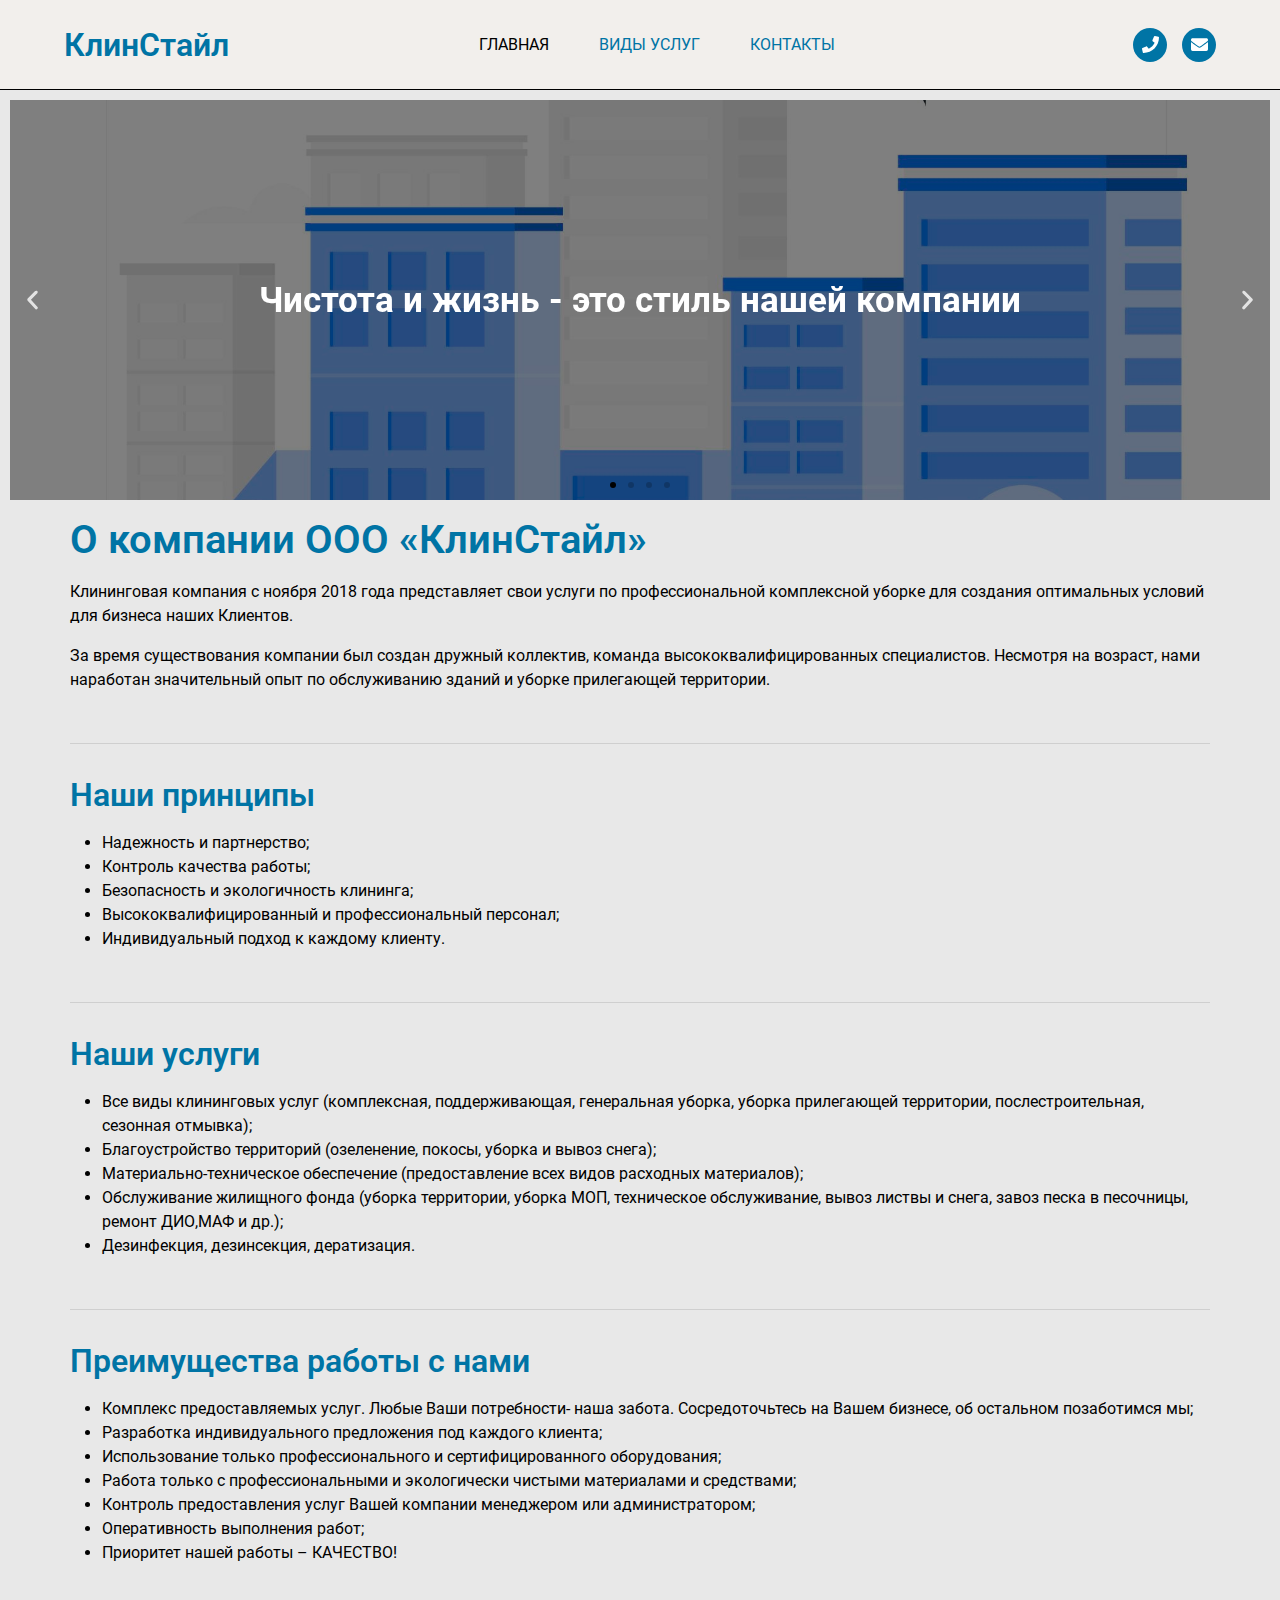
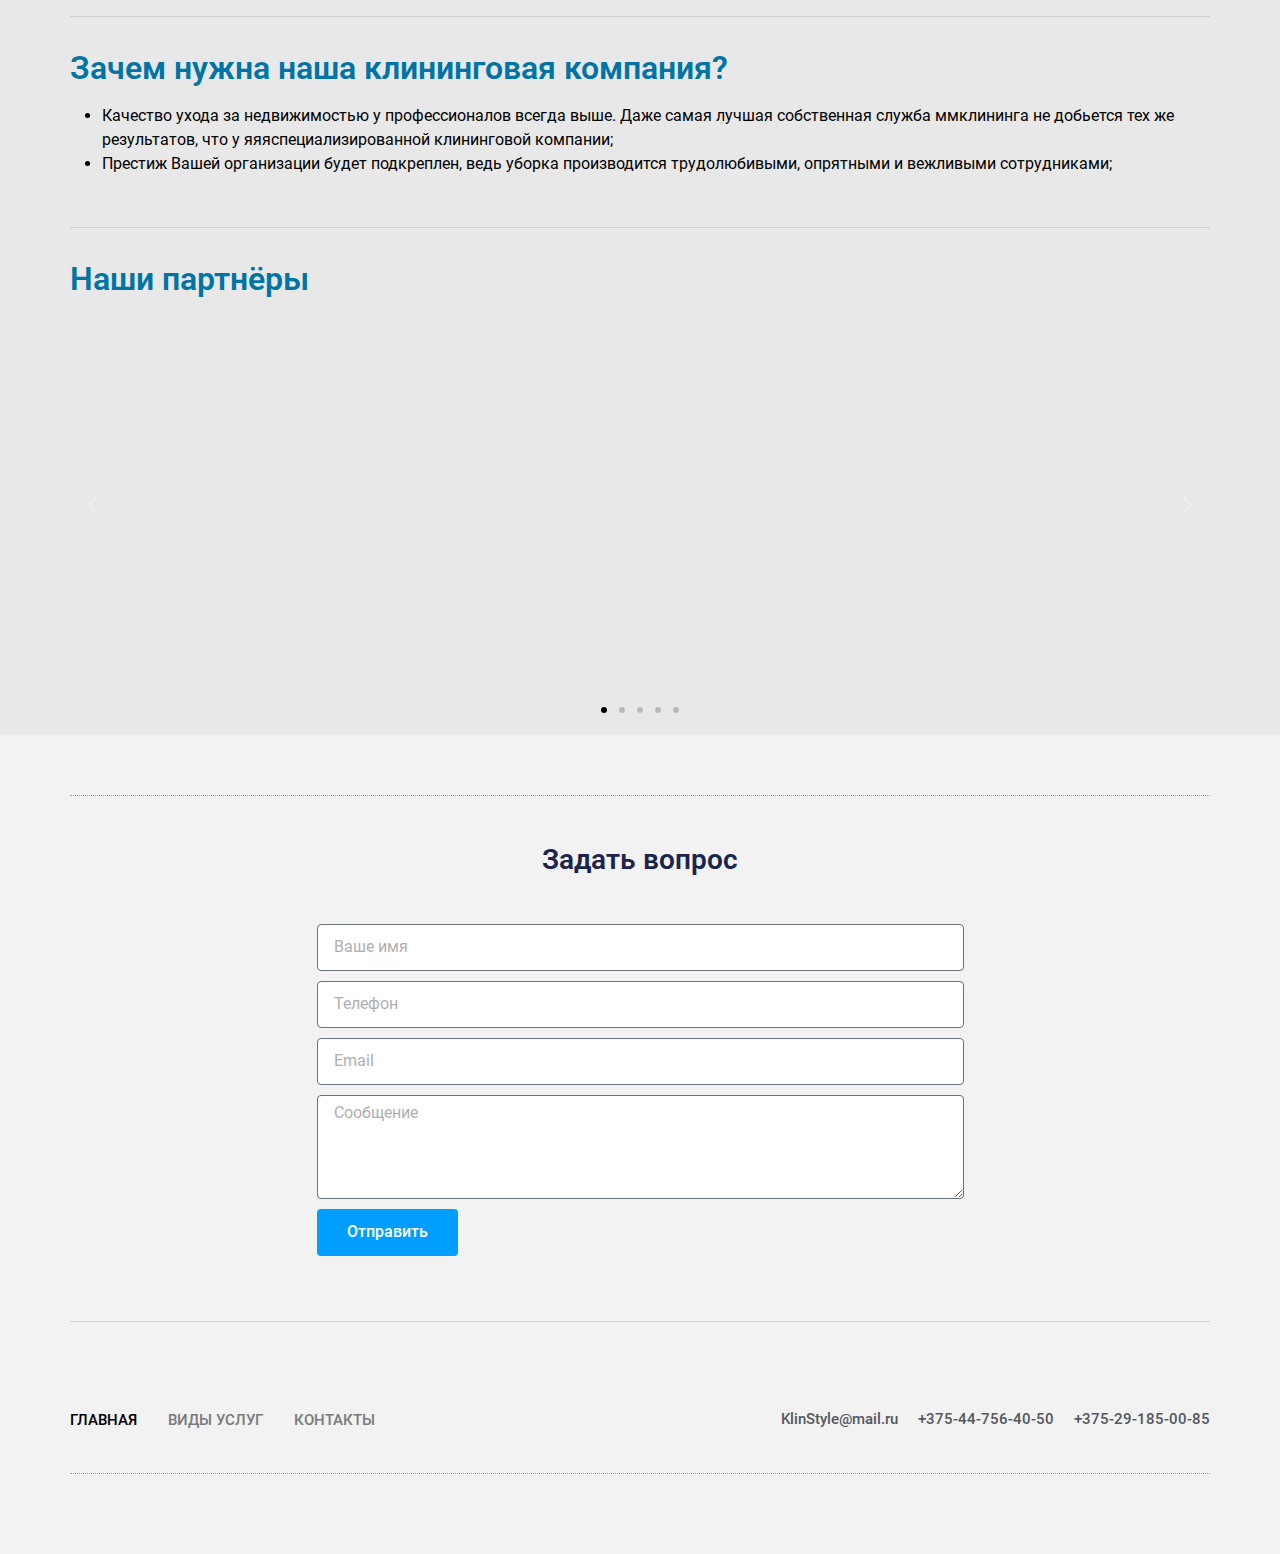
<file: index.html>
<!DOCTYPE html>
<html lang="ru-RU">
<head>
<meta http-equiv="Content-Type" content="text/html; charset=UTF-8">
<meta name="viewport" content="width=device-width, initial-scale=1.0, maximum-scale=1.2, user-scalable=yes">
<title>КлинСтайл</title>
<meta name="robots" content="max-image-preview:large">
	<style>img:is([sizes="auto" i], [sizes^="auto," i]) { contain-intrinsic-size: 3000px 1500px }</style>
	<link rel="alternate" type="application/rss+xml" title="КлинСтайл &raquo; Лента" href="/feed/">
<link rel="alternate" type="application/rss+xml" title="КлинСтайл &raquo; Лента комментариев" href="/comments/feed/">
<script type="text/javascript">
/* <![CDATA[ */
window._wpemojiSettings = {"baseUrl":"https:\/\/s.w.org\/images\/core\/emoji\/15.0.3\/72x72\/","ext":".png","svgUrl":"https:\/\/s.w.org\/images\/core\/emoji\/15.0.3\/svg\/","svgExt":".svg","source":{"concatemoji":"\/wp-includes\/js\/wp-emoji-release.min.js?ver=6.7.1"}};
/*! This file is auto-generated */
!function(i,n){var o,s,e;function c(e){try{var t={supportTests:e,timestamp:(new Date).valueOf()};sessionStorage.setItem(o,JSON.stringify(t))}catch(e){}}function p(e,t,n){e.clearRect(0,0,e.canvas.width,e.canvas.height),e.fillText(t,0,0);var t=new Uint32Array(e.getImageData(0,0,e.canvas.width,e.canvas.height).data),r=(e.clearRect(0,0,e.canvas.width,e.canvas.height),e.fillText(n,0,0),new Uint32Array(e.getImageData(0,0,e.canvas.width,e.canvas.height).data));return t.every(function(e,t){return e===r[t]})}function u(e,t,n){switch(t){case"flag":return n(e,"🏳️‍⚧️","🏳️​⚧️")?!1:!n(e,"🇺🇳","🇺​🇳")&&!n(e,"🏴󠁧󠁢󠁥󠁮󠁧󠁿","🏴​󠁧​󠁢​󠁥​󠁮​󠁧​󠁿");case"emoji":return!n(e,"🐦‍⬛","🐦​⬛")}return!1}function f(e,t,n){var r="undefined"!=typeof WorkerGlobalScope&&self instanceof WorkerGlobalScope?new OffscreenCanvas(300,150):i.createElement("canvas"),a=r.getContext("2d",{willReadFrequently:!0}),o=(a.textBaseline="top",a.font="600 32px Arial",{});return e.forEach(function(e){o[e]=t(a,e,n)}),o}function t(e){var t=i.createElement("script");t.src=e,t.defer=!0,i.head.appendChild(t)}"undefined"!=typeof Promise&&(o="wpEmojiSettingsSupports",s=["flag","emoji"],n.supports={everything:!0,everythingExceptFlag:!0},e=new Promise(function(e){i.addEventListener("DOMContentLoaded",e,{once:!0})}),new Promise(function(t){var n=function(){try{var e=JSON.parse(sessionStorage.getItem(o));if("object"==typeof e&&"number"==typeof e.timestamp&&(new Date).valueOf()<e.timestamp+604800&&"object"==typeof e.supportTests)return e.supportTests}catch(e){}return null}();if(!n){if("undefined"!=typeof Worker&&"undefined"!=typeof OffscreenCanvas&&"undefined"!=typeof URL&&URL.createObjectURL&&"undefined"!=typeof Blob)try{var e="postMessage("+f.toString()+"("+[JSON.stringify(s),u.toString(),p.toString()].join(",")+"));",r=new Blob([e],{type:"text/javascript"}),a=new Worker(URL.createObjectURL(r),{name:"wpTestEmojiSupports"});return void(a.onmessage=function(e){c(n=e.data),a.terminate(),t(n)})}catch(e){}c(n=f(s,u,p))}t(n)}).then(function(e){for(var t in e)n.supports[t]=e[t],n.supports.everything=n.supports.everything&&n.supports[t],"flag"!==t&&(n.supports.everythingExceptFlag=n.supports.everythingExceptFlag&&n.supports[t]);n.supports.everythingExceptFlag=n.supports.everythingExceptFlag&&!n.supports.flag,n.DOMReady=!1,n.readyCallback=function(){n.DOMReady=!0}}).then(function(){return e}).then(function(){var e;n.supports.everything||(n.readyCallback(),(e=n.source||{}).concatemoji?t(e.concatemoji):e.wpemoji&&e.twemoji&&(t(e.twemoji),t(e.wpemoji)))}))}((window,document),window._wpemojiSettings);
/* ]]> */
</script>
<style id="wp-emoji-styles-inline-css" type="text/css">img.wp-smiley, img.emoji {
		display: inline !important;
		border: none !important;
		box-shadow: none !important;
		height: 1em !important;
		width: 1em !important;
		margin: 0 0.07em !important;
		vertical-align: -0.1em !important;
		background: none !important;
		padding: 0 !important;
	}</style>
<style id="classic-theme-styles-inline-css" type="text/css">/*! This file is auto-generated */
.wp-block-button__link{color:#fff;background-color:#32373c;border-radius:9999px;box-shadow:none;text-decoration:none;padding:calc(.667em + 2px) calc(1.333em + 2px);font-size:1.125em}.wp-block-file__button{background:#32373c;color:#fff;text-decoration:none}</style>
<style id="global-styles-inline-css" type="text/css">:root{--wp--preset--aspect-ratio--square: 1;--wp--preset--aspect-ratio--4-3: 4/3;--wp--preset--aspect-ratio--3-4: 3/4;--wp--preset--aspect-ratio--3-2: 3/2;--wp--preset--aspect-ratio--2-3: 2/3;--wp--preset--aspect-ratio--16-9: 16/9;--wp--preset--aspect-ratio--9-16: 9/16;--wp--preset--color--black: #000000;--wp--preset--color--cyan-bluish-gray: #abb8c3;--wp--preset--color--white: #ffffff;--wp--preset--color--pale-pink: #f78da7;--wp--preset--color--vivid-red: #cf2e2e;--wp--preset--color--luminous-vivid-orange: #ff6900;--wp--preset--color--luminous-vivid-amber: #fcb900;--wp--preset--color--light-green-cyan: #7bdcb5;--wp--preset--color--vivid-green-cyan: #00d084;--wp--preset--color--pale-cyan-blue: #8ed1fc;--wp--preset--color--vivid-cyan-blue: #0693e3;--wp--preset--color--vivid-purple: #9b51e0;--wp--preset--gradient--vivid-cyan-blue-to-vivid-purple: linear-gradient(135deg,rgba(6,147,227,1) 0%,rgb(155,81,224) 100%);--wp--preset--gradient--light-green-cyan-to-vivid-green-cyan: linear-gradient(135deg,rgb(122,220,180) 0%,rgb(0,208,130) 100%);--wp--preset--gradient--luminous-vivid-amber-to-luminous-vivid-orange: linear-gradient(135deg,rgba(252,185,0,1) 0%,rgba(255,105,0,1) 100%);--wp--preset--gradient--luminous-vivid-orange-to-vivid-red: linear-gradient(135deg,rgba(255,105,0,1) 0%,rgb(207,46,46) 100%);--wp--preset--gradient--very-light-gray-to-cyan-bluish-gray: linear-gradient(135deg,rgb(238,238,238) 0%,rgb(169,184,195) 100%);--wp--preset--gradient--cool-to-warm-spectrum: linear-gradient(135deg,rgb(74,234,220) 0%,rgb(151,120,209) 20%,rgb(207,42,186) 40%,rgb(238,44,130) 60%,rgb(251,105,98) 80%,rgb(254,248,76) 100%);--wp--preset--gradient--blush-light-purple: linear-gradient(135deg,rgb(255,206,236) 0%,rgb(152,150,240) 100%);--wp--preset--gradient--blush-bordeaux: linear-gradient(135deg,rgb(254,205,165) 0%,rgb(254,45,45) 50%,rgb(107,0,62) 100%);--wp--preset--gradient--luminous-dusk: linear-gradient(135deg,rgb(255,203,112) 0%,rgb(199,81,192) 50%,rgb(65,88,208) 100%);--wp--preset--gradient--pale-ocean: linear-gradient(135deg,rgb(255,245,203) 0%,rgb(182,227,212) 50%,rgb(51,167,181) 100%);--wp--preset--gradient--electric-grass: linear-gradient(135deg,rgb(202,248,128) 0%,rgb(113,206,126) 100%);--wp--preset--gradient--midnight: linear-gradient(135deg,rgb(2,3,129) 0%,rgb(40,116,252) 100%);--wp--preset--font-size--small: 13px;--wp--preset--font-size--medium: 20px;--wp--preset--font-size--large: 36px;--wp--preset--font-size--x-large: 42px;--wp--preset--spacing--20: 0.44rem;--wp--preset--spacing--30: 0.67rem;--wp--preset--spacing--40: 1rem;--wp--preset--spacing--50: 1.5rem;--wp--preset--spacing--60: 2.25rem;--wp--preset--spacing--70: 3.38rem;--wp--preset--spacing--80: 5.06rem;--wp--preset--shadow--natural: 6px 6px 9px rgba(0, 0, 0, 0.2);--wp--preset--shadow--deep: 12px 12px 50px rgba(0, 0, 0, 0.4);--wp--preset--shadow--sharp: 6px 6px 0px rgba(0, 0, 0, 0.2);--wp--preset--shadow--outlined: 6px 6px 0px -3px rgba(255, 255, 255, 1), 6px 6px rgba(0, 0, 0, 1);--wp--preset--shadow--crisp: 6px 6px 0px rgba(0, 0, 0, 1);}:where(.is-layout-flex){gap: 0.5em;}:where(.is-layout-grid){gap: 0.5em;}body .is-layout-flex{display: flex;}.is-layout-flex{flex-wrap: wrap;align-items: center;}.is-layout-flex > :is(*, div){margin: 0;}body .is-layout-grid{display: grid;}.is-layout-grid > :is(*, div){margin: 0;}:where(.wp-block-columns.is-layout-flex){gap: 2em;}:where(.wp-block-columns.is-layout-grid){gap: 2em;}:where(.wp-block-post-template.is-layout-flex){gap: 1.25em;}:where(.wp-block-post-template.is-layout-grid){gap: 1.25em;}.has-black-color{color: var(--wp--preset--color--black) !important;}.has-cyan-bluish-gray-color{color: var(--wp--preset--color--cyan-bluish-gray) !important;}.has-white-color{color: var(--wp--preset--color--white) !important;}.has-pale-pink-color{color: var(--wp--preset--color--pale-pink) !important;}.has-vivid-red-color{color: var(--wp--preset--color--vivid-red) !important;}.has-luminous-vivid-orange-color{color: var(--wp--preset--color--luminous-vivid-orange) !important;}.has-luminous-vivid-amber-color{color: var(--wp--preset--color--luminous-vivid-amber) !important;}.has-light-green-cyan-color{color: var(--wp--preset--color--light-green-cyan) !important;}.has-vivid-green-cyan-color{color: var(--wp--preset--color--vivid-green-cyan) !important;}.has-pale-cyan-blue-color{color: var(--wp--preset--color--pale-cyan-blue) !important;}.has-vivid-cyan-blue-color{color: var(--wp--preset--color--vivid-cyan-blue) !important;}.has-vivid-purple-color{color: var(--wp--preset--color--vivid-purple) !important;}.has-black-background-color{background-color: var(--wp--preset--color--black) !important;}.has-cyan-bluish-gray-background-color{background-color: var(--wp--preset--color--cyan-bluish-gray) !important;}.has-white-background-color{background-color: var(--wp--preset--color--white) !important;}.has-pale-pink-background-color{background-color: var(--wp--preset--color--pale-pink) !important;}.has-vivid-red-background-color{background-color: var(--wp--preset--color--vivid-red) !important;}.has-luminous-vivid-orange-background-color{background-color: var(--wp--preset--color--luminous-vivid-orange) !important;}.has-luminous-vivid-amber-background-color{background-color: var(--wp--preset--color--luminous-vivid-amber) !important;}.has-light-green-cyan-background-color{background-color: var(--wp--preset--color--light-green-cyan) !important;}.has-vivid-green-cyan-background-color{background-color: var(--wp--preset--color--vivid-green-cyan) !important;}.has-pale-cyan-blue-background-color{background-color: var(--wp--preset--color--pale-cyan-blue) !important;}.has-vivid-cyan-blue-background-color{background-color: var(--wp--preset--color--vivid-cyan-blue) !important;}.has-vivid-purple-background-color{background-color: var(--wp--preset--color--vivid-purple) !important;}.has-black-border-color{border-color: var(--wp--preset--color--black) !important;}.has-cyan-bluish-gray-border-color{border-color: var(--wp--preset--color--cyan-bluish-gray) !important;}.has-white-border-color{border-color: var(--wp--preset--color--white) !important;}.has-pale-pink-border-color{border-color: var(--wp--preset--color--pale-pink) !important;}.has-vivid-red-border-color{border-color: var(--wp--preset--color--vivid-red) !important;}.has-luminous-vivid-orange-border-color{border-color: var(--wp--preset--color--luminous-vivid-orange) !important;}.has-luminous-vivid-amber-border-color{border-color: var(--wp--preset--color--luminous-vivid-amber) !important;}.has-light-green-cyan-border-color{border-color: var(--wp--preset--color--light-green-cyan) !important;}.has-vivid-green-cyan-border-color{border-color: var(--wp--preset--color--vivid-green-cyan) !important;}.has-pale-cyan-blue-border-color{border-color: var(--wp--preset--color--pale-cyan-blue) !important;}.has-vivid-cyan-blue-border-color{border-color: var(--wp--preset--color--vivid-cyan-blue) !important;}.has-vivid-purple-border-color{border-color: var(--wp--preset--color--vivid-purple) !important;}.has-vivid-cyan-blue-to-vivid-purple-gradient-background{background: var(--wp--preset--gradient--vivid-cyan-blue-to-vivid-purple) !important;}.has-light-green-cyan-to-vivid-green-cyan-gradient-background{background: var(--wp--preset--gradient--light-green-cyan-to-vivid-green-cyan) !important;}.has-luminous-vivid-amber-to-luminous-vivid-orange-gradient-background{background: var(--wp--preset--gradient--luminous-vivid-amber-to-luminous-vivid-orange) !important;}.has-luminous-vivid-orange-to-vivid-red-gradient-background{background: var(--wp--preset--gradient--luminous-vivid-orange-to-vivid-red) !important;}.has-very-light-gray-to-cyan-bluish-gray-gradient-background{background: var(--wp--preset--gradient--very-light-gray-to-cyan-bluish-gray) !important;}.has-cool-to-warm-spectrum-gradient-background{background: var(--wp--preset--gradient--cool-to-warm-spectrum) !important;}.has-blush-light-purple-gradient-background{background: var(--wp--preset--gradient--blush-light-purple) !important;}.has-blush-bordeaux-gradient-background{background: var(--wp--preset--gradient--blush-bordeaux) !important;}.has-luminous-dusk-gradient-background{background: var(--wp--preset--gradient--luminous-dusk) !important;}.has-pale-ocean-gradient-background{background: var(--wp--preset--gradient--pale-ocean) !important;}.has-electric-grass-gradient-background{background: var(--wp--preset--gradient--electric-grass) !important;}.has-midnight-gradient-background{background: var(--wp--preset--gradient--midnight) !important;}.has-small-font-size{font-size: var(--wp--preset--font-size--small) !important;}.has-medium-font-size{font-size: var(--wp--preset--font-size--medium) !important;}.has-large-font-size{font-size: var(--wp--preset--font-size--large) !important;}.has-x-large-font-size{font-size: var(--wp--preset--font-size--x-large) !important;}
:where(.wp-block-post-template.is-layout-flex){gap: 1.25em;}:where(.wp-block-post-template.is-layout-grid){gap: 1.25em;}
:where(.wp-block-columns.is-layout-flex){gap: 2em;}:where(.wp-block-columns.is-layout-grid){gap: 2em;}
:root :where(.wp-block-pullquote){font-size: 1.5em;line-height: 1.6;}</style>
<link rel="stylesheet" id="google-fonts-roboto-css" href="/wp-content/fonts/9e786d56f8399e3b112330f6199d7cd8.css?ver=1.0" type="text/css" media="all">
<link rel="stylesheet" id="bootstrap-css-css" href="/wp-content/themes/professional-cleaning-company/css/bootstrap.css?ver=4.5.0" type="text/css" media="all">
<link rel="stylesheet" id="fontawesome-css-css" href="/wp-content/themes/professional-cleaning-company/css/fontawesome-all.css?ver=4.5.0" type="text/css" media="all">
<link rel="stylesheet" id="owl.carousel-css-css" href="/wp-content/themes/professional-cleaning-company/css/owl.carousel.css?ver=2.3.4" type="text/css" media="all">
<link rel="stylesheet" id="professional-cleaning-company-block-style-css" href="/wp-content/themes/professional-cleaning-company/css/blocks.css?ver=6.7.1" type="text/css" media="all">
<link rel="stylesheet" id="professional-cleaning-company-style-css" href="/wp-content/themes/professional-cleaning-company/style.css?ver=6.7.1" type="text/css" media="all">
<style id="professional-cleaning-company-style-inline-css" type="text/css">#main-menu ul li a{text-transform: capitalize ; font-size: 15px;}#main-menu ul li a{}body{width: %; margin: auto}.copy-text p{text-align:left;}.scroll-up{right: 20px;}.blog_box{text-align:left;}.blog_inner_box img{opacity:0.5}.woocommerce nav.woocommerce-pagination{text-align: center;}

		.custom-logo{
			height: px !important;
			width: px !important;
		}
	

		.appointment-btn i,#main-menu ul.children ,#main-menu ul.sub-menu,p.slider-button a,.services-box p.slider-button a:hover,.woocommerce nav.woocommerce-pagination ul li span.current,.scroll-up a,.pagination .nav-links a:hover,.pagination .nav-links a:focus,.pagination .nav-links span.current,.professional-cleaning-company-pagination span.current,.professional-cleaning-company-pagination span.current:hover,.professional-cleaning-company-pagination span.current:focus,.professional-cleaning-company-pagination a span:hover,.professional-cleaning-company-pagination a span:focus,.comment-respond input#submit,.comment-reply a,.sidebar-area h4.title, .sidebar-area h1.wp-block-heading,.sidebar-area h2.wp-block-heading,.sidebar-area h3.wp-block-heading,.sidebar-area h4.wp-block-heading,.sidebar-area h5.wp-block-heading,.sidebar-area h6.wp-block-heading,.sidebar-area .wp-block-search__label,.sidebar-area .tagcloud a, p.wp-block-tag-cloud a,.searchform input[type=submit], .sidebar-area .wp-block-search__button,nav.woocommerce-MyAccount-navigation ul li,.woocommerce #respond input#submit.alt, .woocommerce a.button.alt, .woocommerce button.button.alt, .woocommerce input.button.alt,.woocommerce #respond input#submit, .woocommerce a.button, .woocommerce button.button, .woocommerce input.button,.woocommerce a.added_to_cart,.wp-block-woocommerce-cart .wc-block-cart__submit-button, .wc-block-components-checkout-place-order-button, .wc-block-components-totals-coupon__button,.wp-block-woocommerce-cart .wc-block-components-product-badge{
		background: #1a81a7;
		}
		@media screen and (min-width: 320px) and (max-width: 767px) {
		    .menu-toggle, .dropdown-toggle,button.close-menu {
		        background: #1a81a7;
		    }
		}
		.searchform input[type=submit]:hover ,.searchform input[type=submit]:focus{
		background-color: #1a81a7;
		}
		a:hover,a:focus,.post-single a, .page-single a,.sidebar-area .textwidget a,.comment-content a,.woocommerce-product-details__short-description a,#tab-description a,.extra-home-content a,.social-links i:hover,.logo a,#main-menu a:hover,#main-menu ul li a:hover,#main-menu li:hover > a,#main-menu a:focus,#main-menu ul li a:focus,#main-menu li.focus > a,#main-menu li:focus > a,#main-menu ul li.current-menu-item > a,#main-menu ul li.current_page_item > a,#main-menu ul li.current-menu-parent > a,#main-menu ul li.current_page_ancestor > a,#main-menu ul li.current-menu-ancestor > a,.post-meta i,.project-box ul li a,.bread_crumb a:hover,.bread_crumb span,.woocommerce ul.products li.product .price,.woocommerce div.product p.price, .woocommerce div.product span.price{
			color: #1a81a7;
		}
		.slider .owl-carousel button.owl-dot.active,.slider .owl-carousel button.owl-dot{
			border-color: #1a81a7;
		}
		.blog_inner_box,p.slider-button a:hover,.services-box p.slider-button a,.project-box,.comment-respond input#submit:hover,
.comment-reply a:hover,.sidebar-area .tagcloud a:hover,nav.woocommerce-MyAccount-navigation ul li:hover,.woocommerce #respond input#submit.alt:hover, .woocommerce a.button.alt:hover, .woocommerce button.button.alt:hover, .woocommerce input.button.alt:hover,.woocommerce #respond input#submit:hover, .woocommerce a.button:hover, .woocommerce button.button:hover, .woocommerce input.button:hover,.woocommerce a.added_to_cart:hover,.woocommerce ul.products li.product .onsale, .woocommerce span.onsale{
			background: #aeaeae;
		}
		.offcanvas-div .offcanvas-header .btn-close{
			background-color: #aeaeae;
		}
		.logo span,.header-search .open-search-form i,.cart-customlocation i, .offcanvas-div i,li.menu-item-has-children:after,#main-menu ul.children li a:hover,#main-menu ul.sub-menu li a:hover,pre,#project h6{
			color: #aeaeae;
		}
		.sidebar-area select,.sidebar-area textarea, #comments textarea,.sidebar-area input[type="text"], #comments input[type="text"],.sidebar-area input[type="password"],.sidebar-area input[type="datetime"],.sidebar-area input[type="datetime-local"],.sidebar-area input[type="date"],.sidebar-area input[type="month"],.sidebar-area input[type="time"],.sidebar-area input[type="week"],.sidebar-area input[type="number"],.sidebar-area input[type="email"],.sidebar-area input[type="url"],.sidebar-area input[type="search"],.sidebar-area input[type="tel"],.sidebar-area input[type="color"],.sidebar-area .uneditable-input,#comments input[type="email"],#comments input[type="url"],.sidebar-area h4.title, .sidebar-area h1.wp-block-heading, .sidebar-area h2.wp-block-heading, .sidebar-area h3.wp-block-heading, .sidebar-area h4.wp-block-heading, .sidebar-area h5.wp-block-heading, .sidebar-area h6.wp-block-heading, .sidebar-area .wp-block-search__label{
			border-color: #aeaeae;
		}
    	.copyright {
			background: ;
		}</style>
<link rel="stylesheet" id="professional-cleaning-company-media-css-css" href="/wp-content/themes/professional-cleaning-company/css/media.css?ver=2.3.4" type="text/css" media="all">
<link rel="stylesheet" id="professional-cleaning-company-woocommerce-css-css" href="/wp-content/themes/professional-cleaning-company/css/woocommerce.css?ver=2.3.4" type="text/css" media="all">
<style id="professional-cleaning-company-woocommerce-css-inline-css" type="text/css">.appointment-btn i,#main-menu ul.children ,#main-menu ul.sub-menu,p.slider-button a,.services-box p.slider-button a:hover,.woocommerce nav.woocommerce-pagination ul li span.current,.scroll-up a,.pagination .nav-links a:hover,.pagination .nav-links a:focus,.pagination .nav-links span.current,.professional-cleaning-company-pagination span.current,.professional-cleaning-company-pagination span.current:hover,.professional-cleaning-company-pagination span.current:focus,.professional-cleaning-company-pagination a span:hover,.professional-cleaning-company-pagination a span:focus,.comment-respond input#submit,.comment-reply a,.sidebar-area h4.title, .sidebar-area h1.wp-block-heading,.sidebar-area h2.wp-block-heading,.sidebar-area h3.wp-block-heading,.sidebar-area h4.wp-block-heading,.sidebar-area h5.wp-block-heading,.sidebar-area h6.wp-block-heading,.sidebar-area .wp-block-search__label,.sidebar-area .tagcloud a, p.wp-block-tag-cloud a,.searchform input[type=submit], .sidebar-area .wp-block-search__button,nav.woocommerce-MyAccount-navigation ul li,.woocommerce #respond input#submit.alt, .woocommerce a.button.alt, .woocommerce button.button.alt, .woocommerce input.button.alt,.woocommerce #respond input#submit, .woocommerce a.button, .woocommerce button.button, .woocommerce input.button,.woocommerce a.added_to_cart,.wp-block-woocommerce-cart .wc-block-cart__submit-button, .wc-block-components-checkout-place-order-button, .wc-block-components-totals-coupon__button,.wp-block-woocommerce-cart .wc-block-components-product-badge{
		background: #1a81a7;
		}
		@media screen and (min-width: 320px) and (max-width: 767px) {
		    .menu-toggle, .dropdown-toggle,button.close-menu {
		        background: #1a81a7;
		    }
		}
		.searchform input[type=submit]:hover ,.searchform input[type=submit]:focus{
		background-color: #1a81a7;
		}
		a:hover,a:focus,.post-single a, .page-single a,.sidebar-area .textwidget a,.comment-content a,.woocommerce-product-details__short-description a,#tab-description a,.extra-home-content a,.social-links i:hover,.logo a,#main-menu a:hover,#main-menu ul li a:hover,#main-menu li:hover > a,#main-menu a:focus,#main-menu ul li a:focus,#main-menu li.focus > a,#main-menu li:focus > a,#main-menu ul li.current-menu-item > a,#main-menu ul li.current_page_item > a,#main-menu ul li.current-menu-parent > a,#main-menu ul li.current_page_ancestor > a,#main-menu ul li.current-menu-ancestor > a,.post-meta i,.project-box ul li a,.bread_crumb a:hover,.bread_crumb span,.woocommerce ul.products li.product .price,.woocommerce div.product p.price, .woocommerce div.product span.price{
			color: #1a81a7;
		}
		.slider .owl-carousel button.owl-dot.active,.slider .owl-carousel button.owl-dot{
			border-color: #1a81a7;
		}
		.blog_inner_box,p.slider-button a:hover,.services-box p.slider-button a,.project-box,.comment-respond input#submit:hover,
.comment-reply a:hover,.sidebar-area .tagcloud a:hover,nav.woocommerce-MyAccount-navigation ul li:hover,.woocommerce #respond input#submit.alt:hover, .woocommerce a.button.alt:hover, .woocommerce button.button.alt:hover, .woocommerce input.button.alt:hover,.woocommerce #respond input#submit:hover, .woocommerce a.button:hover, .woocommerce button.button:hover, .woocommerce input.button:hover,.woocommerce a.added_to_cart:hover,.woocommerce ul.products li.product .onsale, .woocommerce span.onsale{
			background: #aeaeae;
		}
		.offcanvas-div .offcanvas-header .btn-close{
			background-color: #aeaeae;
		}
		.logo span,.header-search .open-search-form i,.cart-customlocation i, .offcanvas-div i,li.menu-item-has-children:after,#main-menu ul.children li a:hover,#main-menu ul.sub-menu li a:hover,pre,#project h6{
			color: #aeaeae;
		}
		.sidebar-area select,.sidebar-area textarea, #comments textarea,.sidebar-area input[type="text"], #comments input[type="text"],.sidebar-area input[type="password"],.sidebar-area input[type="datetime"],.sidebar-area input[type="datetime-local"],.sidebar-area input[type="date"],.sidebar-area input[type="month"],.sidebar-area input[type="time"],.sidebar-area input[type="week"],.sidebar-area input[type="number"],.sidebar-area input[type="email"],.sidebar-area input[type="url"],.sidebar-area input[type="search"],.sidebar-area input[type="tel"],.sidebar-area input[type="color"],.sidebar-area .uneditable-input,#comments input[type="email"],#comments input[type="url"],.sidebar-area h4.title, .sidebar-area h1.wp-block-heading, .sidebar-area h2.wp-block-heading, .sidebar-area h3.wp-block-heading, .sidebar-area h4.wp-block-heading, .sidebar-area h5.wp-block-heading, .sidebar-area h6.wp-block-heading, .sidebar-area .wp-block-search__label{
			border-color: #aeaeae;
		}
    	.copyright {
			background: ;
		}</style>
<link rel="stylesheet" id="dashicons-css" href="/wp-includes/css/dashicons.min.css?ver=6.7.1" type="text/css" media="all">
<link rel="stylesheet" id="professional-cleaning-company-animate-css" href="/wp-content/themes/professional-cleaning-company/css/animate.css?ver=4.1.1" type="text/css" media="all">
<link rel="stylesheet" id="elementor-frontend-css" href="/wp-content/plugins/elementor/assets/css/frontend.min.css?ver=3.25.6" type="text/css" media="all">
<link rel="stylesheet" id="swiper-css" href="/wp-content/plugins/elementor/assets/lib/swiper/v8/css/swiper.min.css?ver=8.4.5" type="text/css" media="all">
<link rel="stylesheet" id="e-swiper-css" href="/wp-content/plugins/elementor/assets/css/conditionals/e-swiper.min.css?ver=3.25.6" type="text/css" media="all">
<link rel="stylesheet" id="elementor-post-31-css" href="/wp-content/uploads/elementor/css/post-31.css?ver=1738158265" type="text/css" media="all">
<link rel="stylesheet" id="elementor-pro-css" href="/wp-content/plugins/elementor-pro/assets/css/frontend.min.css?ver=3.23.1" type="text/css" media="all">
<link rel="stylesheet" id="widget-heading-css" href="/wp-content/plugins/elementor/assets/css/widget-heading.min.css?ver=3.25.6" type="text/css" media="all">
<link rel="stylesheet" id="widget-social-icons-css" href="/wp-content/plugins/elementor/assets/css/widget-social-icons.min.css?ver=3.25.6" type="text/css" media="all">
<link rel="stylesheet" id="e-apple-webkit-css" href="/wp-content/plugins/elementor/assets/css/conditionals/apple-webkit.min.css?ver=3.25.6" type="text/css" media="all">
<link rel="stylesheet" id="e-animations-css" href="/wp-content/plugins/elementor/assets/lib/animations/animations.min.css?ver=3.25.6" type="text/css" media="all">
<link rel="stylesheet" id="widget-text-editor-css" href="/wp-content/plugins/elementor/assets/css/widget-text-editor.min.css?ver=3.25.6" type="text/css" media="all">
<link rel="stylesheet" id="widget-divider-css" href="/wp-content/plugins/elementor/assets/css/widget-divider.min.css?ver=3.25.6" type="text/css" media="all">
<link rel="stylesheet" id="widget-image-carousel-css" href="/wp-content/plugins/elementor/assets/css/widget-image-carousel.min.css?ver=3.25.6" type="text/css" media="all">
<link rel="stylesheet" id="elementor-post-25-css" href="/wp-content/uploads/elementor/css/post-25.css?ver=1738160523" type="text/css" media="all">
<link rel="stylesheet" id="google-fonts-1-css" href="https://fonts.googleapis.com/css?family=Roboto%3A100%2C100italic%2C200%2C200italic%2C300%2C300italic%2C400%2C400italic%2C500%2C500italic%2C600%2C600italic%2C700%2C700italic%2C800%2C800italic%2C900%2C900italic%7CRoboto+Slab%3A100%2C100italic%2C200%2C200italic%2C300%2C300italic%2C400%2C400italic%2C500%2C500italic%2C600%2C600italic%2C700%2C700italic%2C800%2C800italic%2C900%2C900italic&#038;display=swap&#038;subset=cyrillic&#038;ver=6.7.1" type="text/css" media="all">
<link rel="preconnect" href="https://fonts.gstatic.com/" crossorigin>
<script type="text/javascript" src="/wp-includes/js/jquery/jquery.min.js?ver=3.7.1" id="jquery-core-js"></script>
<script type="text/javascript" src="/wp-includes/js/jquery/jquery-migrate.min.js?ver=3.4.1" id="jquery-migrate-js"></script>
<link rel="https://api.w.org/" href="/wp-json/">
<link rel="alternate" title="JSON" type="application/json" href="/wp-json/wp/v2/pages/25">
<link rel="EditURI" type="application/rsd+xml" title="RSD" href="/xmlrpc.php?rsd">
<meta name="generator" content="WordPress 6.7.1">
<link rel="canonical" href="/">
<link rel="shortlink" href="/">
<link rel="alternate" title="oEmbed (JSON)" type="application/json+oembed" href="/wp-json/oembed/1.0/embed?url=%2F">
<link rel="alternate" title="oEmbed (XML)" type="text/xml+oembed" href="/wp-json/oembed/1.0/embed?url=%2F#038;format=xml">
<meta name="generator" content="Elementor 3.25.6; features: e_font_icon_svg, additional_custom_breakpoints, e_optimized_control_loading, e_element_cache; settings: css_print_method-external, google_font-enabled, font_display-swap">
			<style>.e-con.e-parent:nth-of-type(n+4):not(.e-lazyloaded):not(.e-no-lazyload),
				.e-con.e-parent:nth-of-type(n+4):not(.e-lazyloaded):not(.e-no-lazyload) * {
					background-image: none !important;
				}
				@media screen and (max-height: 1024px) {
					.e-con.e-parent:nth-of-type(n+3):not(.e-lazyloaded):not(.e-no-lazyload),
					.e-con.e-parent:nth-of-type(n+3):not(.e-lazyloaded):not(.e-no-lazyload) * {
						background-image: none !important;
					}
				}
				@media screen and (max-height: 640px) {
					.e-con.e-parent:nth-of-type(n+2):not(.e-lazyloaded):not(.e-no-lazyload),
					.e-con.e-parent:nth-of-type(n+2):not(.e-lazyloaded):not(.e-no-lazyload) * {
						background-image: none !important;
					}
				}</style>
			<style type="text/css" id="custom-background-css">body.custom-background { background-color: #e8e8e8; }</style>
	<link rel="icon" href="/wp-content/uploads/2024/12/free-icon-recycle-740816-150x150.png" sizes="32x32">
<link rel="icon" href="/wp-content/uploads/2024/12/free-icon-recycle-740816-300x300.png" sizes="192x192">
<link rel="apple-touch-icon" href="/wp-content/uploads/2024/12/free-icon-recycle-740816-300x300.png">
<meta name="msapplication-TileImage" content="/wp-content/uploads/2024/12/free-icon-recycle-740816-300x300.png">
		<style type="text/css" id="wp-custom-css">/* Скрыть поисковую строку */
.serch-box {
display: none;
}

/* Скрыть боковую панель */
.sidebar-area {
display: none;
}

/* Скрыть сообщение "В этом архиве не найдено ни одной записи" */
.archive .no-posts-found {
display: none;
}

/* Изменение цвета шапки на небесно-голубой */
.header-menu {
background-color: #c4e7ff; /* Небесно-голубой цвет */
}

/* Установить ширину контента на 100% */
.content-area {
width: 100% !important;
max-width: 100% !important;
padding: 0 !important;
margin: 0 !important;
}

/* Установить ширину секций Elementor на 100% */
.elementor-section {
width: 100% !important;
max-width: 100% !important;
padding: 0 !important;
margin: 0 !important;
}

/* Удалить отступы */
.elementor-container {
padding: 0 !important;
margin: 0 !important;
}

/* Установить ширину контейнера на 100% */
.container {
width: 100% !important;
max-width: 100% !important;
padding: 0 !important;
margin: 0 !important;
}

/* Установить ширину строки на 100% */
.row {
width: 100% !important;
max-width: 100% !important;
padding: 0 !important;
margin: 0 !important;
}

/* Скрыть стандартный header */
header#site-navigation {
display: none;
}

/* Скрыть стандартный футер */
footer {
display: none;
}</style>
		<style id="kirki-inline-styles"></style>
</head>
<body class="home page-template page-template-elementor_header_footer page page-id-25 custom-background wp-embed-responsive elementor-default elementor-template-full-width elementor-kit-31 elementor-page elementor-page-25">
<a class="skip-link screen-reader-text" href="#content">Перейти к содержимому</a>
<div class="close-sticky main-menus">
<div class="header-menu">
<header id="site-navigation" class="text-center wow fadeInDown">
<div class="container-fluid">
<div class="row">
<div class="col-lg-3 col-md-3 col-sm-3 align-self-center">
<div class="logo text-center text-md-start">
<div class="logo-image">
</div>
<div class="logo-content">
<a href="/" title="КлинСтайл">КлинСтайл</a>
</div>
</div>
</div>
<div class="col-lg-2 col-md-3 col-sm-3 px-md-0 align-self-center appointment-btn">
</div>
<div class="col-lg-5 col-md-5 col-sm-5 text-center align-self-center">
<button class="menu-toggle my-4 py-2 px-3" aria-controls="top-menu" aria-expanded="false" type="button">
<span aria-hidden="true">Меню</span>
</button>
<nav id="main-menu" class="close-panal">
<ul id="menu-menu-1" class="menu">
<li id="menu-item-102" class="menu-item menu-item-type-post_type menu-item-object-page menu-item-home current-menu-item page_item page-item-25 current_page_item menu-item-102"><a href="/" aria-current="page">ГЛАВНАЯ</a></li>
<li id="menu-item-103" class="menu-item menu-item-type-post_type menu-item-object-page menu-item-103"><a href="/service/">ВИДЫ УСЛУГ</a></li>
<li id="menu-item-114" class="menu-item menu-item-type-post_type menu-item-object-page menu-item-114"><a href="/%d0%ba%d0%be%d0%bd%d1%82%d0%b0%d0%ba%d1%82%d1%8b/">КОНТАКТЫ</a></li>
</ul>
<button class="close-menu my-2 p-2" type="button">
<span aria-hidden="true"><i class="fa fa-times"></i></span>
</button>
</nav>
</div>
<div class="col-lg-2 col-md-2 col-sm-2 align-self-center serch-box">
<span class="header-search text-center">
<a class="open-search-form" href="#search-form"><i class="fa fa-search" aria-hidden="true"></i></a>
<div class="search-form">
<form method="get" id="searchform" class="searchform" action="/">
	<input placeholder="Введите здесь..." type="text" name="s" id="search" value="">
	<input type="submit" class="search-submit" value="Поиск">
</form>
<a class="close-search-form" href="#close-search-form"><i class="fa fa-times searchform-close-button"></i></a>
</div>
</span>
<span class="offcanvas-div">
<button type="button" data-bs-toggle="offcanvas" data-bs-target="#demo">
<i class="fas fa-bars"></i>
</button>
<div class="offcanvas offcanvas-end" id="demo">
<div class="offcanvas-header"> 
<button type="button" class="btn-close" data-bs-dismiss="offcanvas"></button>
</div>
<div class="offcanvas-body">
</div>
</div>
</span>
</div>
</div>
</div>
</header>
</div>
</div>		<div data-elementor-type="wp-page" data-elementor-id="25" class="elementor elementor-25" data-elementor-post-type="page">
				<div class="elementor-element elementor-element-2f9ebdd e-con-full e-flex e-con e-parent" data-id="2f9ebdd" data-element_type="container" data-settings="{&quot;background_background&quot;:&quot;classic&quot;}">
				<div class="elementor-element elementor-element-fef3dc3 elementor-widget elementor-widget-heading" data-id="fef3dc3" data-element_type="widget" data-widget_type="heading.default">
				<div class="elementor-widget-container">
			<h2 class="elementor-heading-title elementor-size-default"><a>КлинСтайл</a></h2>		</div>
				</div>
				<div class="elementor-element elementor-element-0bc769b elementor-nav-menu__align-start elementor-nav-menu--stretch elementor-nav-menu__text-align-center elementor-nav-menu--dropdown-tablet elementor-nav-menu--toggle elementor-nav-menu--burger elementor-widget elementor-widget-nav-menu" data-id="0bc769b" data-element_type="widget" data-settings="{&quot;full_width&quot;:&quot;stretch&quot;,&quot;layout&quot;:&quot;horizontal&quot;,&quot;submenu_icon&quot;:{&quot;value&quot;:&quot;&lt;svg class=\&quot;e-font-icon-svg e-fas-caret-down\&quot; viewBox=\&quot;0 0 320 512\&quot; xmlns=\&quot;http:\/\/www.w3.org\/2000\/svg\&quot;&gt;&lt;path d=\&quot;M31.3 192h257.3c17.8 0 26.7 21.5 14.1 34.1L174.1 354.8c-7.8 7.8-20.5 7.8-28.3 0L17.2 226.1C4.6 213.5 13.5 192 31.3 192z\&quot;&gt;&lt;\/path&gt;&lt;\/svg&gt;&quot;,&quot;library&quot;:&quot;fa-solid&quot;},&quot;toggle&quot;:&quot;burger&quot;}" data-widget_type="nav-menu.default">
				<div class="elementor-widget-container">
						<nav aria-label="Menu" class="elementor-nav-menu--main elementor-nav-menu__container elementor-nav-menu--layout-horizontal e--pointer-underline e--animation-fade">
				<ul id="menu-1-0bc769b" class="elementor-nav-menu">
<li class="menu-item menu-item-type-post_type menu-item-object-page menu-item-home current-menu-item page_item page-item-25 current_page_item menu-item-102"><a href="/" aria-current="page" class="elementor-item elementor-item-active">ГЛАВНАЯ</a></li>
<li class="menu-item menu-item-type-post_type menu-item-object-page menu-item-103"><a href="/service/" class="elementor-item">ВИДЫ УСЛУГ</a></li>
<li class="menu-item menu-item-type-post_type menu-item-object-page menu-item-114"><a href="/%d0%ba%d0%be%d0%bd%d1%82%d0%b0%d0%ba%d1%82%d1%8b/" class="elementor-item">КОНТАКТЫ</a></li>
</ul>			</nav>
					<div class="elementor-menu-toggle" role="button" tabindex="0" aria-label="Menu Toggle" aria-expanded="false">
			<svg aria-hidden="true" role="presentation" class="elementor-menu-toggle__icon--open e-font-icon-svg e-eicon-menu-bar" viewbox="0 0 1000 1000" xmlns="http://www.w3.org/2000/svg"><path d="M104 333H896C929 333 958 304 958 271S929 208 896 208H104C71 208 42 237 42 271S71 333 104 333ZM104 583H896C929 583 958 554 958 521S929 458 896 458H104C71 458 42 487 42 521S71 583 104 583ZM104 833H896C929 833 958 804 958 771S929 708 896 708H104C71 708 42 737 42 771S71 833 104 833Z"></path></svg><svg aria-hidden="true" role="presentation" class="elementor-menu-toggle__icon--close e-font-icon-svg e-eicon-close" viewbox="0 0 1000 1000" xmlns="http://www.w3.org/2000/svg"><path d="M742 167L500 408 258 167C246 154 233 150 217 150 196 150 179 158 167 167 154 179 150 196 150 212 150 229 154 242 171 254L408 500 167 742C138 771 138 800 167 829 196 858 225 858 254 829L496 587 738 829C750 842 767 846 783 846 800 846 817 842 829 829 842 817 846 804 846 783 846 767 842 750 829 737L588 500 833 258C863 229 863 200 833 171 804 137 775 137 742 167Z"></path></svg>			<span class="elementor-screen-only">Menu</span>
		</div>
					<nav class="elementor-nav-menu--dropdown elementor-nav-menu__container" aria-hidden="true">
				<ul id="menu-2-0bc769b" class="elementor-nav-menu">
<li class="menu-item menu-item-type-post_type menu-item-object-page menu-item-home current-menu-item page_item page-item-25 current_page_item menu-item-102"><a href="/" aria-current="page" class="elementor-item elementor-item-active" tabindex="-1">ГЛАВНАЯ</a></li>
<li class="menu-item menu-item-type-post_type menu-item-object-page menu-item-103"><a href="/service/" class="elementor-item" tabindex="-1">ВИДЫ УСЛУГ</a></li>
<li class="menu-item menu-item-type-post_type menu-item-object-page menu-item-114"><a href="/%d0%ba%d0%be%d0%bd%d1%82%d0%b0%d0%ba%d1%82%d1%8b/" class="elementor-item" tabindex="-1">КОНТАКТЫ</a></li>
</ul>			</nav>
				</div>
				</div>
		<div class="elementor-element elementor-element-c484fe6 e-con-full elementor-hidden-mobile e-flex e-con e-child" data-id="c484fe6" data-element_type="container">
				<div class="elementor-element elementor-element-043aaf9 elementor-shape-circle e-grid-align-right elementor-hidden-tablet elementor-grid-0 elementor-widget elementor-widget-social-icons" data-id="043aaf9" data-element_type="widget" data-widget_type="social-icons.default">
				<div class="elementor-widget-container">
					<div class="elementor-social-icons-wrapper elementor-grid">
							<span class="elementor-grid-item">
					<a class="elementor-icon elementor-social-icon elementor-social-icon-phone elementor-repeater-item-b3b5247" href="tel:+375447564050" target="_blank">
						<span class="elementor-screen-only">Phone</span>
						<svg class="e-font-icon-svg e-fas-phone" viewbox="0 0 512 512" xmlns="http://www.w3.org/2000/svg"><path d="M493.4 24.6l-104-24c-11.3-2.6-22.9 3.3-27.5 13.9l-48 112c-4.2 9.8-1.4 21.3 6.9 28l60.6 49.6c-36 76.7-98.9 140.5-177.2 177.2l-49.6-60.6c-6.8-8.3-18.2-11.1-28-6.9l-112 48C3.9 366.5-2 378.1.6 389.4l24 104C27.1 504.2 36.7 512 48 512c256.1 0 464-207.5 464-464 0-11.2-7.7-20.9-18.6-23.4z"></path></svg>					</a>
				</span>
							<span class="elementor-grid-item">
					<a class="elementor-icon elementor-social-icon elementor-social-icon-envelope elementor-repeater-item-3c92682" href="mailto:KlinStyle@mail.ru" target="_blank">
						<span class="elementor-screen-only">Envelope</span>
						<svg class="e-font-icon-svg e-fas-envelope" viewbox="0 0 512 512" xmlns="http://www.w3.org/2000/svg"><path d="M502.3 190.8c3.9-3.1 9.7-.2 9.7 4.7V400c0 26.5-21.5 48-48 48H48c-26.5 0-48-21.5-48-48V195.6c0-5 5.7-7.8 9.7-4.7 22.4 17.4 52.1 39.5 154.1 113.6 21.1 15.4 56.7 47.8 92.2 47.6 35.7.3 72-32.8 92.3-47.6 102-74.1 131.6-96.3 154-113.7zM256 320c23.2.4 56.6-29.2 73.4-41.4 132.7-96.3 142.8-104.7 173.4-128.7 5.8-4.5 9.2-11.5 9.2-18.9v-19c0-26.5-21.5-48-48-48H48C21.5 64 0 85.5 0 112v19c0 7.4 3.4 14.3 9.2 18.9 30.6 23.9 40.7 32.4 173.4 128.7 16.8 12.2 50.2 41.8 73.4 41.4z"></path></svg>					</a>
				</span>
					</div>
				</div>
				</div>
				</div>
				</div>
		<div class="elementor-element elementor-element-459b046 e-con-full e-flex e-con e-parent" data-id="459b046" data-element_type="container">
				<div class="elementor-element elementor-element-4ff30ae elementor--h-position-center elementor--v-position-middle elementor-arrows-position-inside elementor-pagination-position-inside elementor-widget elementor-widget-slides" data-id="4ff30ae" data-element_type="widget" data-settings="{&quot;navigation&quot;:&quot;both&quot;,&quot;infinite&quot;:&quot;yes&quot;,&quot;transition&quot;:&quot;slide&quot;,&quot;transition_speed&quot;:500}" data-widget_type="slides.default">
				<div class="elementor-widget-container">
					<div class="elementor-swiper">
			<div class="elementor-slides-wrapper elementor-main-swiper swiper" dir="ltr" data-animation="fadeInUp">
				<div class="swiper-wrapper elementor-slides">
										<div class="elementor-repeater-item-f2926be swiper-slide">
<div class="swiper-slide-bg" role="img"></div>
<div class="elementor-background-overlay"></div>
<div class="swiper-slide-inner"><div class="swiper-slide-contents"><div class="elementor-slide-heading">Чистота и жизнь - это стиль нашей компании</div></div></div>
</div>
<div class="elementor-repeater-item-9c80852 swiper-slide">
<div class="swiper-slide-bg" role="img"></div>
<div class="elementor-background-overlay"></div>
<a class="swiper-slide-inner" href="/service/#block1"><div class="swiper-slide-contents">
<div class="elementor-slide-heading">Клининговые услуги</div>
<div class="elementor-button elementor-slide-button elementor-size-sm">Подробнее</div>
</div></a>
</div>
<div class="elementor-repeater-item-546a7fe swiper-slide">
<div class="swiper-slide-bg" role="img"></div>
<div class="elementor-background-overlay"></div>
<a class="swiper-slide-inner" href="/service/#block2"><div class="swiper-slide-contents">
<div class="elementor-slide-heading">Специализированные работы</div>
<div class="elementor-button elementor-slide-button elementor-size-sm">Подробнее</div>
</div></a>
</div>
<div class="elementor-repeater-item-3b7019d swiper-slide">
<div class="swiper-slide-bg" role="img"></div>
<div class="elementor-background-overlay"></div>
<a class="swiper-slide-inner" href="/service/#block3"><div class="swiper-slide-contents">
<div class="elementor-slide-heading">Техническое обслуживание</div>
<div class="elementor-button elementor-slide-button elementor-size-sm">Подробнее</div>
</div></a>
</div>				</div>
															<div class="swiper-pagination"></div>
																<div class="elementor-swiper-button elementor-swiper-button-prev" role="button" tabindex="0">
							<svg aria-hidden="true" class="e-font-icon-svg e-eicon-chevron-left" viewbox="0 0 1000 1000" xmlns="http://www.w3.org/2000/svg"><path d="M646 125C629 125 613 133 604 142L308 442C296 454 292 471 292 487 292 504 296 521 308 533L604 854C617 867 629 875 646 875 663 875 679 871 692 858 704 846 713 829 713 812 713 796 708 779 692 767L438 487 692 225C700 217 708 204 708 187 708 171 704 154 692 142 675 129 663 125 646 125Z"></path></svg>							<span class="elementor-screen-only">Previous slide</span>
						</div>
						<div class="elementor-swiper-button elementor-swiper-button-next" role="button" tabindex="0">
							<svg aria-hidden="true" class="e-font-icon-svg e-eicon-chevron-right" viewbox="0 0 1000 1000" xmlns="http://www.w3.org/2000/svg"><path d="M696 533C708 521 713 504 713 487 713 471 708 454 696 446L400 146C388 133 375 125 354 125 338 125 325 129 313 142 300 154 292 171 292 187 292 204 296 221 308 233L563 492 304 771C292 783 288 800 288 817 288 833 296 850 308 863 321 871 338 875 354 875 371 875 388 867 400 854L696 533Z"></path></svg>							<span class="elementor-screen-only">Next slide</span>
						</div>
												</div>
		</div>
				</div>
				</div>
				</div>
		<div class="elementor-element elementor-element-edc97d5 e-flex e-con-boxed e-con e-parent" data-id="edc97d5" data-element_type="container">
					<div class="e-con-inner">
				<div class="elementor-element elementor-element-6b77d32 elementor-widget elementor-widget-heading" data-id="6b77d32" data-element_type="widget" data-widget_type="heading.default">
				<div class="elementor-widget-container">
			<h1 class="elementor-heading-title elementor-size-default">О компании ООО «КлинСтайл»</h1>		</div>
				</div>
					</div>
				</div>
		<div class="elementor-element elementor-element-003991b e-flex e-con-boxed e-con e-parent" data-id="003991b" data-element_type="container">
					<div class="e-con-inner">
				<div class="elementor-element elementor-element-c0aca6d elementor-widget elementor-widget-text-editor" data-id="c0aca6d" data-element_type="widget" data-widget_type="text-editor.default">
				<div class="elementor-widget-container">
							<p>Клининговая компания с ноября 2018 года представляет свои услуги по профессиональной комплексной уборке для создания оптимальных условий для бизнеса наших Клиентов.</p>
<p>За время существования компании был создан дружный коллектив, команда высококвалифицированных специалистов. Несмотря на возраст, нами наработан значительный опыт по обслуживанию зданий и уборке прилегающей территории.</p>						</div>
				</div>
					</div>
				</div>
		<div class="elementor-element elementor-element-caa5d3a e-flex e-con-boxed e-con e-parent" data-id="caa5d3a" data-element_type="container">
					<div class="e-con-inner">
				<div class="elementor-element elementor-element-476715a elementor-widget-divider--view-line elementor-widget elementor-widget-divider" data-id="476715a" data-element_type="widget" data-widget_type="divider.default">
				<div class="elementor-widget-container">
					<div class="elementor-divider">
			<span class="elementor-divider-separator">
						</span>
		</div>
				</div>
				</div>
				<div class="elementor-element elementor-element-c8cf1fb elementor-widget elementor-widget-heading" data-id="c8cf1fb" data-element_type="widget" data-widget_type="heading.default">
				<div class="elementor-widget-container">
			<h2 class="elementor-heading-title elementor-size-default">Наши принципы</h2>		</div>
				</div>
				<div class="elementor-element elementor-element-b441576 elementor-widget elementor-widget-text-editor" data-id="b441576" data-element_type="widget" data-widget_type="text-editor.default">
				<div class="elementor-widget-container">
							<ul>
<li>Надежность и партнерство;</li>
<li>Контроль качества работы;</li>
<li>Безопасность и экологичность клининга;</li>
<li>Высококвалифицированный и профессиональный персонал;</li>
<li>Индивидуальный подход к каждому клиенту.</li>
</ul>						</div>
				</div>
					</div>
				</div>
		<div class="elementor-element elementor-element-a1d3931 e-flex e-con-boxed e-con e-parent" data-id="a1d3931" data-element_type="container">
					<div class="e-con-inner">
				<div class="elementor-element elementor-element-e06c6c3 elementor-widget-divider--view-line elementor-widget elementor-widget-divider" data-id="e06c6c3" data-element_type="widget" data-widget_type="divider.default">
				<div class="elementor-widget-container">
					<div class="elementor-divider">
			<span class="elementor-divider-separator">
						</span>
		</div>
				</div>
				</div>
					</div>
				</div>
		<div class="elementor-element elementor-element-9702977 e-flex e-con-boxed e-con e-parent" data-id="9702977" data-element_type="container">
					<div class="e-con-inner">
				<div class="elementor-element elementor-element-fd67461 elementor-widget elementor-widget-heading" data-id="fd67461" data-element_type="widget" data-widget_type="heading.default">
				<div class="elementor-widget-container">
			<h2 class="elementor-heading-title elementor-size-default">Наши услуги</h2>		</div>
				</div>
					</div>
				</div>
		<div class="elementor-element elementor-element-e83025b e-flex e-con-boxed e-con e-parent" data-id="e83025b" data-element_type="container">
					<div class="e-con-inner">
				<div class="elementor-element elementor-element-1fd6834 elementor-widget elementor-widget-text-editor" data-id="1fd6834" data-element_type="widget" data-widget_type="text-editor.default">
				<div class="elementor-widget-container">
							<ul>
 	<li>
Все виды клининговых услуг (комплексная, поддерживающая, генеральная уборка, уборка прилегающей территории, 
      послестроительная, сезонная отмывка);
</li>
 	<li>Благоустройство территорий (озеленение, покосы, уборка и вывоз снега);

</li>
 	<li>Материально-техническое обеспечение (предоставление всех видов расходных материалов);
</li>
 	<li>Обслуживание жилищного фонда (уборка территории, уборка МОП, техническое обслуживание, вывоз листвы и снега, завоз песка в песочницы, ремонт ДИО,МАФ и др.);
</li>
 	<li>Дезинфекция, дезинсекция, дератизация.</li>
</ul>						</div>
				</div>
					</div>
				</div>
		<div class="elementor-element elementor-element-63f8915 e-flex e-con-boxed e-con e-parent" data-id="63f8915" data-element_type="container">
					<div class="e-con-inner">
				<div class="elementor-element elementor-element-00572a9 elementor-widget-divider--view-line elementor-widget elementor-widget-divider" data-id="00572a9" data-element_type="widget" data-widget_type="divider.default">
				<div class="elementor-widget-container">
					<div class="elementor-divider">
			<span class="elementor-divider-separator">
						</span>
		</div>
				</div>
				</div>
					</div>
				</div>
		<div class="elementor-element elementor-element-f0b5bd2 e-flex e-con-boxed e-con e-parent" data-id="f0b5bd2" data-element_type="container">
					<div class="e-con-inner">
				<div class="elementor-element elementor-element-60a54d2 elementor-widget elementor-widget-heading" data-id="60a54d2" data-element_type="widget" data-widget_type="heading.default">
				<div class="elementor-widget-container">
			<h2 class="elementor-heading-title elementor-size-default">Преимущества работы с нами</h2>		</div>
				</div>
					</div>
				</div>
		<div class="elementor-element elementor-element-ece902d e-flex e-con-boxed e-con e-parent" data-id="ece902d" data-element_type="container">
					<div class="e-con-inner">
				<div class="elementor-element elementor-element-82ddb3f elementor-widget elementor-widget-text-editor" data-id="82ddb3f" data-element_type="widget" data-widget_type="text-editor.default">
				<div class="elementor-widget-container">
							<ul>
 	<li>Комплекс предоставляемых услуг. Любые Ваши потребности- наша забота. Сосредоточьтесь на Вашем бизнесе, об остальном позаботимся мы;
</li>
 	<li>Разработка индивидуального предложения под каждого клиента;
</li>
 	<li>Использование только профессионального и сертифицированного оборудования;
</li>
 	<li>Работа только с профессиональными и экологически чистыми материалами и средствами;
</li>
 	<li>Контроль предоставления услуг Вашей компании менеджером или администратором;
</li>
<li>Оперативность выполнения работ;
</li>
<li>Приоритет нашей работы – КАЧЕСТВО!
</li>
</ul>						</div>
				</div>
					</div>
				</div>
		<div class="elementor-element elementor-element-7d3a0c3 e-flex e-con-boxed e-con e-parent" data-id="7d3a0c3" data-element_type="container">
					<div class="e-con-inner">
				<div class="elementor-element elementor-element-ba7481a elementor-widget-divider--view-line elementor-widget elementor-widget-divider" data-id="ba7481a" data-element_type="widget" data-widget_type="divider.default">
				<div class="elementor-widget-container">
					<div class="elementor-divider">
			<span class="elementor-divider-separator">
						</span>
		</div>
				</div>
				</div>
					</div>
				</div>
		<div class="elementor-element elementor-element-662bd64 e-flex e-con-boxed e-con e-parent" data-id="662bd64" data-element_type="container">
					<div class="e-con-inner">
				<div class="elementor-element elementor-element-c19c38b elementor-widget elementor-widget-heading" data-id="c19c38b" data-element_type="widget" data-widget_type="heading.default">
				<div class="elementor-widget-container">
			<h2 class="elementor-heading-title elementor-size-default">Зачем нужна наша клининговая компания?</h2>		</div>
				</div>
					</div>
				</div>
		<div class="elementor-element elementor-element-8d3a95d e-flex e-con-boxed e-con e-parent" data-id="8d3a95d" data-element_type="container">
					<div class="e-con-inner">
				<div class="elementor-element elementor-element-707852b elementor-widget elementor-widget-text-editor" data-id="707852b" data-element_type="widget" data-widget_type="text-editor.default">
				<div class="elementor-widget-container">
							<ul>
 	<li>Качество ухода за недвижимостью  у профессионалов
     всегда выше. Даже самая лучшая собственная служба           ммклининга не добьется тех же результатов, что у     яяяспециализированной клининговой компании;
</li>
 	<li>Престиж Вашей организации будет подкреплен, ведь уборка производится трудолюбивыми, опрятными и вежливыми сотрудниками;</li>
 	
</ul>						</div>
				</div>
					</div>
				</div>
		<div class="elementor-element elementor-element-4ae6fb2 e-flex e-con-boxed e-con e-parent" data-id="4ae6fb2" data-element_type="container">
					<div class="e-con-inner">
				<div class="elementor-element elementor-element-512599b elementor-widget-divider--view-line elementor-widget elementor-widget-divider" data-id="512599b" data-element_type="widget" data-widget_type="divider.default">
				<div class="elementor-widget-container">
					<div class="elementor-divider">
			<span class="elementor-divider-separator">
						</span>
		</div>
				</div>
				</div>
					</div>
				</div>
		<div class="elementor-element elementor-element-5982599 e-flex e-con-boxed e-con e-parent" data-id="5982599" data-element_type="container">
					<div class="e-con-inner">
				<div class="elementor-element elementor-element-1df702d elementor-widget elementor-widget-heading" data-id="1df702d" data-element_type="widget" data-widget_type="heading.default">
				<div class="elementor-widget-container">
			<h2 class="elementor-heading-title elementor-size-default">Наши партнёры</h2>		</div>
				</div>
					</div>
				</div>
		<div class="elementor-element elementor-element-e7e42d8 e-flex e-con-boxed e-con e-parent" data-id="e7e42d8" data-element_type="container">
					<div class="e-con-inner">
				<div class="elementor-element elementor-element-6f61aec elementor-arrows-position-inside elementor-pagination-position-outside elementor-widget elementor-widget-image-carousel" data-id="6f61aec" data-element_type="widget" data-settings="{&quot;navigation&quot;:&quot;both&quot;,&quot;autoplay&quot;:&quot;yes&quot;,&quot;pause_on_hover&quot;:&quot;yes&quot;,&quot;pause_on_interaction&quot;:&quot;yes&quot;,&quot;autoplay_speed&quot;:5000,&quot;infinite&quot;:&quot;yes&quot;,&quot;speed&quot;:500}" data-widget_type="image-carousel.default">
				<div class="elementor-widget-container">
					<div class="elementor-image-carousel-wrapper swiper" dir="ltr">
			<div class="elementor-image-carousel swiper-wrapper" aria-live="off">
								<div class="swiper-slide" role="group" aria-roledescription="slide" aria-label="1 из 5"><figure class="swiper-slide-inner"><img decoding="async" class="swiper-slide-image" src="/wp-content/uploads/2025/01/photo_2025-01-29-16.48.02.jpeg" alt="photo_2025-01-29 16.48.02"></figure></div>
<div class="swiper-slide" role="group" aria-roledescription="slide" aria-label="2 из 5"><figure class="swiper-slide-inner"><img decoding="async" class="swiper-slide-image" src="/wp-content/uploads/2025/01/photo_2025-01-29-16.54.21.jpeg" alt="photo_2025-01-29 16.54.21"></figure></div>
<div class="swiper-slide" role="group" aria-roledescription="slide" aria-label="3 из 5"><figure class="swiper-slide-inner"><img decoding="async" class="swiper-slide-image" src="/wp-content/uploads/2025/01/photo_2025-01-29-16.54.23.jpeg" alt="photo_2025-01-29 16.54.23"></figure></div>
<div class="swiper-slide" role="group" aria-roledescription="slide" aria-label="4 из 5"><figure class="swiper-slide-inner"><img decoding="async" class="swiper-slide-image" src="/wp-content/uploads/2025/01/photo_2025-01-29-16.47.36-1.jpeg" alt="photo_2025-01-29 16.47.36"></figure></div>
<div class="swiper-slide" role="group" aria-roledescription="slide" aria-label="5 из 5"><figure class="swiper-slide-inner"><img decoding="async" class="swiper-slide-image" src="/wp-content/uploads/2025/01/photo_2025-01-29-17.08.00.jpeg" alt="photo_2025-01-29 17.08.00"></figure></div>			</div>
												<div class="elementor-swiper-button elementor-swiper-button-prev" role="button" tabindex="0">
						<svg aria-hidden="true" class="e-font-icon-svg e-eicon-chevron-left" viewbox="0 0 1000 1000" xmlns="http://www.w3.org/2000/svg"><path d="M646 125C629 125 613 133 604 142L308 442C296 454 292 471 292 487 292 504 296 521 308 533L604 854C617 867 629 875 646 875 663 875 679 871 692 858 704 846 713 829 713 812 713 796 708 779 692 767L438 487 692 225C700 217 708 204 708 187 708 171 704 154 692 142 675 129 663 125 646 125Z"></path></svg>					</div>
					<div class="elementor-swiper-button elementor-swiper-button-next" role="button" tabindex="0">
						<svg aria-hidden="true" class="e-font-icon-svg e-eicon-chevron-right" viewbox="0 0 1000 1000" xmlns="http://www.w3.org/2000/svg"><path d="M696 533C708 521 713 504 713 487 713 471 708 454 696 446L400 146C388 133 375 125 354 125 338 125 325 129 313 142 300 154 292 171 292 187 292 204 296 221 308 233L563 492 304 771C292 783 288 800 288 817 288 833 296 850 308 863 321 871 338 875 354 875 371 875 388 867 400 854L696 533Z"></path></svg>					</div>
				
									<div class="swiper-pagination"></div>
									</div>
				</div>
				</div>
					</div>
				</div>
		<footer class="elementor-element elementor-element-91aa516 e-flex e-con-boxed e-con e-parent" data-id="91aa516" data-element_type="container" data-settings="{&quot;background_background&quot;:&quot;classic&quot;}">
					<div class="e-con-inner">
		<div class="elementor-element elementor-element-432f4a1 e-con-full e-flex e-con e-child" data-id="432f4a1" data-element_type="container">
		<div class="elementor-element elementor-element-8f4ba2b e-con-full e-flex e-con e-child" data-id="8f4ba2b" data-element_type="container">
				</div>
				</div>
				<div class="elementor-element elementor-element-59f7212 elementor-widget elementor-widget-heading" data-id="59f7212" data-element_type="widget" data-widget_type="heading.default">
				<div class="elementor-widget-container">
			<h3 class="elementor-heading-title elementor-size-default">Задать вопрос</h3>		</div>
				</div>
		<div class="elementor-element elementor-element-3e9085d e-con-full e-flex e-con e-child" data-id="3e9085d" data-element_type="container">
		<div class="elementor-element elementor-element-3040d4a e-con-full e-flex e-con e-child" data-id="3040d4a" data-element_type="container">
				<div class="elementor-element elementor-element-7c5424e elementor-button-align-stretch elementor-widget elementor-widget-form" data-id="7c5424e" data-element_type="widget" data-settings="{&quot;button_width&quot;:&quot;20&quot;,&quot;step_next_label&quot;:&quot;Next&quot;,&quot;step_previous_label&quot;:&quot;Previous&quot;,&quot;step_type&quot;:&quot;number_text&quot;,&quot;step_icon_shape&quot;:&quot;circle&quot;}" data-widget_type="form.default">
				<div class="elementor-widget-container">
					<form class="elementor-form" method="post" name="Обратная связь">
			<input type="hidden" name="post_id" value="25">
			<input type="hidden" name="form_id" value="7c5424e">
			<input type="hidden" name="referer_title" value="">

							<input type="hidden" name="queried_id" value="25">
			
			<div class="elementor-form-fields-wrapper elementor-labels-above">
								<div class="elementor-field-type-text elementor-field-group elementor-column elementor-field-group-name elementor-col-100">
													<input size="1" type="text" name="form_fields[name]" id="form-field-name" class="elementor-field elementor-size-md  elementor-field-textual" placeholder="Ваше имя">
											</div>
								<div class="elementor-field-type-text elementor-field-group elementor-column elementor-field-group-field_99e410d elementor-col-100 elementor-field-required">
													<input size="1" type="text" name="form_fields[field_99e410d]" id="form-field-field_99e410d" class="elementor-field elementor-size-md  elementor-field-textual" placeholder="Телефон" required="required" aria-required="true">
											</div>
								<div class="elementor-field-type-email elementor-field-group elementor-column elementor-field-group-email elementor-col-100">
													<input size="1" type="email" name="form_fields[email]" id="form-field-email" class="elementor-field elementor-size-md  elementor-field-textual" placeholder="Email">
											</div>
								<div class="elementor-field-type-textarea elementor-field-group elementor-column elementor-field-group-message elementor-col-100">
					<textarea class="elementor-field-textual elementor-field  elementor-size-md" name="form_fields[message]" id="form-field-message" rows="4" placeholder="Сообщение"></textarea>				</div>
								<div class="elementor-field-group elementor-column elementor-field-type-submit elementor-col-20 e-form__buttons">
					<button class="elementor-button elementor-size-md" type="submit">
						<span class="elementor-button-content-wrapper">
																						<span class="elementor-button-text">Отправить</span>
													</span>
					</button>
				</div>
			</div>
		</form>
				</div>
				</div>
				</div>
				</div>
				<div class="elementor-element elementor-element-616d745 elementor-widget-divider--view-line elementor-widget elementor-widget-divider" data-id="616d745" data-element_type="widget" data-widget_type="divider.default">
				<div class="elementor-widget-container">
					<div class="elementor-divider">
			<span class="elementor-divider-separator">
						</span>
		</div>
				</div>
				</div>
					</div>
				</footer>
		<footer class="elementor-element elementor-element-f924e02 e-flex e-con-boxed e-con e-parent" data-id="f924e02" data-element_type="container" data-settings="{&quot;background_background&quot;:&quot;classic&quot;}">
					<div class="e-con-inner">
		<div class="elementor-element elementor-element-2574d2a e-con-full e-flex e-con e-child" data-id="2574d2a" data-element_type="container">
		<div class="elementor-element elementor-element-9d6e8a8 e-con-full e-flex e-con e-child" data-id="9d6e8a8" data-element_type="container">
				<div class="elementor-element elementor-element-541829d elementor-nav-menu__align-start elementor-nav-menu--dropdown-mobile elementor-nav-menu--stretch elementor-nav-menu__text-align-center elementor-nav-menu--toggle elementor-nav-menu--burger elementor-widget elementor-widget-nav-menu" data-id="541829d" data-element_type="widget" data-settings="{&quot;full_width&quot;:&quot;stretch&quot;,&quot;layout&quot;:&quot;horizontal&quot;,&quot;submenu_icon&quot;:{&quot;value&quot;:&quot;&lt;svg class=\&quot;e-font-icon-svg e-fas-caret-down\&quot; viewBox=\&quot;0 0 320 512\&quot; xmlns=\&quot;http:\/\/www.w3.org\/2000\/svg\&quot;&gt;&lt;path d=\&quot;M31.3 192h257.3c17.8 0 26.7 21.5 14.1 34.1L174.1 354.8c-7.8 7.8-20.5 7.8-28.3 0L17.2 226.1C4.6 213.5 13.5 192 31.3 192z\&quot;&gt;&lt;\/path&gt;&lt;\/svg&gt;&quot;,&quot;library&quot;:&quot;fa-solid&quot;},&quot;toggle&quot;:&quot;burger&quot;}" data-widget_type="nav-menu.default">
				<div class="elementor-widget-container">
						<nav aria-label="Menu" class="elementor-nav-menu--main elementor-nav-menu__container elementor-nav-menu--layout-horizontal e--pointer-none">
				<ul id="menu-1-541829d" class="elementor-nav-menu">
<li class="menu-item menu-item-type-post_type menu-item-object-page menu-item-home current-menu-item page_item page-item-25 current_page_item menu-item-102"><a href="/" aria-current="page" class="elementor-item elementor-item-active">ГЛАВНАЯ</a></li>
<li class="menu-item menu-item-type-post_type menu-item-object-page menu-item-103"><a href="/service/" class="elementor-item">ВИДЫ УСЛУГ</a></li>
<li class="menu-item menu-item-type-post_type menu-item-object-page menu-item-114"><a href="/%d0%ba%d0%be%d0%bd%d1%82%d0%b0%d0%ba%d1%82%d1%8b/" class="elementor-item">КОНТАКТЫ</a></li>
</ul>			</nav>
					<div class="elementor-menu-toggle" role="button" tabindex="0" aria-label="Menu Toggle" aria-expanded="false">
			<svg aria-hidden="true" role="presentation" class="elementor-menu-toggle__icon--open e-font-icon-svg e-eicon-menu-bar" viewbox="0 0 1000 1000" xmlns="http://www.w3.org/2000/svg"><path d="M104 333H896C929 333 958 304 958 271S929 208 896 208H104C71 208 42 237 42 271S71 333 104 333ZM104 583H896C929 583 958 554 958 521S929 458 896 458H104C71 458 42 487 42 521S71 583 104 583ZM104 833H896C929 833 958 804 958 771S929 708 896 708H104C71 708 42 737 42 771S71 833 104 833Z"></path></svg><svg aria-hidden="true" role="presentation" class="elementor-menu-toggle__icon--close e-font-icon-svg e-eicon-close" viewbox="0 0 1000 1000" xmlns="http://www.w3.org/2000/svg"><path d="M742 167L500 408 258 167C246 154 233 150 217 150 196 150 179 158 167 167 154 179 150 196 150 212 150 229 154 242 171 254L408 500 167 742C138 771 138 800 167 829 196 858 225 858 254 829L496 587 738 829C750 842 767 846 783 846 800 846 817 842 829 829 842 817 846 804 846 783 846 767 842 750 829 737L588 500 833 258C863 229 863 200 833 171 804 137 775 137 742 167Z"></path></svg>			<span class="elementor-screen-only">Menu</span>
		</div>
					<nav class="elementor-nav-menu--dropdown elementor-nav-menu__container" aria-hidden="true">
				<ul id="menu-2-541829d" class="elementor-nav-menu">
<li class="menu-item menu-item-type-post_type menu-item-object-page menu-item-home current-menu-item page_item page-item-25 current_page_item menu-item-102"><a href="/" aria-current="page" class="elementor-item elementor-item-active" tabindex="-1">ГЛАВНАЯ</a></li>
<li class="menu-item menu-item-type-post_type menu-item-object-page menu-item-103"><a href="/service/" class="elementor-item" tabindex="-1">ВИДЫ УСЛУГ</a></li>
<li class="menu-item menu-item-type-post_type menu-item-object-page menu-item-114"><a href="/%d0%ba%d0%be%d0%bd%d1%82%d0%b0%d0%ba%d1%82%d1%8b/" class="elementor-item" tabindex="-1">КОНТАКТЫ</a></li>
</ul>			</nav>
				</div>
				</div>
				</div>
		<div class="elementor-element elementor-element-d385443 e-con-full e-flex e-con e-child" data-id="d385443" data-element_type="container">
				<div class="elementor-element elementor-element-37fa2d6 elementor-widget elementor-widget-heading" data-id="37fa2d6" data-element_type="widget" data-widget_type="heading.default">
				<div class="elementor-widget-container">
			<p class="elementor-heading-title elementor-size-default"><a href="tel:+375291850085">+375-29-185-00-85</a></p>		</div>
				</div>
				<div class="elementor-element elementor-element-3fbff2b elementor-widget elementor-widget-heading" data-id="3fbff2b" data-element_type="widget" data-widget_type="heading.default">
				<div class="elementor-widget-container">
			<p class="elementor-heading-title elementor-size-default"><a href="tel:+375447564050">+375-44-756-40-50</a></p>		</div>
				</div>
				<div class="elementor-element elementor-element-31c9c7a elementor-widget elementor-widget-heading" data-id="31c9c7a" data-element_type="widget" data-widget_type="heading.default">
				<div class="elementor-widget-container">
			<p class="elementor-heading-title elementor-size-default"><a href="mailto:KlinStyle@mail.ru"></a><a href="mailto:KlinStyle@mail.ru">KlinStyle@mail.ru</a>
</p>		</div>
				</div>
				</div>
				</div>
		<div class="elementor-element elementor-element-8a85f91 e-con-full e-flex e-con e-child" data-id="8a85f91" data-element_type="container">
		<div class="elementor-element elementor-element-6602ddb e-con-full e-flex e-con e-child" data-id="6602ddb" data-element_type="container">
				</div>
				</div>
					</div>
				</footer>
				</div>
		<footer>
<div class="container">
<div id="footer-widgets" role="contentinfo">
<div class="container">
<div class="row sidebar-area footer-area">
<div id="categories-2" class="col-lg-3 col-md-6 widget_categories wow rollIn">
<h4 class="title">Категории</h4>
<ul>
<li class="cat-item-none">Рубрик нет</li>
</ul>
</div>
<div id="pages-2" class="col-lg-3 col-md-6 widget_pages wow rollIn">
<h4 class="title">Страницы</h4>
<ul>
<li class="page_item page-item-49"><a href="/service/">ВИДЫ УСЛУГ</a></li>
<li class="page_item page-item-25 current_page_item"><a href="/" aria-current="page">ГЛАВНАЯ</a></li>
<li class="page_item page-item-105"><a href="/%d0%ba%d0%be%d0%bd%d1%82%d0%b0%d0%ba%d1%82%d1%8b/">КОНТАКТЫ</a></li>
</ul>
</div>
<div id="archives-2" class="col-lg-3 col-md-6 widget_archive wow rollIn">
<h4 class="title">Архивы</h4>
<ul>
</ul>
</div>
<div id="calendar" class="col-lg-3 col-md-6 widget_calendar wow rollIn">
<h4 class="title">Календарь</h4>
<table id="wp-calendar" class="wp-calendar-table">
	<caption>Январь 2025</caption>
	<thead>
	<tr>
		<th scope="col" title="Понедельник">Пн</th>
		<th scope="col" title="Вторник">Вт</th>
		<th scope="col" title="Среда">Ср</th>
		<th scope="col" title="Четверг">Чт</th>
		<th scope="col" title="Пятница">Пт</th>
		<th scope="col" title="Суббота">Сб</th>
		<th scope="col" title="Воскресенье">Вс</th>
	</tr>
	</thead>
	<tbody>
	<tr>
		<td colspan="2" class="pad">&nbsp;</td>
<td>1</td>
<td>2</td>
<td>3</td>
<td>4</td>
<td>5</td>
	</tr>
	<tr>
		<td>6</td>
<td>7</td>
<td>8</td>
<td>9</td>
<td>10</td>
<td>11</td>
<td>12</td>
	</tr>
	<tr>
		<td>13</td>
<td>14</td>
<td>15</td>
<td>16</td>
<td>17</td>
<td>18</td>
<td>19</td>
	</tr>
	<tr>
		<td>20</td>
<td>21</td>
<td>22</td>
<td>23</td>
<td>24</td>
<td>25</td>
<td>26</td>
	</tr>
	<tr>
		<td>27</td>
<td>28</td>
<td id="today">29</td>
<td>30</td>
<td>31</td>
		<td class="pad" colspan="2">&nbsp;</td>
	</tr>
	</tbody>
	</table>
<nav aria-label="Предыдущий и следующий месяцы" class="wp-calendar-nav">
		<span class="wp-calendar-nav-prev">&nbsp;</span>
		<span class="pad">&nbsp;</span>
		<span class="wp-calendar-nav-next">&nbsp;</span>
	</nav>
</div>
</div>
</div>
</div>
</div>
<div class="contact-info">
<div class="container">
<div class="row">
<div class="col-md-12">
<h4 class="title">Контакты</h4>
<p>Email: <a href="mailto:info@cleaningcompany.com">info@cleaningcompany.com</a></p>
<p>Телефон: +1 (555) 123-4567</p>
<p>Адрес: 123 Cleaning St, Clean City, CC 12345</p>
</div>
</div>
</div>
</div>
<div class="privacy-policy">
<div class="container">
<div class="row">
<div class="col-md-12">
<p><a href="http://localhost:8888/path/to/privacy-policy.pdf" download>Политика конфиденциальности</a></p>
</div>
</div>
</div>
</div>
<div class="footer-border"></div>
<div class="copyright">
<div class="container">
<div class="row">
<div class="col-md-12">
<div class="copy-text">
<p class="mb-0 py-3">
</p>
</div>
</div>
</div>
<div class="scroll-up">
<a href="#tobottom"><i class="fa fa-arrow-up"></i></a>
</div>
</div>   
</div>
</footer>

			<script type="text/javascript">const lazyloadRunObserver = () => {
					const lazyloadBackgrounds = document.querySelectorAll( `.e-con.e-parent:not(.e-lazyloaded)` );
					const lazyloadBackgroundObserver = new IntersectionObserver( ( entries ) => {
						entries.forEach( ( entry ) => {
							if ( entry.isIntersecting ) {
								let lazyloadBackground = entry.target;
								if( lazyloadBackground ) {
									lazyloadBackground.classList.add( 'e-lazyloaded' );
								}
								lazyloadBackgroundObserver.unobserve( entry.target );
							}
						});
					}, { rootMargin: '200px 0px 200px 0px' } );
					lazyloadBackgrounds.forEach( ( lazyloadBackground ) => {
						lazyloadBackgroundObserver.observe( lazyloadBackground );
					} );
				};
				const events = [
					'DOMContentLoaded',
					'elementor/lazyload/observe',
				];
				events.forEach( ( event ) => {
					document.addEventListener( event, lazyloadRunObserver );
				} );</script>
			<script type="text/javascript" src="/wp-content/themes/professional-cleaning-company/js/navigation.js?ver=1.0" id="navigation-js"></script>
<script type="text/javascript" src="/wp-content/themes/professional-cleaning-company/js/owl.carousel.js?ver=2.3.4" id="owl.carousel-js-js"></script>
<script type="text/javascript" src="/wp-content/themes/professional-cleaning-company/js/bootstrap.js?ver=2.3.4" id="bootstrap-js-js"></script>
<script type="text/javascript" src="/wp-content/themes/professional-cleaning-company/js/script.js?ver=1.0" id="professional-cleaning-company-script-js"></script>
<script type="text/javascript" src="/wp-content/themes/professional-cleaning-company/js/wow.js?ver=1.0" id="professional-cleaning-company-wow-script-js"></script>
<script type="text/javascript" src="/wp-includes/js/comment-reply.min.js?ver=6.7.1" id="comment-reply-js" async="async" data-wp-strategy="async"></script>
<script type="text/javascript" src="/wp-content/plugins/elementor-pro/assets/lib/smartmenus/jquery.smartmenus.min.js?ver=1.2.1" id="smartmenus-js"></script>
<script type="text/javascript" src="/wp-includes/js/imagesloaded.min.js?ver=5.0.0" id="imagesloaded-js"></script>
<script type="text/javascript" src="/wp-content/plugins/elementor-pro/assets/js/webpack-pro.runtime.min.js?ver=3.23.1" id="elementor-pro-webpack-runtime-js"></script>
<script type="text/javascript" src="/wp-content/plugins/elementor/assets/js/webpack.runtime.min.js?ver=3.25.6" id="elementor-webpack-runtime-js"></script>
<script type="text/javascript" src="/wp-content/plugins/elementor/assets/js/frontend-modules.min.js?ver=3.25.6" id="elementor-frontend-modules-js"></script>
<script type="text/javascript" src="/wp-includes/js/dist/hooks.min.js?ver=4d63a3d491d11ffd8ac6" id="wp-hooks-js"></script>
<script type="text/javascript" src="/wp-includes/js/dist/i18n.min.js?ver=5e580eb46a90c2b997e6" id="wp-i18n-js"></script>
<script type="text/javascript" id="wp-i18n-js-after">
/* <![CDATA[ */
wp.i18n.setLocaleData( { 'text directionltr': [ 'ltr' ] } );
/* ]]> */
</script>
<script type="text/javascript" id="elementor-pro-frontend-js-before">
/* <![CDATA[ */
var ElementorProFrontendConfig = {"ajaxurl":"\/wp-admin\/admin-ajax.php","nonce":"24cbb5c1fe","urls":{"assets":"\/wp-content\/plugins\/elementor-pro\/assets\/","rest":"\/wp-json\/"},"shareButtonsNetworks":{"facebook":{"title":"Facebook","has_counter":true},"twitter":{"title":"Twitter"},"linkedin":{"title":"LinkedIn","has_counter":true},"pinterest":{"title":"Pinterest","has_counter":true},"reddit":{"title":"Reddit","has_counter":true},"vk":{"title":"VK","has_counter":true},"odnoklassniki":{"title":"OK","has_counter":true},"tumblr":{"title":"Tumblr"},"digg":{"title":"Digg"},"skype":{"title":"Skype"},"stumbleupon":{"title":"StumbleUpon","has_counter":true},"mix":{"title":"Mix"},"telegram":{"title":"Telegram"},"pocket":{"title":"Pocket","has_counter":true},"xing":{"title":"XING","has_counter":true},"whatsapp":{"title":"WhatsApp"},"email":{"title":"Email"},"print":{"title":"Print"},"x-twitter":{"title":"X"},"threads":{"title":"Threads"}},"facebook_sdk":{"lang":"ru_RU","app_id":""},"lottie":{"defaultAnimationUrl":"\/wp-content\/plugins\/elementor-pro\/modules\/lottie\/assets\/animations\/default.json"}};
/* ]]> */
</script>
<script type="text/javascript" src="/wp-content/plugins/elementor-pro/assets/js/frontend.min.js?ver=3.23.1" id="elementor-pro-frontend-js"></script>
<script type="text/javascript" src="/wp-includes/js/jquery/ui/core.min.js?ver=1.13.3" id="jquery-ui-core-js"></script>
<script type="text/javascript" id="elementor-frontend-js-before">
/* <![CDATA[ */
var elementorFrontendConfig = {"environmentMode":{"edit":false,"wpPreview":false,"isScriptDebug":false},"i18n":{"shareOnFacebook":"Поделиться в Facebook","shareOnTwitter":"Поделиться в Twitter","pinIt":"Запинить","download":"Скачать","downloadImage":"Скачать изображение","fullscreen":"Во весь экран","zoom":"Увеличение","share":"Поделиться","playVideo":"Проиграть видео","previous":"Назад","next":"Далее","close":"Закрыть","a11yCarouselWrapperAriaLabel":"Карусель | Горизонтальная прокрутка: стрелка влево и вправо","a11yCarouselPrevSlideMessage":"Предыдущий слайд","a11yCarouselNextSlideMessage":"Следующий слайд","a11yCarouselFirstSlideMessage":"Это первый слайд","a11yCarouselLastSlideMessage":"Это последний слайд","a11yCarouselPaginationBulletMessage":"Перейти к слайду"},"is_rtl":false,"breakpoints":{"xs":0,"sm":480,"md":768,"lg":1025,"xl":1440,"xxl":1600},"responsive":{"breakpoints":{"mobile":{"label":"Мобильный - книжная ориентация","value":767,"default_value":767,"direction":"max","is_enabled":true},"mobile_extra":{"label":"Мобильный - альбомная ориентация","value":880,"default_value":880,"direction":"max","is_enabled":false},"tablet":{"label":"Планшет - книжная ориентация","value":1024,"default_value":1024,"direction":"max","is_enabled":true},"tablet_extra":{"label":"Планшет - альбомная ориентация","value":1200,"default_value":1200,"direction":"max","is_enabled":false},"laptop":{"label":"Ноутбук","value":1366,"default_value":1366,"direction":"max","is_enabled":false},"widescreen":{"label":"Широкоформатные","value":2400,"default_value":2400,"direction":"min","is_enabled":false}},"hasCustomBreakpoints":false},"version":"3.25.6","is_static":false,"experimentalFeatures":{"e_font_icon_svg":true,"additional_custom_breakpoints":true,"container":true,"e_swiper_latest":true,"e_nested_atomic_repeaters":true,"e_optimized_control_loading":true,"e_onboarding":true,"e_css_smooth_scroll":true,"theme_builder_v2":true,"home_screen":true,"nested-elements":true,"editor_v2":true,"e_element_cache":true,"link-in-bio":true,"floating-buttons":true,"launchpad-checklist":true,"display-conditions":true,"form-submissions":true,"taxonomy-filter":true,"search":true},"urls":{"assets":"\/wp-content\/plugins\/elementor\/assets\/","ajaxurl":"\/wp-admin\/admin-ajax.php","uploadUrl":"\/wp-content\/uploads"},"nonces":{"floatingButtonsClickTracking":"ef44d93b9d"},"swiperClass":"swiper","settings":{"page":[],"editorPreferences":[]},"kit":{"active_breakpoints":["viewport_mobile","viewport_tablet"],"global_image_lightbox":"yes","lightbox_enable_counter":"yes","lightbox_enable_fullscreen":"yes","lightbox_enable_zoom":"yes","lightbox_enable_share":"yes","lightbox_title_src":"title","lightbox_description_src":"description"},"post":{"id":25,"title":"%D0%9A%D0%BB%D0%B8%D0%BD%D0%A1%D1%82%D0%B0%D0%B9%D0%BB","excerpt":"","featuredImage":false}};
/* ]]> */
</script>
<script type="text/javascript" src="/wp-content/plugins/elementor/assets/js/frontend.min.js?ver=3.25.6" id="elementor-frontend-js"></script>
<script type="text/javascript" src="/wp-content/plugins/elementor-pro/assets/js/elements-handlers.min.js?ver=3.23.1" id="pro-elements-handlers-js"></script>

</body>
</html>
</file>
<file: wp-content/fonts/9e786d56f8399e3b112330f6199d7cd8.css>
/* cyrillic-ext */
@font-face {
  font-family: 'Roboto';
  font-style: italic;
  font-weight: 100;
  font-display: swap;
  src: url(/wp-content/fonts/roboto/KFOiCnqEu92Fr1Mu51QrEz0dL_nz.woff2) format('woff2');
  unicode-range: U+0460-052F, U+1C80-1C8A, U+20B4, U+2DE0-2DFF, U+A640-A69F, U+FE2E-FE2F;
}
/* cyrillic */
@font-face {
  font-family: 'Roboto';
  font-style: italic;
  font-weight: 100;
  font-display: swap;
  src: url(/wp-content/fonts/roboto/KFOiCnqEu92Fr1Mu51QrEzQdL_nz.woff2) format('woff2');
  unicode-range: U+0301, U+0400-045F, U+0490-0491, U+04B0-04B1, U+2116;
}
/* greek-ext */
@font-face {
  font-family: 'Roboto';
  font-style: italic;
  font-weight: 100;
  font-display: swap;
  src: url(/wp-content/fonts/roboto/KFOiCnqEu92Fr1Mu51QrEzwdL_nz.woff2) format('woff2');
  unicode-range: U+1F00-1FFF;
}
/* greek */
@font-face {
  font-family: 'Roboto';
  font-style: italic;
  font-weight: 100;
  font-display: swap;
  src: url(/wp-content/fonts/roboto/KFOiCnqEu92Fr1Mu51QrEzMdL_nz.woff2) format('woff2');
  unicode-range: U+0370-0377, U+037A-037F, U+0384-038A, U+038C, U+038E-03A1, U+03A3-03FF;
}
/* vietnamese */
@font-face {
  font-family: 'Roboto';
  font-style: italic;
  font-weight: 100;
  font-display: swap;
  src: url(/wp-content/fonts/roboto/KFOiCnqEu92Fr1Mu51QrEz8dL_nz.woff2) format('woff2');
  unicode-range: U+0102-0103, U+0110-0111, U+0128-0129, U+0168-0169, U+01A0-01A1, U+01AF-01B0, U+0300-0301, U+0303-0304, U+0308-0309, U+0323, U+0329, U+1EA0-1EF9, U+20AB;
}
/* latin-ext */
@font-face {
  font-family: 'Roboto';
  font-style: italic;
  font-weight: 100;
  font-display: swap;
  src: url(/wp-content/fonts/roboto/KFOiCnqEu92Fr1Mu51QrEz4dL_nz.woff2) format('woff2');
  unicode-range: U+0100-02BA, U+02BD-02C5, U+02C7-02CC, U+02CE-02D7, U+02DD-02FF, U+0304, U+0308, U+0329, U+1D00-1DBF, U+1E00-1E9F, U+1EF2-1EFF, U+2020, U+20A0-20AB, U+20AD-20C0, U+2113, U+2C60-2C7F, U+A720-A7FF;
}
/* latin */
@font-face {
  font-family: 'Roboto';
  font-style: italic;
  font-weight: 100;
  font-display: swap;
  src: url(/wp-content/fonts/roboto/KFOiCnqEu92Fr1Mu51QrEzAdLw.woff2) format('woff2');
  unicode-range: U+0000-00FF, U+0131, U+0152-0153, U+02BB-02BC, U+02C6, U+02DA, U+02DC, U+0304, U+0308, U+0329, U+2000-206F, U+20AC, U+2122, U+2191, U+2193, U+2212, U+2215, U+FEFF, U+FFFD;
}
/* cyrillic-ext */
@font-face {
  font-family: 'Roboto';
  font-style: italic;
  font-weight: 300;
  font-display: swap;
  src: url(/wp-content/fonts/roboto/KFOjCnqEu92Fr1Mu51TjASc3CsTKlA.woff2) format('woff2');
  unicode-range: U+0460-052F, U+1C80-1C8A, U+20B4, U+2DE0-2DFF, U+A640-A69F, U+FE2E-FE2F;
}
/* cyrillic */
@font-face {
  font-family: 'Roboto';
  font-style: italic;
  font-weight: 300;
  font-display: swap;
  src: url(/wp-content/fonts/roboto/KFOjCnqEu92Fr1Mu51TjASc-CsTKlA.woff2) format('woff2');
  unicode-range: U+0301, U+0400-045F, U+0490-0491, U+04B0-04B1, U+2116;
}
/* greek-ext */
@font-face {
  font-family: 'Roboto';
  font-style: italic;
  font-weight: 300;
  font-display: swap;
  src: url(/wp-content/fonts/roboto/KFOjCnqEu92Fr1Mu51TjASc2CsTKlA.woff2) format('woff2');
  unicode-range: U+1F00-1FFF;
}
/* greek */
@font-face {
  font-family: 'Roboto';
  font-style: italic;
  font-weight: 300;
  font-display: swap;
  src: url(/wp-content/fonts/roboto/KFOjCnqEu92Fr1Mu51TjASc5CsTKlA.woff2) format('woff2');
  unicode-range: U+0370-0377, U+037A-037F, U+0384-038A, U+038C, U+038E-03A1, U+03A3-03FF;
}
/* vietnamese */
@font-face {
  font-family: 'Roboto';
  font-style: italic;
  font-weight: 300;
  font-display: swap;
  src: url(/wp-content/fonts/roboto/KFOjCnqEu92Fr1Mu51TjASc1CsTKlA.woff2) format('woff2');
  unicode-range: U+0102-0103, U+0110-0111, U+0128-0129, U+0168-0169, U+01A0-01A1, U+01AF-01B0, U+0300-0301, U+0303-0304, U+0308-0309, U+0323, U+0329, U+1EA0-1EF9, U+20AB;
}
/* latin-ext */
@font-face {
  font-family: 'Roboto';
  font-style: italic;
  font-weight: 300;
  font-display: swap;
  src: url(/wp-content/fonts/roboto/KFOjCnqEu92Fr1Mu51TjASc0CsTKlA.woff2) format('woff2');
  unicode-range: U+0100-02BA, U+02BD-02C5, U+02C7-02CC, U+02CE-02D7, U+02DD-02FF, U+0304, U+0308, U+0329, U+1D00-1DBF, U+1E00-1E9F, U+1EF2-1EFF, U+2020, U+20A0-20AB, U+20AD-20C0, U+2113, U+2C60-2C7F, U+A720-A7FF;
}
/* latin */
@font-face {
  font-family: 'Roboto';
  font-style: italic;
  font-weight: 300;
  font-display: swap;
  src: url(/wp-content/fonts/roboto/KFOjCnqEu92Fr1Mu51TjASc6CsQ.woff2) format('woff2');
  unicode-range: U+0000-00FF, U+0131, U+0152-0153, U+02BB-02BC, U+02C6, U+02DA, U+02DC, U+0304, U+0308, U+0329, U+2000-206F, U+20AC, U+2122, U+2191, U+2193, U+2212, U+2215, U+FEFF, U+FFFD;
}
/* cyrillic-ext */
@font-face {
  font-family: 'Roboto';
  font-style: italic;
  font-weight: 400;
  font-display: swap;
  src: url(/wp-content/fonts/roboto/KFOkCnqEu92Fr1Mu51xFIzIFKw.woff2) format('woff2');
  unicode-range: U+0460-052F, U+1C80-1C8A, U+20B4, U+2DE0-2DFF, U+A640-A69F, U+FE2E-FE2F;
}
/* cyrillic */
@font-face {
  font-family: 'Roboto';
  font-style: italic;
  font-weight: 400;
  font-display: swap;
  src: url(/wp-content/fonts/roboto/KFOkCnqEu92Fr1Mu51xMIzIFKw.woff2) format('woff2');
  unicode-range: U+0301, U+0400-045F, U+0490-0491, U+04B0-04B1, U+2116;
}
/* greek-ext */
@font-face {
  font-family: 'Roboto';
  font-style: italic;
  font-weight: 400;
  font-display: swap;
  src: url(/wp-content/fonts/roboto/KFOkCnqEu92Fr1Mu51xEIzIFKw.woff2) format('woff2');
  unicode-range: U+1F00-1FFF;
}
/* greek */
@font-face {
  font-family: 'Roboto';
  font-style: italic;
  font-weight: 400;
  font-display: swap;
  src: url(/wp-content/fonts/roboto/KFOkCnqEu92Fr1Mu51xLIzIFKw.woff2) format('woff2');
  unicode-range: U+0370-0377, U+037A-037F, U+0384-038A, U+038C, U+038E-03A1, U+03A3-03FF;
}
/* vietnamese */
@font-face {
  font-family: 'Roboto';
  font-style: italic;
  font-weight: 400;
  font-display: swap;
  src: url(/wp-content/fonts/roboto/KFOkCnqEu92Fr1Mu51xHIzIFKw.woff2) format('woff2');
  unicode-range: U+0102-0103, U+0110-0111, U+0128-0129, U+0168-0169, U+01A0-01A1, U+01AF-01B0, U+0300-0301, U+0303-0304, U+0308-0309, U+0323, U+0329, U+1EA0-1EF9, U+20AB;
}
/* latin-ext */
@font-face {
  font-family: 'Roboto';
  font-style: italic;
  font-weight: 400;
  font-display: swap;
  src: url(/wp-content/fonts/roboto/KFOkCnqEu92Fr1Mu51xGIzIFKw.woff2) format('woff2');
  unicode-range: U+0100-02BA, U+02BD-02C5, U+02C7-02CC, U+02CE-02D7, U+02DD-02FF, U+0304, U+0308, U+0329, U+1D00-1DBF, U+1E00-1E9F, U+1EF2-1EFF, U+2020, U+20A0-20AB, U+20AD-20C0, U+2113, U+2C60-2C7F, U+A720-A7FF;
}
/* latin */
@font-face {
  font-family: 'Roboto';
  font-style: italic;
  font-weight: 400;
  font-display: swap;
  src: url(/wp-content/fonts/roboto/KFOkCnqEu92Fr1Mu51xIIzI.woff2) format('woff2');
  unicode-range: U+0000-00FF, U+0131, U+0152-0153, U+02BB-02BC, U+02C6, U+02DA, U+02DC, U+0304, U+0308, U+0329, U+2000-206F, U+20AC, U+2122, U+2191, U+2193, U+2212, U+2215, U+FEFF, U+FFFD;
}
/* cyrillic-ext */
@font-face {
  font-family: 'Roboto';
  font-style: italic;
  font-weight: 500;
  font-display: swap;
  src: url(/wp-content/fonts/roboto/KFOjCnqEu92Fr1Mu51S7ACc3CsTKlA.woff2) format('woff2');
  unicode-range: U+0460-052F, U+1C80-1C8A, U+20B4, U+2DE0-2DFF, U+A640-A69F, U+FE2E-FE2F;
}
/* cyrillic */
@font-face {
  font-family: 'Roboto';
  font-style: italic;
  font-weight: 500;
  font-display: swap;
  src: url(/wp-content/fonts/roboto/KFOjCnqEu92Fr1Mu51S7ACc-CsTKlA.woff2) format('woff2');
  unicode-range: U+0301, U+0400-045F, U+0490-0491, U+04B0-04B1, U+2116;
}
/* greek-ext */
@font-face {
  font-family: 'Roboto';
  font-style: italic;
  font-weight: 500;
  font-display: swap;
  src: url(/wp-content/fonts/roboto/KFOjCnqEu92Fr1Mu51S7ACc2CsTKlA.woff2) format('woff2');
  unicode-range: U+1F00-1FFF;
}
/* greek */
@font-face {
  font-family: 'Roboto';
  font-style: italic;
  font-weight: 500;
  font-display: swap;
  src: url(/wp-content/fonts/roboto/KFOjCnqEu92Fr1Mu51S7ACc5CsTKlA.woff2) format('woff2');
  unicode-range: U+0370-0377, U+037A-037F, U+0384-038A, U+038C, U+038E-03A1, U+03A3-03FF;
}
/* vietnamese */
@font-face {
  font-family: 'Roboto';
  font-style: italic;
  font-weight: 500;
  font-display: swap;
  src: url(/wp-content/fonts/roboto/KFOjCnqEu92Fr1Mu51S7ACc1CsTKlA.woff2) format('woff2');
  unicode-range: U+0102-0103, U+0110-0111, U+0128-0129, U+0168-0169, U+01A0-01A1, U+01AF-01B0, U+0300-0301, U+0303-0304, U+0308-0309, U+0323, U+0329, U+1EA0-1EF9, U+20AB;
}
/* latin-ext */
@font-face {
  font-family: 'Roboto';
  font-style: italic;
  font-weight: 500;
  font-display: swap;
  src: url(/wp-content/fonts/roboto/KFOjCnqEu92Fr1Mu51S7ACc0CsTKlA.woff2) format('woff2');
  unicode-range: U+0100-02BA, U+02BD-02C5, U+02C7-02CC, U+02CE-02D7, U+02DD-02FF, U+0304, U+0308, U+0329, U+1D00-1DBF, U+1E00-1E9F, U+1EF2-1EFF, U+2020, U+20A0-20AB, U+20AD-20C0, U+2113, U+2C60-2C7F, U+A720-A7FF;
}
/* latin */
@font-face {
  font-family: 'Roboto';
  font-style: italic;
  font-weight: 500;
  font-display: swap;
  src: url(/wp-content/fonts/roboto/KFOjCnqEu92Fr1Mu51S7ACc6CsQ.woff2) format('woff2');
  unicode-range: U+0000-00FF, U+0131, U+0152-0153, U+02BB-02BC, U+02C6, U+02DA, U+02DC, U+0304, U+0308, U+0329, U+2000-206F, U+20AC, U+2122, U+2191, U+2193, U+2212, U+2215, U+FEFF, U+FFFD;
}
/* cyrillic-ext */
@font-face {
  font-family: 'Roboto';
  font-style: italic;
  font-weight: 700;
  font-display: swap;
  src: url(/wp-content/fonts/roboto/KFOjCnqEu92Fr1Mu51TzBic3CsTKlA.woff2) format('woff2');
  unicode-range: U+0460-052F, U+1C80-1C8A, U+20B4, U+2DE0-2DFF, U+A640-A69F, U+FE2E-FE2F;
}
/* cyrillic */
@font-face {
  font-family: 'Roboto';
  font-style: italic;
  font-weight: 700;
  font-display: swap;
  src: url(/wp-content/fonts/roboto/KFOjCnqEu92Fr1Mu51TzBic-CsTKlA.woff2) format('woff2');
  unicode-range: U+0301, U+0400-045F, U+0490-0491, U+04B0-04B1, U+2116;
}
/* greek-ext */
@font-face {
  font-family: 'Roboto';
  font-style: italic;
  font-weight: 700;
  font-display: swap;
  src: url(/wp-content/fonts/roboto/KFOjCnqEu92Fr1Mu51TzBic2CsTKlA.woff2) format('woff2');
  unicode-range: U+1F00-1FFF;
}
/* greek */
@font-face {
  font-family: 'Roboto';
  font-style: italic;
  font-weight: 700;
  font-display: swap;
  src: url(/wp-content/fonts/roboto/KFOjCnqEu92Fr1Mu51TzBic5CsTKlA.woff2) format('woff2');
  unicode-range: U+0370-0377, U+037A-037F, U+0384-038A, U+038C, U+038E-03A1, U+03A3-03FF;
}
/* vietnamese */
@font-face {
  font-family: 'Roboto';
  font-style: italic;
  font-weight: 700;
  font-display: swap;
  src: url(/wp-content/fonts/roboto/KFOjCnqEu92Fr1Mu51TzBic1CsTKlA.woff2) format('woff2');
  unicode-range: U+0102-0103, U+0110-0111, U+0128-0129, U+0168-0169, U+01A0-01A1, U+01AF-01B0, U+0300-0301, U+0303-0304, U+0308-0309, U+0323, U+0329, U+1EA0-1EF9, U+20AB;
}
/* latin-ext */
@font-face {
  font-family: 'Roboto';
  font-style: italic;
  font-weight: 700;
  font-display: swap;
  src: url(/wp-content/fonts/roboto/KFOjCnqEu92Fr1Mu51TzBic0CsTKlA.woff2) format('woff2');
  unicode-range: U+0100-02BA, U+02BD-02C5, U+02C7-02CC, U+02CE-02D7, U+02DD-02FF, U+0304, U+0308, U+0329, U+1D00-1DBF, U+1E00-1E9F, U+1EF2-1EFF, U+2020, U+20A0-20AB, U+20AD-20C0, U+2113, U+2C60-2C7F, U+A720-A7FF;
}
/* latin */
@font-face {
  font-family: 'Roboto';
  font-style: italic;
  font-weight: 700;
  font-display: swap;
  src: url(/wp-content/fonts/roboto/KFOjCnqEu92Fr1Mu51TzBic6CsQ.woff2) format('woff2');
  unicode-range: U+0000-00FF, U+0131, U+0152-0153, U+02BB-02BC, U+02C6, U+02DA, U+02DC, U+0304, U+0308, U+0329, U+2000-206F, U+20AC, U+2122, U+2191, U+2193, U+2212, U+2215, U+FEFF, U+FFFD;
}
/* cyrillic-ext */
@font-face {
  font-family: 'Roboto';
  font-style: italic;
  font-weight: 900;
  font-display: swap;
  src: url(/wp-content/fonts/roboto/KFOjCnqEu92Fr1Mu51TLBCc3CsTKlA.woff2) format('woff2');
  unicode-range: U+0460-052F, U+1C80-1C8A, U+20B4, U+2DE0-2DFF, U+A640-A69F, U+FE2E-FE2F;
}
/* cyrillic */
@font-face {
  font-family: 'Roboto';
  font-style: italic;
  font-weight: 900;
  font-display: swap;
  src: url(/wp-content/fonts/roboto/KFOjCnqEu92Fr1Mu51TLBCc-CsTKlA.woff2) format('woff2');
  unicode-range: U+0301, U+0400-045F, U+0490-0491, U+04B0-04B1, U+2116;
}
/* greek-ext */
@font-face {
  font-family: 'Roboto';
  font-style: italic;
  font-weight: 900;
  font-display: swap;
  src: url(/wp-content/fonts/roboto/KFOjCnqEu92Fr1Mu51TLBCc2CsTKlA.woff2) format('woff2');
  unicode-range: U+1F00-1FFF;
}
/* greek */
@font-face {
  font-family: 'Roboto';
  font-style: italic;
  font-weight: 900;
  font-display: swap;
  src: url(/wp-content/fonts/roboto/KFOjCnqEu92Fr1Mu51TLBCc5CsTKlA.woff2) format('woff2');
  unicode-range: U+0370-0377, U+037A-037F, U+0384-038A, U+038C, U+038E-03A1, U+03A3-03FF;
}
/* vietnamese */
@font-face {
  font-family: 'Roboto';
  font-style: italic;
  font-weight: 900;
  font-display: swap;
  src: url(/wp-content/fonts/roboto/KFOjCnqEu92Fr1Mu51TLBCc1CsTKlA.woff2) format('woff2');
  unicode-range: U+0102-0103, U+0110-0111, U+0128-0129, U+0168-0169, U+01A0-01A1, U+01AF-01B0, U+0300-0301, U+0303-0304, U+0308-0309, U+0323, U+0329, U+1EA0-1EF9, U+20AB;
}
/* latin-ext */
@font-face {
  font-family: 'Roboto';
  font-style: italic;
  font-weight: 900;
  font-display: swap;
  src: url(/wp-content/fonts/roboto/KFOjCnqEu92Fr1Mu51TLBCc0CsTKlA.woff2) format('woff2');
  unicode-range: U+0100-02BA, U+02BD-02C5, U+02C7-02CC, U+02CE-02D7, U+02DD-02FF, U+0304, U+0308, U+0329, U+1D00-1DBF, U+1E00-1E9F, U+1EF2-1EFF, U+2020, U+20A0-20AB, U+20AD-20C0, U+2113, U+2C60-2C7F, U+A720-A7FF;
}
/* latin */
@font-face {
  font-family: 'Roboto';
  font-style: italic;
  font-weight: 900;
  font-display: swap;
  src: url(/wp-content/fonts/roboto/KFOjCnqEu92Fr1Mu51TLBCc6CsQ.woff2) format('woff2');
  unicode-range: U+0000-00FF, U+0131, U+0152-0153, U+02BB-02BC, U+02C6, U+02DA, U+02DC, U+0304, U+0308, U+0329, U+2000-206F, U+20AC, U+2122, U+2191, U+2193, U+2212, U+2215, U+FEFF, U+FFFD;
}
/* cyrillic-ext */
@font-face {
  font-family: 'Roboto';
  font-style: normal;
  font-weight: 100;
  font-display: swap;
  src: url(/wp-content/fonts/roboto/KFOkCnqEu92Fr1MmgVxFIzIFKw.woff2) format('woff2');
  unicode-range: U+0460-052F, U+1C80-1C8A, U+20B4, U+2DE0-2DFF, U+A640-A69F, U+FE2E-FE2F;
}
/* cyrillic */
@font-face {
  font-family: 'Roboto';
  font-style: normal;
  font-weight: 100;
  font-display: swap;
  src: url(/wp-content/fonts/roboto/KFOkCnqEu92Fr1MmgVxMIzIFKw.woff2) format('woff2');
  unicode-range: U+0301, U+0400-045F, U+0490-0491, U+04B0-04B1, U+2116;
}
/* greek-ext */
@font-face {
  font-family: 'Roboto';
  font-style: normal;
  font-weight: 100;
  font-display: swap;
  src: url(/wp-content/fonts/roboto/KFOkCnqEu92Fr1MmgVxEIzIFKw.woff2) format('woff2');
  unicode-range: U+1F00-1FFF;
}
/* greek */
@font-face {
  font-family: 'Roboto';
  font-style: normal;
  font-weight: 100;
  font-display: swap;
  src: url(/wp-content/fonts/roboto/KFOkCnqEu92Fr1MmgVxLIzIFKw.woff2) format('woff2');
  unicode-range: U+0370-0377, U+037A-037F, U+0384-038A, U+038C, U+038E-03A1, U+03A3-03FF;
}
/* vietnamese */
@font-face {
  font-family: 'Roboto';
  font-style: normal;
  font-weight: 100;
  font-display: swap;
  src: url(/wp-content/fonts/roboto/KFOkCnqEu92Fr1MmgVxHIzIFKw.woff2) format('woff2');
  unicode-range: U+0102-0103, U+0110-0111, U+0128-0129, U+0168-0169, U+01A0-01A1, U+01AF-01B0, U+0300-0301, U+0303-0304, U+0308-0309, U+0323, U+0329, U+1EA0-1EF9, U+20AB;
}
/* latin-ext */
@font-face {
  font-family: 'Roboto';
  font-style: normal;
  font-weight: 100;
  font-display: swap;
  src: url(/wp-content/fonts/roboto/KFOkCnqEu92Fr1MmgVxGIzIFKw.woff2) format('woff2');
  unicode-range: U+0100-02BA, U+02BD-02C5, U+02C7-02CC, U+02CE-02D7, U+02DD-02FF, U+0304, U+0308, U+0329, U+1D00-1DBF, U+1E00-1E9F, U+1EF2-1EFF, U+2020, U+20A0-20AB, U+20AD-20C0, U+2113, U+2C60-2C7F, U+A720-A7FF;
}
/* latin */
@font-face {
  font-family: 'Roboto';
  font-style: normal;
  font-weight: 100;
  font-display: swap;
  src: url(/wp-content/fonts/roboto/KFOkCnqEu92Fr1MmgVxIIzI.woff2) format('woff2');
  unicode-range: U+0000-00FF, U+0131, U+0152-0153, U+02BB-02BC, U+02C6, U+02DA, U+02DC, U+0304, U+0308, U+0329, U+2000-206F, U+20AC, U+2122, U+2191, U+2193, U+2212, U+2215, U+FEFF, U+FFFD;
}
/* cyrillic-ext */
@font-face {
  font-family: 'Roboto';
  font-style: normal;
  font-weight: 300;
  font-display: swap;
  src: url(/wp-content/fonts/roboto/KFOlCnqEu92Fr1MmSU5fCRc4EsA.woff2) format('woff2');
  unicode-range: U+0460-052F, U+1C80-1C8A, U+20B4, U+2DE0-2DFF, U+A640-A69F, U+FE2E-FE2F;
}
/* cyrillic */
@font-face {
  font-family: 'Roboto';
  font-style: normal;
  font-weight: 300;
  font-display: swap;
  src: url(/wp-content/fonts/roboto/KFOlCnqEu92Fr1MmSU5fABc4EsA.woff2) format('woff2');
  unicode-range: U+0301, U+0400-045F, U+0490-0491, U+04B0-04B1, U+2116;
}
/* greek-ext */
@font-face {
  font-family: 'Roboto';
  font-style: normal;
  font-weight: 300;
  font-display: swap;
  src: url(/wp-content/fonts/roboto/KFOlCnqEu92Fr1MmSU5fCBc4EsA.woff2) format('woff2');
  unicode-range: U+1F00-1FFF;
}
/* greek */
@font-face {
  font-family: 'Roboto';
  font-style: normal;
  font-weight: 300;
  font-display: swap;
  src: url(/wp-content/fonts/roboto/KFOlCnqEu92Fr1MmSU5fBxc4EsA.woff2) format('woff2');
  unicode-range: U+0370-0377, U+037A-037F, U+0384-038A, U+038C, U+038E-03A1, U+03A3-03FF;
}
/* vietnamese */
@font-face {
  font-family: 'Roboto';
  font-style: normal;
  font-weight: 300;
  font-display: swap;
  src: url(/wp-content/fonts/roboto/KFOlCnqEu92Fr1MmSU5fCxc4EsA.woff2) format('woff2');
  unicode-range: U+0102-0103, U+0110-0111, U+0128-0129, U+0168-0169, U+01A0-01A1, U+01AF-01B0, U+0300-0301, U+0303-0304, U+0308-0309, U+0323, U+0329, U+1EA0-1EF9, U+20AB;
}
/* latin-ext */
@font-face {
  font-family: 'Roboto';
  font-style: normal;
  font-weight: 300;
  font-display: swap;
  src: url(/wp-content/fonts/roboto/KFOlCnqEu92Fr1MmSU5fChc4EsA.woff2) format('woff2');
  unicode-range: U+0100-02BA, U+02BD-02C5, U+02C7-02CC, U+02CE-02D7, U+02DD-02FF, U+0304, U+0308, U+0329, U+1D00-1DBF, U+1E00-1E9F, U+1EF2-1EFF, U+2020, U+20A0-20AB, U+20AD-20C0, U+2113, U+2C60-2C7F, U+A720-A7FF;
}
/* latin */
@font-face {
  font-family: 'Roboto';
  font-style: normal;
  font-weight: 300;
  font-display: swap;
  src: url(/wp-content/fonts/roboto/KFOlCnqEu92Fr1MmSU5fBBc4.woff2) format('woff2');
  unicode-range: U+0000-00FF, U+0131, U+0152-0153, U+02BB-02BC, U+02C6, U+02DA, U+02DC, U+0304, U+0308, U+0329, U+2000-206F, U+20AC, U+2122, U+2191, U+2193, U+2212, U+2215, U+FEFF, U+FFFD;
}
/* cyrillic-ext */
@font-face {
  font-family: 'Roboto';
  font-style: normal;
  font-weight: 400;
  font-display: swap;
  src: url(/wp-content/fonts/roboto/KFOmCnqEu92Fr1Mu72xKOzY.woff2) format('woff2');
  unicode-range: U+0460-052F, U+1C80-1C8A, U+20B4, U+2DE0-2DFF, U+A640-A69F, U+FE2E-FE2F;
}
/* cyrillic */
@font-face {
  font-family: 'Roboto';
  font-style: normal;
  font-weight: 400;
  font-display: swap;
  src: url(/wp-content/fonts/roboto/KFOmCnqEu92Fr1Mu5mxKOzY.woff2) format('woff2');
  unicode-range: U+0301, U+0400-045F, U+0490-0491, U+04B0-04B1, U+2116;
}
/* greek-ext */
@font-face {
  font-family: 'Roboto';
  font-style: normal;
  font-weight: 400;
  font-display: swap;
  src: url(/wp-content/fonts/roboto/KFOmCnqEu92Fr1Mu7mxKOzY.woff2) format('woff2');
  unicode-range: U+1F00-1FFF;
}
/* greek */
@font-face {
  font-family: 'Roboto';
  font-style: normal;
  font-weight: 400;
  font-display: swap;
  src: url(/wp-content/fonts/roboto/KFOmCnqEu92Fr1Mu4WxKOzY.woff2) format('woff2');
  unicode-range: U+0370-0377, U+037A-037F, U+0384-038A, U+038C, U+038E-03A1, U+03A3-03FF;
}
/* vietnamese */
@font-face {
  font-family: 'Roboto';
  font-style: normal;
  font-weight: 400;
  font-display: swap;
  src: url(/wp-content/fonts/roboto/KFOmCnqEu92Fr1Mu7WxKOzY.woff2) format('woff2');
  unicode-range: U+0102-0103, U+0110-0111, U+0128-0129, U+0168-0169, U+01A0-01A1, U+01AF-01B0, U+0300-0301, U+0303-0304, U+0308-0309, U+0323, U+0329, U+1EA0-1EF9, U+20AB;
}
/* latin-ext */
@font-face {
  font-family: 'Roboto';
  font-style: normal;
  font-weight: 400;
  font-display: swap;
  src: url(/wp-content/fonts/roboto/KFOmCnqEu92Fr1Mu7GxKOzY.woff2) format('woff2');
  unicode-range: U+0100-02BA, U+02BD-02C5, U+02C7-02CC, U+02CE-02D7, U+02DD-02FF, U+0304, U+0308, U+0329, U+1D00-1DBF, U+1E00-1E9F, U+1EF2-1EFF, U+2020, U+20A0-20AB, U+20AD-20C0, U+2113, U+2C60-2C7F, U+A720-A7FF;
}
/* latin */
@font-face {
  font-family: 'Roboto';
  font-style: normal;
  font-weight: 400;
  font-display: swap;
  src: url(/wp-content/fonts/roboto/KFOmCnqEu92Fr1Mu4mxK.woff2) format('woff2');
  unicode-range: U+0000-00FF, U+0131, U+0152-0153, U+02BB-02BC, U+02C6, U+02DA, U+02DC, U+0304, U+0308, U+0329, U+2000-206F, U+20AC, U+2122, U+2191, U+2193, U+2212, U+2215, U+FEFF, U+FFFD;
}
/* cyrillic-ext */
@font-face {
  font-family: 'Roboto';
  font-style: normal;
  font-weight: 500;
  font-display: swap;
  src: url(/wp-content/fonts/roboto/KFOlCnqEu92Fr1MmEU9fCRc4EsA.woff2) format('woff2');
  unicode-range: U+0460-052F, U+1C80-1C8A, U+20B4, U+2DE0-2DFF, U+A640-A69F, U+FE2E-FE2F;
}
/* cyrillic */
@font-face {
  font-family: 'Roboto';
  font-style: normal;
  font-weight: 500;
  font-display: swap;
  src: url(/wp-content/fonts/roboto/KFOlCnqEu92Fr1MmEU9fABc4EsA.woff2) format('woff2');
  unicode-range: U+0301, U+0400-045F, U+0490-0491, U+04B0-04B1, U+2116;
}
/* greek-ext */
@font-face {
  font-family: 'Roboto';
  font-style: normal;
  font-weight: 500;
  font-display: swap;
  src: url(/wp-content/fonts/roboto/KFOlCnqEu92Fr1MmEU9fCBc4EsA.woff2) format('woff2');
  unicode-range: U+1F00-1FFF;
}
/* greek */
@font-face {
  font-family: 'Roboto';
  font-style: normal;
  font-weight: 500;
  font-display: swap;
  src: url(/wp-content/fonts/roboto/KFOlCnqEu92Fr1MmEU9fBxc4EsA.woff2) format('woff2');
  unicode-range: U+0370-0377, U+037A-037F, U+0384-038A, U+038C, U+038E-03A1, U+03A3-03FF;
}
/* vietnamese */
@font-face {
  font-family: 'Roboto';
  font-style: normal;
  font-weight: 500;
  font-display: swap;
  src: url(/wp-content/fonts/roboto/KFOlCnqEu92Fr1MmEU9fCxc4EsA.woff2) format('woff2');
  unicode-range: U+0102-0103, U+0110-0111, U+0128-0129, U+0168-0169, U+01A0-01A1, U+01AF-01B0, U+0300-0301, U+0303-0304, U+0308-0309, U+0323, U+0329, U+1EA0-1EF9, U+20AB;
}
/* latin-ext */
@font-face {
  font-family: 'Roboto';
  font-style: normal;
  font-weight: 500;
  font-display: swap;
  src: url(/wp-content/fonts/roboto/KFOlCnqEu92Fr1MmEU9fChc4EsA.woff2) format('woff2');
  unicode-range: U+0100-02BA, U+02BD-02C5, U+02C7-02CC, U+02CE-02D7, U+02DD-02FF, U+0304, U+0308, U+0329, U+1D00-1DBF, U+1E00-1E9F, U+1EF2-1EFF, U+2020, U+20A0-20AB, U+20AD-20C0, U+2113, U+2C60-2C7F, U+A720-A7FF;
}
/* latin */
@font-face {
  font-family: 'Roboto';
  font-style: normal;
  font-weight: 500;
  font-display: swap;
  src: url(/wp-content/fonts/roboto/KFOlCnqEu92Fr1MmEU9fBBc4.woff2) format('woff2');
  unicode-range: U+0000-00FF, U+0131, U+0152-0153, U+02BB-02BC, U+02C6, U+02DA, U+02DC, U+0304, U+0308, U+0329, U+2000-206F, U+20AC, U+2122, U+2191, U+2193, U+2212, U+2215, U+FEFF, U+FFFD;
}
/* cyrillic-ext */
@font-face {
  font-family: 'Roboto';
  font-style: normal;
  font-weight: 700;
  font-display: swap;
  src: url(/wp-content/fonts/roboto/KFOlCnqEu92Fr1MmWUlfCRc4EsA.woff2) format('woff2');
  unicode-range: U+0460-052F, U+1C80-1C8A, U+20B4, U+2DE0-2DFF, U+A640-A69F, U+FE2E-FE2F;
}
/* cyrillic */
@font-face {
  font-family: 'Roboto';
  font-style: normal;
  font-weight: 700;
  font-display: swap;
  src: url(/wp-content/fonts/roboto/KFOlCnqEu92Fr1MmWUlfABc4EsA.woff2) format('woff2');
  unicode-range: U+0301, U+0400-045F, U+0490-0491, U+04B0-04B1, U+2116;
}
/* greek-ext */
@font-face {
  font-family: 'Roboto';
  font-style: normal;
  font-weight: 700;
  font-display: swap;
  src: url(/wp-content/fonts/roboto/KFOlCnqEu92Fr1MmWUlfCBc4EsA.woff2) format('woff2');
  unicode-range: U+1F00-1FFF;
}
/* greek */
@font-face {
  font-family: 'Roboto';
  font-style: normal;
  font-weight: 700;
  font-display: swap;
  src: url(/wp-content/fonts/roboto/KFOlCnqEu92Fr1MmWUlfBxc4EsA.woff2) format('woff2');
  unicode-range: U+0370-0377, U+037A-037F, U+0384-038A, U+038C, U+038E-03A1, U+03A3-03FF;
}
/* vietnamese */
@font-face {
  font-family: 'Roboto';
  font-style: normal;
  font-weight: 700;
  font-display: swap;
  src: url(/wp-content/fonts/roboto/KFOlCnqEu92Fr1MmWUlfCxc4EsA.woff2) format('woff2');
  unicode-range: U+0102-0103, U+0110-0111, U+0128-0129, U+0168-0169, U+01A0-01A1, U+01AF-01B0, U+0300-0301, U+0303-0304, U+0308-0309, U+0323, U+0329, U+1EA0-1EF9, U+20AB;
}
/* latin-ext */
@font-face {
  font-family: 'Roboto';
  font-style: normal;
  font-weight: 700;
  font-display: swap;
  src: url(/wp-content/fonts/roboto/KFOlCnqEu92Fr1MmWUlfChc4EsA.woff2) format('woff2');
  unicode-range: U+0100-02BA, U+02BD-02C5, U+02C7-02CC, U+02CE-02D7, U+02DD-02FF, U+0304, U+0308, U+0329, U+1D00-1DBF, U+1E00-1E9F, U+1EF2-1EFF, U+2020, U+20A0-20AB, U+20AD-20C0, U+2113, U+2C60-2C7F, U+A720-A7FF;
}
/* latin */
@font-face {
  font-family: 'Roboto';
  font-style: normal;
  font-weight: 700;
  font-display: swap;
  src: url(/wp-content/fonts/roboto/KFOlCnqEu92Fr1MmWUlfBBc4.woff2) format('woff2');
  unicode-range: U+0000-00FF, U+0131, U+0152-0153, U+02BB-02BC, U+02C6, U+02DA, U+02DC, U+0304, U+0308, U+0329, U+2000-206F, U+20AC, U+2122, U+2191, U+2193, U+2212, U+2215, U+FEFF, U+FFFD;
}
/* cyrillic-ext */
@font-face {
  font-family: 'Roboto';
  font-style: normal;
  font-weight: 900;
  font-display: swap;
  src: url(/wp-content/fonts/roboto/KFOlCnqEu92Fr1MmYUtfCRc4EsA.woff2) format('woff2');
  unicode-range: U+0460-052F, U+1C80-1C8A, U+20B4, U+2DE0-2DFF, U+A640-A69F, U+FE2E-FE2F;
}
/* cyrillic */
@font-face {
  font-family: 'Roboto';
  font-style: normal;
  font-weight: 900;
  font-display: swap;
  src: url(/wp-content/fonts/roboto/KFOlCnqEu92Fr1MmYUtfABc4EsA.woff2) format('woff2');
  unicode-range: U+0301, U+0400-045F, U+0490-0491, U+04B0-04B1, U+2116;
}
/* greek-ext */
@font-face {
  font-family: 'Roboto';
  font-style: normal;
  font-weight: 900;
  font-display: swap;
  src: url(/wp-content/fonts/roboto/KFOlCnqEu92Fr1MmYUtfCBc4EsA.woff2) format('woff2');
  unicode-range: U+1F00-1FFF;
}
/* greek */
@font-face {
  font-family: 'Roboto';
  font-style: normal;
  font-weight: 900;
  font-display: swap;
  src: url(/wp-content/fonts/roboto/KFOlCnqEu92Fr1MmYUtfBxc4EsA.woff2) format('woff2');
  unicode-range: U+0370-0377, U+037A-037F, U+0384-038A, U+038C, U+038E-03A1, U+03A3-03FF;
}
/* vietnamese */
@font-face {
  font-family: 'Roboto';
  font-style: normal;
  font-weight: 900;
  font-display: swap;
  src: url(/wp-content/fonts/roboto/KFOlCnqEu92Fr1MmYUtfCxc4EsA.woff2) format('woff2');
  unicode-range: U+0102-0103, U+0110-0111, U+0128-0129, U+0168-0169, U+01A0-01A1, U+01AF-01B0, U+0300-0301, U+0303-0304, U+0308-0309, U+0323, U+0329, U+1EA0-1EF9, U+20AB;
}
/* latin-ext */
@font-face {
  font-family: 'Roboto';
  font-style: normal;
  font-weight: 900;
  font-display: swap;
  src: url(/wp-content/fonts/roboto/KFOlCnqEu92Fr1MmYUtfChc4EsA.woff2) format('woff2');
  unicode-range: U+0100-02BA, U+02BD-02C5, U+02C7-02CC, U+02CE-02D7, U+02DD-02FF, U+0304, U+0308, U+0329, U+1D00-1DBF, U+1E00-1E9F, U+1EF2-1EFF, U+2020, U+20A0-20AB, U+20AD-20C0, U+2113, U+2C60-2C7F, U+A720-A7FF;
}
/* latin */
@font-face {
  font-family: 'Roboto';
  font-style: normal;
  font-weight: 900;
  font-display: swap;
  src: url(/wp-content/fonts/roboto/KFOlCnqEu92Fr1MmYUtfBBc4.woff2) format('woff2');
  unicode-range: U+0000-00FF, U+0131, U+0152-0153, U+02BB-02BC, U+02C6, U+02DA, U+02DC, U+0304, U+0308, U+0329, U+2000-206F, U+20AC, U+2122, U+2191, U+2193, U+2212, U+2215, U+FEFF, U+FFFD;
}
</file>
<file: wp-content/themes/professional-cleaning-company/css/blocks.css>
/*
Theme Name: Professional Cleaning Company
Description: Used to style Gutenberg Blocks.
*/

[class^="wp-block-"]:not(.wp-block-gallery) figcaption {
  font-style: italic;
  margin-bottom: 1.5em;
  text-align: left;
}

.rtl [class^="wp-block-"]:not(.wp-block-gallery) figcaption {
  text-align: right;
}

/*--------------------------------------------------------------
2.0 Blocks - Common Blocks
--------------------------------------------------------------*/

/* Paragraph */

p.has-drop-cap:not(:focus)::first-letter {
  font-size: 5em;
  margin-top: 0.075em;
}

/* Image */

.wp-block-image {
  margin-bottom: 1.5em;
}

.wp-block-image figure {
  margin-bottom: 0;
  margin-top: 0;
}

.wp-block-image figure.alignleft {
  margin-right: 1.5em;
}

.wp-block-image figure.alignright {
  margin-left: 1.5em;
}

/* Gallery */

.wp-block-gallery {
  margin-bottom: 1.5em;
}

.wp-block-gallery figcaption {
  font-style: italic;
}

.wp-block-gallery.aligncenter {
  display: flex;
  margin: 0 -8px;
}

figure.wp-block-gallery.columns-3, figure.wp-block-gallery.columns-2{
  padding: 50px;
}

/* Quote */

.wp-block-quote.alignleft p:last-of-type,
.wp-block-quote.alignright p:last-of-type {
  margin-bottom: 0;
}

.wp-block-quote cite {
  color: inherit;
  font-size: inherit;
}

.wp-block-quote,
.wp-block-quote:not(.is-large):not(.is-style-large),
.wp-block-pullquote {
  border-left: 4px solid rgba(0, 0, 0, 0.3);
  padding: 1em;
  background-color: #ebebeb;
}

.wp-block-quote.is-large {
  padding: 1em 2em;
  border: none;
}

.wp-block-quote.is-large > p:before, 
.wp-block-quote.is-large > p:after {
  content: "''";
  font-size: 30px;
  display: inline-block;
  vertical-align: middle;
  margin: 0 10px;
}

/* Audio */

.wp-block-audio audio {
  display: block;
  width: 100%;
}

/* Cover */

.wp-block-cover-image.alignright,
.wp-block-cover.alignright,
.wp-block-cover-image.alignleft,
.wp-block-cover.alignleft,
.wp-block-cover-image.aligncenter,
.wp-block-cover.aligncenter {
  display: flex;
}

.no-sidebar .wp-block-embed.is-type-video.alignfull iframe {    
    width: 100vw !important;
    max-width : 100vw;
    margin-left  : calc( -100vw / 2 + 100% / 2 ) !important;
    margin-right : calc( -100vw / 2 + 100% / 2 ) !important;
}

.no-sidebar .wp-block-image.alignfull figcaption,
.no-sidebar .wp-block-audio.alignfull figcaption {
    text-align: center;
    max-width: 1200px;
    width: 90%;
    padding: 0 15px;
    margin: 5px auto 0;
}

.no-sidebar .wp-block-table.alignfull {
    display: table;
}


/* File */

.wp-block-file .wp-block-file__button {
  background-color: #00adeb;
  -webkit-border-radius: 2px;
  border-radius: 2px;
  -webkit-box-shadow: none;
  box-shadow: none;
  color: #fff;
  display: inline-block;
  font-size: 14px;
  font-size: 0.875rem;
  font-weight: 800;
  margin-top: 2em;
  padding: 0.7em 2em;
  -webkit-transition: background-color 0.2s ease-in-out;
  transition: background-color 0.2s ease-in-out;
  white-space: nowrap;
}

.wp-block-file .wp-block-file__button:hover,
.wp-block-file .wp-block-file__button:focus {
  background-color: #767676;
  -webkit-box-shadow: none;
  box-shadow: none;
}

/* Separator */

.wp-block-separator {
  border-color: #eee;
  border: 0;
}
/*--------------------------------------------------------------
3.0 Blocks - Formatting
--------------------------------------------------------------*/

/* Code */

.wp-block-code {
  background: transparent;
  border: 0;
  padding: 0;
}

/* Pullquote */

.wp-block-pullquote {
  border: 0;
  border-top: 4px solid #aaa;
  border-bottom: 4px solid #aaa;
    padding: 1em;
}

.wp-block-pullquote__citation,
.wp-block-pullquote cite {
  font-size: inherit;
  text-transform: none;
    color: rgba(255, 255, 255, 0.70);
}

/* Table */

.wp-block-table thead th {
  border-bottom: 2px solid #bbb;
  padding-bottom: 0.5em;
}

.wp-block-table tr {
  border-bottom: 1px solid #eee;
}

.wp-block-table th,
.wp-block-table td {
    border-color: #ccc;
    padding: 15px 25px;
}

.rtl .wp-block-table th,
.rtl .wp-block-table td {
  text-align: right;
}

/*--------------------------------------------------------------
4.0 Blocks - Layout Elements
--------------------------------------------------------------*/

/* Buttons */


.wp-block-button .wp-block-button__link:hover,
.wp-block-button .wp-block-button__link:focus {
  -webkit-box-shadow: none;
  box-shadow: none;
}

.wp-block-button.is-style-squared .wp-block-button__link{
   border-radius: 0px!important;
}
.wp-block-button__link{
  background: #00adeb;
  color: #fff !important;
}

.wp-block-button.is-style-outline .wp-block-button__link:not(.has-background) {
  border: 3px solid #000;
  margin: 10px 0;
  color: #000 !important;
}

/* Separator */

.wp-block-separator:not(.is-style-wide):not(.is-style-dots) {
  max-width: 100px;
}

/* Media & Text */

.wp-block-media-text {
  margin-bottom: 1.5em;
}

.wp-block-media-text *:last-child {
  margin-bottom: 0;
}

/*--------------------------------------------------------------
5.0 Blocks - Widgets
--------------------------------------------------------------*/

/* Archives, Categories & Latest Posts */

.wp-block-archives.aligncenter,
.wp-block-categories.aligncenter,
.wp-block-latest-posts.aligncenter,
.wp-block-categories.aligncenter ul {
  list-style-position: inside;
  text-align: center;
}

/* Comments */


.blog:not(.has-sidebar) #primary .wp-block-latest-comments article,
.archive:not(.page-one-column):not(.has-sidebar) #primary .wp-block-latest-comments article,
.search:not(.has-sidebar) #primary .wp-block-latest-comments article {
  float: none;
  width: 100%;
}

.wp-block-latest-comments .avatar,
.wp-block-latest-comments__comment-avatar {
  border-radius: 0;
}

.wp-block-latest-comments a {
  -webkit-box-shadow: inset 0 -1px 0 rgba(255, 255, 255, 1);
  box-shadow: inset 0 -1px 0 rgba(255, 255, 255, 1);

}

.wp-block-latest-comments__comment-meta {
  font-size: 16px;
  font-size: 1rem;
  margin-bottom: 0.4em;
}

.wp-block-latest-comments__comment-author,
.wp-block-latest-comments__comment-link {
  font-weight: 700;
  text-decoration: none;
}

.wp-block-latest-comments__comment-date {
  color: #767676;
  font-size: 10px;
  font-size: 0.625rem;
  font-weight: 800;
  letter-spacing: 0.1818em;
  margin-top: 0.4em;
  text-transform: uppercase;
}

.editor-block-list__block .wp-block-latest-comments__comment-excerpt p {
  font-size: 14px;
  font-size: 0.875rem;
}


/*--------------------------------------------------------------
5.0 Blocks - Color Settings
--------------------------------------------------------------*/

/* Background Color */

.has-tan-background-color {
    background-color: #E6DBAD;
}

.has-yellow-background-color {
    background-color: #FDE64B;
}

.has-orange-background-color {
    background-color: #ED7014;
}

.has-red-background-color {
    background-color: #D0312D;
}

.has-pink-background-color {
    background-color: #b565a7;
}

.has-purple-background-color {
    background-color: #A32CC4;
}

.has-blue-background-color {
    background-color: #3A43BA;
}

.has-green-background-color {
    background-color: #3BB143;
}

.has-brown-background-color {
    background-color: #231709;
}

.has-grey-background-color {
    background-color: #6C626D;
}

.has-black-background-color {
    background-color: #000000;
}

/* Text Color */

.has-tan-color {
    color: #E6DBAD;
}

.has-yellow-color {
    color: #FDE64B;
}

.has-orange-color {
    color: #ED7014;
}

.has-red-color {
    color: #D0312D;
}

.has-pink-color {
    color: #b565a7;
}

.has-purple-color {
    color: #A32CC4;
}

.has-blue-color {
    color: #3A43BA;
}

.has-green-color {
    color: #3BB143;
}

.has-brown-color {
    color: #231709;
}

.has-grey-color {
    color: #6C626D;
}

.has-black-color {
    color: #000000;
}

.has-avatars .wp-block-latest-comments__comment .wp-block-latest-comments__comment-excerpt, .has-avatars .wp-block-latest-comments__comment .wp-block-latest-comments__comment-meta{
  margin-left: 0px;
}
/*--------------------------------------------------------------
6.0 Blocks - Text Settings
--------------------------------------------------------------*/
.has-larger-font-size {
  font-size: 36px;
}
.has-huge-font-size {
  font-size: 48px;
}
.has-larger-font-size,
.has-huge-font-size {
    line-height: 1.5;
}

@media screen and (max-width: 992px) {
  .has-larger-font-size {
      font-size: 30px;
  }
  .has-huge-font-size {
      font-size: 38px;
  }
}
@media screen and (max-width: 767px) {
  .has-larger-font-size {
      font-size: 24px;
  }
  .has-huge-font-size {
      font-size: 28px;
  }
}
@media screen and (max-width: 567px) {
  .has-larger-font-size,
  .has-huge-font-size {
      font-size: 16px;
        line-height: 28px;
  }
}

.wp-block {
    max-width: 710px;
}
.editor-block-list__layout {
    max-width: 776px;
    margin-left: auto;
    margin-right: auto;
}



/* alignment */
.alignright {
  float: right;
}

.alignleft {
  float: left;
}

.aligncenter {
  text-align: center;
}

.wp-block-latest-comments {
  margin: 0;
  padding: 0;
}

.tag-title h3, .tag-title h1{
  overflow-wrap: anywhere;
}
</file>
<file: wp-content/themes/professional-cleaning-company/style.css>
/*
Theme Name: Professional Cleaning Company
Description: Professional Cleaning Company is a theme tailored for cleaning businesses, labor services, house cleaning, commercial cleaning, cleaning agencies, and corporate cleaning services. It’s perfect for apartment cleaners, industry cleaning, office cleaning, housemaid solutions, floor cleaning, window cleaning, janitor services, and residence maintenance. Whether you’re offering maid services, domestic cleaning, or maintenance solutions, this theme provides the tools to promote high-quality cleaning services. This theme is also suitable for professionals in handyman, construction, plumbing, vehicle washing, and washing services. Professional Cleaning Company is fit for building impressive cleaning company websites for builders, contractors, electricians, engineers, handymen, and painters. It enables you to promote exceptional cleaning services, making it ideal for cleaning service providers. With professional features such as a full-width template, responsive design, light code, and more, this theme ensures your cleaning business website looks great on all devices. The Cleaning Services theme is fully responsive, ensuring an appealing display on all screens. It includes many basic and customizable elements that will help you create a powerful website to achieve the key objectives of your cleaning company or business.
Author: misbahwp
Theme URI: https://www.misbahwp.com/products/free-cleaning-wordpress-theme
Author URI: https://www.misbahwp.com/
Version: 4.2
Requires PHP: 7.2
Tested up to: 6.6
Requires at least: 5.0
Tags: photography, portfolio, education, wide-blocks, one-column, two-columns, three-columns, four-columns, right-sidebar, left-sidebar, grid-layout, custom-background, custom-colors, custom-header, custom-logo, custom-menu, featured-images, footer-widgets, full-width-template, featured-image-header, editor-style, post-formats, theme-options, threaded-comments, sticky-post, translation-ready
Text Domain: professional-cleaning-company
License: GNU General Public License v3 or later
License URI: http://www.gnu.org/licenses/gpl-3.0.html

Professional Cleaning Company WordPress Theme, (C) 2022 misbahwp.com
Professional Cleaning Company WordPress Theme is released under the terms of GNU GPL
*/

.screen-reader-text {
	border: 0;
	clip: rect(1px, 1px, 1px, 1px);
	clip-path: inset(50%);
	height: 1px;
	margin: -1px;
	overflow: hidden;
	padding: 0;
	position: absolute !important;
	width: 1px;
	word-wrap: normal !important;
	-webkit-transition: none;
	-moz-transition: none;
	-o-transition: none;
	transition: none;
}
.screen-reader-text:focus {
	background-color: #f1f1f1;
	border-radius: 3px;
	box-shadow: 0 0 2px 2px rgba(0, 0, 0, 0.6);
	clip: auto !important;
	clip-path: none;
	color: #21759b;
	display: block;
	font-size: 14px;
	font-weight: 600;
	height: auto;
	left: 5px;
	line-height: normal;
	padding: 15px 23px 14px;
	text-decoration: none;
	top: 5px;
	width: auto;
	z-index: 100000;
}
#content[tabindex="-1"]:focus {
	outline: 0;
}
body {
	font-family: 'Roboto', sans-serif;
  color: #6d6d6d;
  margin:0;
  background: #fff;
  position: static !important;
}
h1,h2,h3,h4,h5,h6{
	font-weight: 600;
	color: #053763;
}
a {
  color:#053763;
  -webkit-transition: color .1s linear;
  -moz-transition: color .1s linear;
  -o-transition: color .1s linear;
  transition: color .1s linear;
  text-decoration: none;
}
a:hover,
a:focus {
  color:#00adeb;
  text-decoration: none;
}
.alignwide {
  margin-left  : -80px;
  margin-right : -30px;
}
.alignfull {
  margin-left  : calc( -100vw / 2 + 100% / 2 );
  margin-right : calc( -100vw / 2 + 100% / 2 );
  max-width    : 100vw;
}

.alignfull { 
 margin-left: -48px;
 width: calc(100% + 64px) !important;
 max-width : 100vw;
}
.alignfull img {
  width: 100vw;
}
.post-single a, .page-single a,.sidebar-area .textwidget a,.comment-content a,.woocommerce-product-details__short-description a,#tab-description a,.extra-home-content a {
  text-decoration: underline;
  color:#00adeb;
}

/* ===============================================
   Post Format
   ============================================= */

.entry-video iframe {
    width: 100%;
}

/* ===============================================
   SLIDING HEADER
   ============================================= */

.page-template-frontpage .offcanvas-div button{
  color: #fff;
}
.offcanvas-div button {
  background-color: transparent;
  color: #fff;
  border: none;
}
.offcanvas-div {
  justify-content: end;
}
.offcanvas-div .offcanvas-header .btn-close {
  padding: 5px 12px;
  opacity: 1;
  height: auto;
  width: auto;
}
.btn-close:hover{
  color: #fff !important;
}
.offcanvas-div .offcanvas-header {
  display: flex;
  align-items: center;
  justify-content: end;
  padding: 8px;
}
.admin-bar .offcanvas-div .offcanvas-header{
  margin-top: 32px !important;
}
.offcanvas-div .offcanvas-body {
  flex-grow: 1;
  padding: 0 35px;
}
.offcanvas-div .offcanvas-header .btn-close{
  background-color: #053763;
  border-radius:0;
  padding: 16px;
}
.offcanvas {
  background: #fff;
}
.offcanvas-backdrop{
  background: transparent;
}
.offcanvas-body .sidebar-area {
  margin-top: 0 !important;
}
.offcanvas-body::-webkit-scrollbar-track{
  -webkit-box-shadow: inset 0 0 6px rgba(0,0,0,0.3);
  background-color: #F5F5F5;
}
.offcanvas-body::-webkit-scrollbar{
  width: 6px;
  background-color: #F5F5F5;
}
.offcanvas-body::-webkit-scrollbar-thumb{
  background-color: #000000;
}


/* ===============================================
   HEADER BOX
   ============================================= */

.appointment-btn a {
  border: solid 1px #cad8e4;
  padding: 12px;
  border-radius: 30px;
  font-weight: bold;
}
.appointment-btn i {
  background: #00adeb;
  padding: 7px 0;
  border-radius: 50%;
  color: #fff;
  width: 30px;
  height: 30px;
  font-size: 15px;
  text-align: center;
}
.social-links i{
	color: #fff;
}
.social-links i:hover{
  color: #00adeb;
}
.menu-header .row{
	justify-content: flex-end;
}

/* ===============================================
   LOGO BOX
   ============================================= */
img.custom-logo {
    height: 70px;
    width: 70px;
}
.logo {
	padding: 18px 0;
}
.logo a {
  color: #00adeb;
  font-size: 25px;
  line-height: 35px;
  text-decoration: none;
  -webkit-transition: color .1s linear;
  -moz-transition: color .1s linear;
  -o-transition: color .1s linear;
  transition: color .1s linear;
  font-weight: bold;
}
.logo span {
  display: block;
  font-size: 15px;
  line-height: 18px;
  color: #053763;
}

/* ===============================================
   HEADER SEARCH
   =============================================== */

.header-search {
  text-align: right;
}
.header-search .open-search-form i,.cart-customlocation i, .offcanvas-div i {
  font-size: 10px;
  cursor: pointer;
  color: #053763;
  padding: 10px;
  border-radius: 50%;
  border: solid 1px #cad8e4;
}
.header-search .search-form {
	position:fixed;
	top:0;
	right:-100%;
	width:100%;
	height:100%;
	padding:0;
	z-index:1001;
	visibility: hidden;
	-webkit-transition-property: all , -webkit-transform;
    transition-property: all , transform;
    -webkit-transition-duration: 0.5s;
    transition-duration: 0.5s;
    -webkit-transition-timing-function: cubic-bezier(0.7,0,0.3,1);
    transition-timing-function: cubic-bezier(0.7,0,0.3,1);
	background: rgba(255,255,255, 0.98) none repeat;
	border:none !important;
}
.header-search .search-form.is-open {
	right:0;
	height:100%;
	visibility: visible;
}
.header-search .search-form.is-open form {
  position: absolute;
  width: 100%;
  top: 50%;
  transform: translateY(-50%);
  padding: 0 50px;
}
.header-search .search-form a.close-search-form {
	top:50px;
	position:absolute;
	margin-left:-13px;
	left:50%;
}
.header-search .search-form i.searchform-close-button {
	font-size:25px;
	color:#616161 !important;
	opacity:0;
	-webkit-transition: transform .2s linear;
	-moz-transition: transform .2s linear;
	-o-transition: transform .2s linear;
	transition: transform .2s linear;
}
.header-search .search-form.is-open i.searchform-close-button {
	opacity:1;
}
.header-search .search-form.is-open i.searchform-close-button:hover {
  -webkit-transform: rotate(90deg);
  -moz-transform: rotate(90deg);
  -o-transform: rotate(90deg);
  transform: rotate(90deg);
}

/* ===============================================
   MENU BOX
   ============================================= */

#main-menu {
	display:block;
	position:relative;
	margin:0 auto;
}
#main-menu ul {
	margin:0;
  padding: 0;
	display:block;
}
#main-menu ul li {
	position:relative;
	display:block;
	float:left;
	text-align:left;
}
#main-menu ul li a {
  display: block;
  z-index: 1;
  padding: 10px 0px 10px 20px;
  font-size: 14px;
  font-weight: 600;
}
#main-menu a:hover,
#main-menu ul li a:hover,
#main-menu li:hover > a,
#main-menu a:focus,
#main-menu ul li a:focus,
#main-menu li.focus > a,
#main-menu li:focus > a,
#main-menu ul li.current-menu-item > a,
#main-menu ul li.current_page_item > a,
#main-menu ul li.current-menu-parent > a,
#main-menu ul li.current_page_ancestor > a,
#main-menu ul li.current-menu-ancestor > a {
	color:#00adeb;
}
li.menu-item-has-children:after {
  color: #053763;
  content: ' ▾';
  position: absolute;
  top: 10px;
  right: 15px;
}
#main-menu ul li a{
  margin-right: 40px;
}
#main-menu ul.children ,
#main-menu ul.sub-menu {
	opacity:0;
	position: absolute;
	top: 45px;
	left: -9999em;
	background:#00adeb;
	z-index:10001;
	width:213px;
	padding-left:0;
	-webkit-transition: opacity 0.3s ease 0s;
	-moz-transition: opacity 0.3s ease 0s;
	-o-transition: opacity 0.3s ease 0s;
	transition: opacity 0.3s ease 0s;
}
#main-menu ul.children li ,
#main-menu ul.sub-menu li {
	position:relative;
	margin:0;
	line-height:1.2em;
	text-transform:none;
	width:213px;
	min-height: inherit;
	margin:0;
}
#main-menu li li:hover > ul,
#main-menu li li:focus > ul,
#main-menu li li.focus > ul {
	top:0px;
	left: -100%;
}
#main-menu ul.children li a ,
#main-menu ul.sub-menu li a {
	text-decoration:none;
	text-align:left;
	display:block;
	padding:20px 15px;
	margin:0;
	border:none;
	line-height:inherit;
	color: #fff;
}
#main-menu ul.children li a:hover,
#main-menu ul.sub-menu li a:hover{
  background: #e8f6ff;
  color: #053763;
}
#main-menu ul.children li ul:before,
#main-menu ul.sub-menu li ul:before,
.menu-toggle,
.dropdown-toggle,
button.close-menu {
	display:none;
}
#main-menu li:hover > ul,
#main-menu li:focus > ul,
#main-menu li.focus > ul {
	opacity:1;
	left: 0;
}

/* ===============================================
   POST BOX
   ============================================= */

.post-box{
  border: 1px solid rgba(0, 0, 0, 0.125);
}
.post-thumbnail {
  line-height: 0;
}
h3.post-title {
  font-size: 20px;
}
.post-content p{
	color: #6d6d6d;
}
.post-content {
  word-wrap: break-word;
}
.post-meta i{
	color: #00adeb;
}
.post-meta span {
  text-decoration: none;
  text-transform: capitalize;
  font-size: 15px;
  font-weight: 600;
  color: #62646c;
}
pre {
	display: block;
	padding: 9.5px;
	margin: 0 0 10px;
	font-size: 13px;
	line-height: 1.42857143;
	color: #053763;
	white-space: break-spaces;
	background-color: #f5f5f5;
	border: 1px solid #ccc;
  border-radius: 4px;
}
.post-content img,
.post-thumbnail img,
.post-content iframe,
.post-content object,
.post-content embed {
	max-width: 100%;
}
.post-content img,
.post-thumbnail img {
	max-height:100%;
	height:auto;
}
.post-content:after {
  content: "";
  display: table;
  clear: both;
}
#content,footer {
  float: left;
  width: 100%;
}

/* ===============================================
   Slider
   ============================================= */

.blog_inner_box img{
  height: 700px;
  object-fit: cover;
}
.blog_inner_box {
  position: relative;
  background: #053763;
}
.blog_box {
  position: absolute;
  top: 50%;
  transform: translateY(-50%);
  right: 60%;
  left: 10%;
  color: #fff;
}
.blog_box h3 a{
  font-size: 50px;
  color: #fff;
}
p.slider-button a,.services-box p.slider-button a:hover {
  background: #00adeb;
  padding: 10px 15px;
  color: #fff;
  font-size: 15px;
  font-weight: 600;
}
p.slider-button a:hover,.services-box p.slider-button a{
	background: #053763;
}
.slider .owl-nav {
  position: absolute;
  bottom: 0;
  width: 100%;
}
.slider .owl-carousel button.owl-dot.active{
	border: solid 5px #00adeb;
}
.slider .owl-carousel button.owl-dot{
	border: solid 5px #00adeb;
	border-radius: 50px;
	margin-right: 5px;
}
.slider .owl-dots{
  position: absolute;
  bottom: 20px;
  right: 45%;
  left: 45%;
  text-align: center;
}

/* ===============================================
   Our Services Section
   ============================================= */

#project h6, .blog_box h5 {
  font-size: 20px;
  font-weight: normal;
  color: #fff;
}
#project h6{
  color: #053763;
}
#project h2 {
  font-size: 35px;
  width: 50%;
  margin: 0 auto;
  font-weight: 700;
}
.project-box {
  margin: 0 20px;
  background: #053763;
  margin-top: -15%;
  position: relative;
  padding: 10px;
}
.services-box img {
  width: 100%;
  height: 400px;
  object-fit: cover;
}
.project-box h3 {
  color: #fff;
  font-size: 18px;
}
.project-box ul {
  padding: 0;
  list-style: none;
  margin: 0;
}
.project-box ul li {
  display: inline-block;
}
.project-box ul li a {
  color: #00adeb;
  font-size: 14px;
}
.project-box i {
  background: #ffcd6b;
  padding: 15px 0;
  width: 45px;
  height: 45px;
  border-radius: 30px;
  text-align: center;
}
.project-image {
  background-image: linear-gradient(to right, #073763 , #00abe9);
}
.services-box:hover img{
  opacity: 0.5;
}

/* ===============================================
   Pagination
   ============================================= */

.woocommerce nav.woocommerce-pagination ul li span.current {
    background: #00adeb;
    color: #fff;
}

/* ===============================================
   Feature Header Image
   ============================================= */

.feature-header{
    position: relative;
    background-color: #000;
}
.feature-header img {
    width: 100%;
    height: 300px !important;
    object-fit: cover;
    opacity: 0.9;
}
h1.post-title.feature-header-title{
    color: #fff;
    position: absolute;
    top: 50%;
    left: 50%;
    transform: translate(-50%, -50%);
    text-align: center;
    word-break: break-all;
}

/* ===============================================
   Scroll
   ============================================= */

.scroll-up {
  position: fixed;
  bottom: 12px;
  right: 30px;
  z-index: 999;
}
.scroll-up a {
  background: #00adeb;
  color:#000;
}
.scroll-up a:hover{
  background: #0d0d0d;
  color:#fff;
}
.scroll-up a {
  display: block;
  height: 2.5rem;
  width: 2.5rem;
  text-align: center;
  line-height: 2;
  border-radius: 8px;
  font-size: 1.25rem;
  color: #fff;
  opacity: 1;
  transition: all 0.3s ease 0s;
  box-shadow: 0 0 10px rgb(0 0 0 / 20%);
}

/*===============================================
   PRELOADER
=============================================== */

.cssloader {
  padding-top: calc(45vh - 25px);
  position: fixed;
  width: 100%;
  height: 100%;
  top:0;
  right: 0;
  left: 0;
  bottom: 0;
  background: #212121;
  z-index: 99999;
}

.sh1 {
  width: 0;
  height: 0;
  border-style: solid;
  border-width: 50px 50px 0 0;
  border-color: #354952 transparent #ffffff transparent;
  margin: 0 auto;
  animation: shk1 1s ease-in-out infinite normal;
}

.sh2 {
  width: 0;
  height: 0;
  border-style: solid;
  border-width: 0 0 50px 50px;
  border-color: transparent  transparent #00adeb transparent ;
  margin: -50px auto 0;
  animation: shk2 1s ease-in-out infinite alternate;
}

/** animation starts here **/
@keyframes shk1 {
  0% {
    transform: rotate(-360deg);
  }

  100% {
  }
}

@keyframes shk2 {
  0% {
    transform: rotate(360deg);
  }
  100% {
  }
}
.lt {
  color: #fff;
  margin: 30px auto;
  text-align: center;
  font-weight: 100;
  letter-spacing: 10px;
}

/* ===============================================
   Pagination
   ============================================= */

.pagination,
.professional-cleaning-company-pagination {
	margin:25px 0;
}

.pagination .nav-links a,
.pagination .nav-links span.current,
.professional-cleaning-company-pagination a span,
.professional-cleaning-company-pagination span.current {
	display:inline-block;
	text-decoration: none;
	padding:10px 12px;
	font-size:14px;
	line-height:21px;
	color:#333;
	text-align:center;
	vertical-align:middle;
	cursor:pointer;
	background:#f3f4f7;
	position:relative;
	margin:0;
	-webkit-transition: background-color .3s ease;
	-moz-transition: background-color .3s ease;
	-ms-transition: background-color .3s ease;
	-o-transition: background-color .3s ease;
	transition: background-color .3s ease;
}

.pagination .nav-links a:hover,
.pagination .nav-links a:focus,
.pagination .nav-links span.current,
.professional-cleaning-company-pagination span.current,
.professional-cleaning-company-pagination span.current:hover,
.professional-cleaning-company-pagination span.current:focus,
.professional-cleaning-company-pagination a span:hover,
.professional-cleaning-company-pagination a span:focus {
	background: #00adeb;
	color: #fff;
}

/*--------------------------------------------------------------
## Comments
--------------------------------------------------------------*/
.comment-reply a:focus{
  color: #fff;
}
.comment-respond input#submit:hover,
.comment-reply a:hover{
	background: #053763;
	color: #fff;
}
.comment-form-url input,nav.navigation.pagination{
  width: 100%;
}
.comment-respond input#submit {
  background: #00adeb;
  border: none;
  color: #fff;
  padding: 10px;
  font-weight: 600;
}
.comment-content a {
  word-wrap: break-word;
}
.bypostauthor {
  display: block;
}
.comments-title {
  font-size: 1.125rem;
}
.comment-body .pull-left {
  padding-right: 0.625rem;
}
.comment-list {
  padding-left: 0;
}
.comment-list .comment {
  display: block;
}
.comment-list .pingback {
  border-top: 1px solid rgba(0, 0, 0, 0.125);
  padding: 0.563rem 0;
}
.comment-list .pingback a {
  margin-left: 5px;
  margin-right: 5px;
}
.comment-content.card-block {
  padding: 15px;
}
.comment-reply a {
  background: #00adeb;
  padding: 5px 15px;
  color: #fff;
}
.sidebar-area  .wp-block-latest-comments__comment-meta{
  float: none;
  background: transparent;
}
.sidebar-area .wp-block-latest-comments__comment-meta a{
  color: #2f3235;
}
ol.wp-block-latest-comments{
  padding: 0;
}
.sidebar-area .wp-block-latest-comments__comment li {
    margin-bottom: 0;
}

/* ===============================================
   Breadcrumbs
   =============================================== */

.bread_crumb a:hover{
    color:#00adeb;
}
.bread_crumb a{
    color: #fff;
    cursor: pointer;
    font-size: 17px;
    font-weight: 600;
    text-transform: capitalize;
    padding: 10px;

}
.bread_crumb span {
  color: #00adeb ;
    cursor: pointer;
    font-size: 17px;
    font-weight: 600;
    text-transform: capitalize;
     padding: 10px;
}
.bread_crumb {
    color: #fff;
    position: absolute;
    width: 100%;
    top: 65%;
}

/* ===============================================
   SIDEBARS
   =============================================== */

.sidebar-area .textwidget img{
  width: 100%;
  height: auto;
}
.sidebar-area .sidebar-widget {
	margin-bottom: 25px;
}
.sidebar-area a,
.sidebar-area p,
.sidebar-area li,
.sidebar-area address,
.sidebar-area dd,
.sidebar-area blockquote,
.sidebar-area td,
.sidebar-area th,
.sidebar-area .textwidget {
	line-height:1.9em;
	font-weight: normal;
}
.sidebar-area ul,#calendar_wrap,.sidebar-area .textwidget,.tagcloud {
  list-style: none;
  margin: 0;
  padding: 0 0px;
}
.sidebar-area li a,
.sidebar-area li {
  font-size: 15px;
  font-weight: 500;
  word-wrap: break-word;
}
.sidebar-area li {
  padding-bottom: 5px;
}
.sidebar-area h4.title, .sidebar-area h1.wp-block-heading,  
.sidebar-area h2.wp-block-heading,  
.sidebar-area h3.wp-block-heading,  
.sidebar-area h4.wp-block-heading,  
.sidebar-area h5.wp-block-heading,  
.sidebar-area h6.wp-block-heading,
.sidebar-area .wp-block-search__label {
  padding: 20px 15px;
  color: #fff;
  font-size: 18px;
  background: #00adeb;
  border-left: solid 5px #33302d;
}
.footer-area h4.title, .footer-area h1.wp-block-heading,  
.footer-area h2.wp-block-heading,  
.footer-area h3.wp-block-heading,  
.footer-area h4.wp-block-heading,  
.footer-area h5.wp-block-heading,  
.footer-area h6.wp-block-heading,
.footer-area .wp-block-search__label{
  background: none !important;
  border-left: none;
}
footer .wp-block-search__label, footer .sidebar-area h1.wp-block-heading, footer .sidebar-area h2.wp-block-heading, footer .sidebar-area h3.wp-block-heading, footer .sidebar-area h4.wp-block-heading, footer .sidebar-area h5.wp-block-heading, footer .sidebar-area h6.wp-block-heading{
  background: none !important;
  border-left: none !important;
  padding: 20px 0px !important;
  color: #fff !important;
  font-size: 25px !important; 
}
.wp-block-search__inside-wrapper {
  margin-top: 10px;
}
footer .sidebar-area form {
  padding: 0px;
}
.sidebar-area .wp-block-search__button {
  background: #59b96d;
}

.sidebar-area .tagcloud a, p.wp-block-tag-cloud a {
  font-size: 15px !important;
  background: #00adeb;
  color: #fff;
  padding: 5px;
  padding-top: 5px;
  padding-right: 5px;
  padding-bottom: 5px;
  padding-left: 5px;
  display: inline-block;
  margin: 5px 0;
  text-decoration: none;
}
.sidebar-area .tagcloud a:hover{
	background: #053763;
}
.sidebar-area form {
  padding: 15px 0PX;
}
.sidebar-area select,
.sidebar-area textarea, #comments textarea,
.sidebar-area input[type="text"], #comments input[type="text"],
.sidebar-area input[type="password"],
.sidebar-area input[type="datetime"],
.sidebar-area input[type="datetime-local"],
.sidebar-area input[type="date"],
.sidebar-area input[type="month"],
.sidebar-area input[type="time"],
.sidebar-area input[type="week"],
.sidebar-area input[type="number"],
.sidebar-area input[type="email"],
.sidebar-area input[type="url"],
.sidebar-area input[type="search"],
.sidebar-area input[type="tel"],
.sidebar-area input[type="color"],
.sidebar-area .uneditable-input,
#comments input[type="email"],
#comments input[type="url"]{
	-webkit-border-radius: 0;
	-moz-border-radius: 0;
	border-radius: 0;
	width:100%;
	padding: 5px 2%;
	border: solid 1px #053763;
}
#wp-calendar th,
#wp-calendar
#today,
#wp-calendar
#today a {
	background:#f3f4f7;
	color:#434343 !important;
}
#wp-calendar a:hover {
	border:none;
}
#wp-calendar {
	background: #fff;
	width:100%;
}
#wp-calendar caption {
	font-size: 14px;
	text-transform:uppercase;
	margin:0 0 10px 0;
	text-align:left;
}
#wp-calendar th,
#wp-calendar td {
	text-align: center;
	font-size: 14px;
	color:#434343 !important;
	padding:3px 6px;
}
#wp-calendar td a {
	display:block;
	text-align: center;
	font-size: 14px;
	color:#434343 !important;
	text-decoration:underline
}
#wp-calendar td#prev a,
#wp-calendar td#prev a{
	text-decoration:none;
	text-align:left;
}
#wp-calendar th{
	font-weight:bold
}
tr:nth-child(2n+2) {
	background-color: #f3f4f7;
}
#footer-widgets caption {
    color: #fff;
}
#footer-widgets h4 {
    margin-bottom: 30px;
    font-weight: 600;
}
.searchform label {
	display: block;
}
.searchform input[type=text], .sidebar-area .wp-block-search__input {
  width: calc(100% - 110px);
  margin: 0;
  padding: 12px;
  float: left;
  background-color: #f3f4f7;
  border: none;
}
.searchform input[type=submit], .sidebar-area .wp-block-search__button {
	background: #00adeb;
	border: none;
	color: #fff;
	font-size:14px;
	font-weight: 600;
	text-align:center;
	position:relative;
	float:left;
	text-shadow:none;
	padding:14px 0;
	width:100px;
	margin:0 auto;
	cursor: pointer;
	-webkit-transition: color .3s ease, background-color .3s ease;
	-moz-transition: color .3s ease, background-color .3s ease;
	-o-transition: color .3s ease, background-color .3s ease;
	transition: color .3s ease, background-color .3s ease;
}
.searchform input[type=submit]:hover ,
.searchform input[type=submit]:focus {
	background-color:#00adeb;
	text-decoration:none
}
.searchform:after {
  content: "";
  display: table;
  clear: both;
}
footer {
	background: #053763;
}
footer .sidebar-area {
	background: none;
	padding: 25px 0 0 0;
}
.wp-block-group__inner-container h2 {
  color: #fff;
}
footer a,
footer p,
footer .sidebar-area li,
footer .sidebar-area address,
footer .sidebar-area dd,
footer .sidebar-area blockquote,
footer .sidebar-area td,
footer .sidebar-area th,
footer .sidebar-area .title,
footer .sidebar-area .textwidget {
	color: #fff;
}
.footer-area ul {
  padding: 0;
}
.footer-area h4.title {
  padding: 0;
  font-size: 30px;
  font-weight: 500;
  text-transform: none;
  background: transparent;
  border: none;
}
img.size-auto,
img.size-full,
img.size-large,
img.size-medium,
img.alignleft,
img.alignright,
img.aligncenter,
.attachment img {
	max-width:100%;
	height:auto;
}
.alignleft,
img.alignleft {
	display:inline;
	float:left;
	margin-right:24px;
	margin-top:4px;
}
.alignright,
img.alignright {
	display:inline;
	float:right;
	margin-left:24px;
	margin-top:4px;
}
div.aligncenter,
img.aligncenter {
	display: block;
	margin-left: auto !important;
	margin-right: auto !important;
	float:none;
}
img.alignleft,
img.alignright,
img.aligncenter {
	margin-bottom:12px;
}

.wp-caption {
	line-height:18px;
	margin-bottom:25px;
	max-width:100% !important;
	padding:4px;
	text-align:center;
}

.wp-caption img {
	margin:5px 5px 0;
	width:96%;
	height:100%
}

.wp-caption p.wp-caption-text {
	color:#888;
	font-size:12px;
	margin:5px;
}

.sticky {
}

.gallery-caption {
}

.bypostauthor {
}

/* ===============================================
 sticky header
 =============================================== */

.fixed-header {
  position: fixed;
  top: 0;
  left: 0;
  width: 100%;
  z-index: 999999;
	background: #fff;
}
.admin-bar .sticky-header.fixed-header {
 	margin-top: 32px;
 	background: #fff;
}


/* ===============================================
   STICKY POST
   =============================================== */

.post-box.sticky {
  background: #eee;
  border: none;
  box-shadow: 2px 2px 10px 2px #ccc;
}

/* Смещение меню влево */
#main-menu {
margin-left: -20px; /* Измените значение по необходимости */
}

/* Дополнительные стили для выравнивания */
.header-menu .menu-toggle {
margin-left: -20px; /* Измените значение по необходимости */
}
</file>
<file: wp-content/themes/professional-cleaning-company/css/media.css>
@media screen and (min-width : 320px) and (max-width : 767px) {
  .project-box{
    text-align: center;
  }
  #project h2{
    width: 100%;
  }
  .blog_box h3{
    font-size: 30px;
  }
  #main-menu ul li a:before {
    content: none;
    position: static;
  }
  .blog_box {
    right: 10%;
    left: 10%;
  }
  button.menu-toggle:focus, a.open-search-form:focus {
    outline: 3px solid #ffbc00 !important;
    text-decoration: none !important;
  }
  .menu-toggle,
  .dropdown-toggle {
    display: inline-block;
    font-size: 20px;
    font-weight: 600;
    background: #00adeb;
    color: #fff;
    border: none;
  }
  #main-menu {
    display: none;
  }
  .header.toggled #main-menu {
    display: block;
  }
  button.close-menu{
    display: inline-block;
    background: #00adeb;
    border: none;
    color: #fff;
  }
  #main-menu ul li {
    float: left;
    width: 100%;
  }
  #main-menu > li > ul.children,
  #main-menu > li > ul.sub-menu {
    position: absolute;
    top:-100%;
    background: #fff;
  }
  #main-menu li.focus > ul.children,
  #main-menu li.focus > ul.sub-menu ,
  #main-menu li:hover > ul.children,
  #main-menu li:hover > ul.sub-menu ,
  #main-menu li:focus > ul.children,
  #main-menu li:focus > ul.sub-menu {
    width: 100%;
    top:0;
    left: 0 !important;
    position: relative;
  }
  #main-menu ul {
    padding: 0;
    float: none;
  }
  #main-menu ul.children li a ,
  #main-menu ul.sub-menu li a {
    padding: 0;
    line-height:53px;
    color: #4a5053;
  }
  #main-menu ul li.menu-item-has-children:after {
    content: '';
    position: absolute;
    border: solid #4a5053;
    right: 10px;
    top: 50%;
    border-width: 0 3px 3px 0;
    display: inline-block;
    padding: 3px;
    -webkit-transform: translate(0,-50%) rotate(-45deg);
    transform: translate(0,-50%) rotate(-45deg);
  }
  #main-menu ul.children li,
  #main-menu ul.sub-menu li {
    width: 100%;
    font-size: 12px;
    padding-left: 10px;
  }
  #main-menu ul li.menu-item-has-children:hover:after ,
  #main-menu ul li.menu-item-has-children:focus:after,
  #main-menu ul li.menu-item-has-children.focus:after {
    top: 20px;
    -webkit-transform:  rotate(45deg);
    transform:  rotate(45deg);
  }
  #main-menu a:hover,
  #main-menu ul li a:hover,
  #main-menu li:hover > a,
  #main-menu a:focus,
  #main-menu ul li a:focus,
  #main-menu li.focus > a,
  #main-menu li:focus > a,
  #main-menu ul li.current-menu-item > a,
  #main-menu ul li.current_page_item > a,
  #main-menu ul li.current-menu-parent > a,
  #main-menu ul li.current_page_ancestor > a,
  #main-menu ul li.current-menu-ancestor > a {
    background:none;
  }
}

@media screen and (min-width : 768px) and (max-width : 1000px) {
  .blog_box {
    right: 20%;
    left: 10%;
  }
  .blog_box h3{
    font-size: 30px;
  }
  #main-menu ul li a {
    padding: 10px 10px;
  }
  .appointment-btn a {
    padding: 12px 7px;
    font-size: 12px;
  }
  li.menu-item-has-children:after {
    top: 10px;
}
}

@media screen and (min-width : 1024px) and (max-width : 1199px) {
  .blog_box {
    right: 35%;
    left: 10%;
  }
  .blog_box h3{
    font-size: 30px;
  }
  #main-menu ul li a{
    padding: 12px;
  }
  .appointment-btn a {
    padding: 12px 7px;
    font-size: 12px;
  }
  li.menu-item-has-children:after {
    top: 10px;
}
}

@media screen and (max-width : 1000px) {
  .fixed-header {
    position: static;
  }
.admin-bar .sticky-header.fixed-header {
    margin-top: 0px;
}
}

@media (max-width: 782px){
  .wc-block-cart .wc-block-cart__submit-container--sticky {
    bottom: unset !important;
  }
  .wp-block-woocommerce-cart .wc-block-cart__submit-button {
    width: 100%;
  }
  .wp-block-woocommerce-cart-order-summary-block {
    margin-top: 20px;
  }
  .is-mobile table.wc-block-cart-items .wc-block-cart-items__row .wc-block-cart-item__total .wc-block-components-formatted-money-amount{
    display: none !!important;
  }
  h1.post-title.feature-header-title {
    font-size: 22px;
    width: 100%;
  }
}

@media screen and (min-width:1700px) and (max-width:1900px){
    .container{
        max-width: 1520px;
    }
}
@media screen and (min-width:1920px) {
    .container{
        max-width: 1620px;
    }
}
</file>
<file: wp-content/themes/professional-cleaning-company/css/woocommerce.css>
/* MY ACCOUNT */

nav.woocommerce-MyAccount-navigation ul {
    list-style: none;
    padding: 0;
    margin-bottom: 0;
}
nav.woocommerce-MyAccount-navigation ul li{
    padding: 10px;
    border-bottom: solid 1px #fff;
    margin-bottom: 15px;
    background: #00adeb;
}
nav.woocommerce-MyAccount-navigation ul li:hover{
    background: #053763;
}
nav.woocommerce-MyAccount-navigation ul li a{
    text-decoration: none;
    color: #fff
}

/* CHECKOUT */

.woocommerce form .form-row label,.woocommerce form .form-row,span.woocommerce-input-wrapper,span.password-input{
    width: 100%;
}

/* BUTTONS */

.woocommerce #respond input#submit.alt, .woocommerce a.button.alt, .woocommerce button.button.alt, .woocommerce input.button.alt,.woocommerce #respond input#submit, .woocommerce a.button, .woocommerce button.button, .woocommerce input.button,.woocommerce a.added_to_cart{
    background: #00adeb;
    color: #fff;
    line-height: unset;
}
.woocommerce #respond input#submit.alt:hover, .woocommerce a.button.alt:hover, .woocommerce button.button.alt:hover, .woocommerce input.button.alt:hover,.woocommerce #respond input#submit:hover, .woocommerce a.button:hover, .woocommerce button.button:hover, .woocommerce input.button:hover,.woocommerce a.added_to_cart:hover{
    background: #053763;
    color: #fff;
}
.woocommerce a.added_to_cart{
    padding: .618em 1em;
    font-weight: 700;
    border-radius: 3px;
    margin-top: 10px;
}

/* SHOP & SINGLE PRODUCT */

.woocommerce ul.products li.product .onsale, .woocommerce span.onsale {
    top: 10px;
    right: 10px;
    left: auto;
    margin: 0;
    line-height: 0;
    background: #053763;
    border-radius: 0;
    padding: 12px 10px !important;
    min-height: 2em !important;
}
.woocommerce span.onsale{
    left: 10px;
    right: auto;
}
h2.woocommerce-loop-product__title {
    font-size: 18px !important;
}
.woocommerce ul.products li.product .price,.woocommerce div.product p.price, .woocommerce div.product span.price {
    color: #00adeb;
    display: block;
    margin-bottom: 0;
    font-size: 18px;
}
.woocommerce ul.products li.product .price ins,.woocommerce div.product p.price ins, .woocommerce div.product span.price ins{
    text-decoration: none;
}
.woocommerce ul.products li.product, .woocommerce-page ul.products li.product {
    text-align: center;
}
.woocommerce .quantity .qty {
    width: 13em;
    padding: 8px;
}
.woocommerce ul.products li.product .star-rating {
    font-size: 12px;
    margin: 0 auto 8px;
}
.woocommerce ul.products li.product a img{
    margin-bottom: 0;
}
.woocommerce .woocommerce-ordering select,.woocommerce form .form-row input.input-text, .woocommerce form .form-row textarea {
    padding: 12px;
    border: 1px solid #d3ced2;
    background: transparent;
}

/* ===============================================
   Cart & Checkout
   ============================================= */

.wp-block-woocommerce-cart .wc-block-cart__submit-button, .wc-block-components-checkout-place-order-button, .wc-block-components-totals-coupon__button{
  background: #00adeb;
  color: #fff !important;
  text-decoration: none !important;
  border-radius: 10px;
  border: none !important;
  padding: 10px;
  border: 2px solid transparent;
  width: 50%;
}
.wc-block-cart__submit-container a {
    font-size: 15px;
    font-weight: 600;
}
.wp-block-woocommerce-cart .wc-block-cart__submit-button:hover, .wc-block-components-checkout-place-order-button:hover{
  border: 2px solid #fff;
  background: #000;
  color: #fff !important;
}
.wp-block-woocommerce-cart .wc-block-cart-items,.wp-block-woocommerce-cart-order-summary-block, .wp-block-woocommerce-checkout-order-summary-block{
  border: 1px solid #dee2e6!important;
  padding: 10px;
  border-radius: 10px;
}
.wp-block-woocommerce-cart .wc-block-cart-items__header-image, .wc-block-cart-items__header-total{
  padding: 10px !important;
}
.wp-block-woocommerce-cart .wc-block-cart .wc-block-cart__submit-container{
  margin-top: 20px;
}
.wp-block-woocommerce-cart .wc-block-components-product-badge{
  background: #00adeb;
  color: #fff !important;
  padding: 10px !important;
  margin-bottom: 5px;
  margin-top:5px ;
}
a.wc-block-components-product-name, .wc-block-components-product-name{
  font-size: 22px !important;
  color: #000 !important;
  text-decoration: none !important;
}
.wc-block-components-order-summary-item__quantity{
  background-image: linear-gradient(90deg, #fb6d21 0%, #eb343b 100%) !important;
  color: #fff !important;
  border: none !important;
  box-shadow: none !important;
}
.wc-block-components-sidebar-layout .wc-block-components-main {
  padding-right:0% !important;
}
.wp-block-woocommerce-cart.alignwide, .wp-block-woocommerce-checkout.alignwide.wc-block-checkout{
  margin-right: auto !important;
  margin-left: auto !important;
}
.wc-block-components-totals-footer-item .wc-block-components-totals-item__value,
.wc-block-components-totals-footer-item .wc-block-components-totals-item__label,
.wc-block-components-totals-item__label,.wc-block-components-totals-item__value,
.wc-block-components-product-metadata .wc-block-components-product-metadata__description>p,
.is-medium table.wc-block-cart-items .wc-block-cart-items__row .wc-block-cart-item__total .wc-block-components-formatted-money-amount,
.wc-block-components-quantity-selector input.wc-block-components-quantity-selector__input,
.wc-block-components-quantity-selector .wc-block-components-quantity-selector__button,
.wc-block-components-quantity-selector,table.wc-block-cart-items .wc-block-cart-items__row .wc-block-cart-item__quantity .wc-block-cart-item__remove-link,
.wc-block-components-product-price__value.is-discounted,del.wc-block-components-product-price__regular  {
  color: #000 !important;
}
.wc-block-components-totals-wrapper:after{
  border-color: #000 !important;
}
tbody.wc-block-cart-items{
  border: 1px solid #000;
  border-radius: 30px;
}
.wc-block-components-product-metadata .wc-block-components-product-metadata__description>p, button.wc-block-cart-item__remove-link{
  font-size: 16px !important;
}
.is-medium table.wc-block-cart-items .wc-block-cart-items__row{
    grid-template-columns: 270px 47px !important;
    padding: 16px 16px !important;
}
.wp-block-woocommerce-cart .wc-block-components-product-badge{
  display: none;
}
.wp-block-woocommerce-cart .wc-block-cart__submit-button:hover{
  border: unset !important;
}
a.components-button.wc-block-components-button.wp-element-button.wc-block-cart__submit-button.contained {
    text-decoration: none;
}
.wc-block-components-button:not(.is-link) {
  padding: 0px !important;
}
.wc-block-components-sidebar,.wc-block-components-sidebar-layout .wc-block-components-main{
  width: 100% !important;
}
.wc-block-components-sidebar-layout.wc-block-checkout.is-large {
    flex-flow: column;
    flex-direction: column-reverse;
}
</file>
<file: wp-content/uploads/elementor/css/post-31.css>
.elementor-kit-31{--e-global-color-primary:#6EC1E4;--e-global-color-secondary:#54595F;--e-global-color-text:#7A7A7A;--e-global-color-accent:#61CE70;--e-global-typography-primary-font-family:"Roboto";--e-global-typography-primary-font-weight:600;--e-global-typography-secondary-font-family:"Roboto Slab";--e-global-typography-secondary-font-weight:400;--e-global-typography-text-font-family:"Roboto";--e-global-typography-text-font-weight:400;--e-global-typography-accent-font-family:"Roboto";--e-global-typography-accent-font-weight:500;}.elementor-section.elementor-section-boxed > .elementor-container{max-width:1140px;}.e-con{--container-max-width:1140px;}.elementor-widget:not(:last-child){margin-block-end:20px;}.elementor-element{--widgets-spacing:20px 20px;}{}h1.entry-title{display:var(--page-title-display);}.elementor-kit-31 e-page-transition{background-color:#FFBC7D;}@media(max-width:1024px){.elementor-section.elementor-section-boxed > .elementor-container{max-width:1024px;}.e-con{--container-max-width:1024px;}}@media(max-width:767px){.elementor-section.elementor-section-boxed > .elementor-container{max-width:767px;}.e-con{--container-max-width:767px;}}
</file>
<file: wp-content/uploads/elementor/css/post-25.css>
.elementor-25 .elementor-element.elementor-element-2f9ebdd{--display:flex;--min-height:10vh;--flex-direction:row;--container-widget-width:calc( ( 1 - var( --container-widget-flex-grow ) ) * 100% );--container-widget-height:100%;--container-widget-flex-grow:1;--container-widget-align-self:stretch;--flex-wrap-mobile:wrap;--justify-content:space-between;--align-items:center;--gap:5% 5%;--background-transition:0.3s;border-style:solid;--border-style:solid;border-width:0px 0px 1px 0px;--border-top-width:0px;--border-right-width:0px;--border-bottom-width:1px;--border-left-width:0px;border-color:#000000;--border-color:#000000;--padding-top:0%;--padding-bottom:0%;--padding-left:5%;--padding-right:5%;}.elementor-25 .elementor-element.elementor-element-2f9ebdd:not(.elementor-motion-effects-element-type-background), .elementor-25 .elementor-element.elementor-element-2f9ebdd > .elementor-motion-effects-container > .elementor-motion-effects-layer{background-color:#F2EFEC;}.elementor-25 .elementor-element.elementor-element-2f9ebdd, .elementor-25 .elementor-element.elementor-element-2f9ebdd::before{--border-transition:0.3s;}.elementor-widget-heading .elementor-heading-title{color:var( --e-global-color-primary );font-family:var( --e-global-typography-primary-font-family ), Sans-serif;font-weight:var( --e-global-typography-primary-font-weight );}.elementor-25 .elementor-element.elementor-element-fef3dc3 > .elementor-widget-container{margin:0px 0px 0px 0px;padding:0px 0px 0px 0px;}.elementor-25 .elementor-element.elementor-element-fef3dc3 .elementor-heading-title{color:#0074A5;}.elementor-widget-nav-menu .elementor-nav-menu .elementor-item{font-family:var( --e-global-typography-primary-font-family ), Sans-serif;font-weight:var( --e-global-typography-primary-font-weight );}.elementor-widget-nav-menu .elementor-nav-menu--main .elementor-item{color:var( --e-global-color-text );fill:var( --e-global-color-text );}.elementor-widget-nav-menu .elementor-nav-menu--main .elementor-item:hover,
					.elementor-widget-nav-menu .elementor-nav-menu--main .elementor-item.elementor-item-active,
					.elementor-widget-nav-menu .elementor-nav-menu--main .elementor-item.highlighted,
					.elementor-widget-nav-menu .elementor-nav-menu--main .elementor-item:focus{color:var( --e-global-color-accent );fill:var( --e-global-color-accent );}.elementor-widget-nav-menu .elementor-nav-menu--main:not(.e--pointer-framed) .elementor-item:before,
					.elementor-widget-nav-menu .elementor-nav-menu--main:not(.e--pointer-framed) .elementor-item:after{background-color:var( --e-global-color-accent );}.elementor-widget-nav-menu .e--pointer-framed .elementor-item:before,
					.elementor-widget-nav-menu .e--pointer-framed .elementor-item:after{border-color:var( --e-global-color-accent );}.elementor-widget-nav-menu{--e-nav-menu-divider-color:var( --e-global-color-text );}.elementor-widget-nav-menu .elementor-nav-menu--dropdown .elementor-item, .elementor-widget-nav-menu .elementor-nav-menu--dropdown  .elementor-sub-item{font-family:var( --e-global-typography-accent-font-family ), Sans-serif;font-weight:var( --e-global-typography-accent-font-weight );}.elementor-25 .elementor-element.elementor-element-0bc769b > .elementor-widget-container{margin:0px 0px 0px 0px;padding:0% 0% 0% 0%;}.elementor-25 .elementor-element.elementor-element-0bc769b .elementor-menu-toggle{margin-left:auto;background-color:rgba(255, 255, 255, 0);}.elementor-25 .elementor-element.elementor-element-0bc769b .elementor-nav-menu .elementor-item{font-family:"Roboto", Sans-serif;font-size:16px;font-weight:400;text-transform:uppercase;}.elementor-25 .elementor-element.elementor-element-0bc769b .elementor-nav-menu--main .elementor-item{color:#0074A5;fill:#0074A5;padding-left:0px;padding-right:0px;padding-top:0px;padding-bottom:0px;}.elementor-25 .elementor-element.elementor-element-0bc769b .elementor-nav-menu--main .elementor-item:hover,
					.elementor-25 .elementor-element.elementor-element-0bc769b .elementor-nav-menu--main .elementor-item.elementor-item-active,
					.elementor-25 .elementor-element.elementor-element-0bc769b .elementor-nav-menu--main .elementor-item.highlighted,
					.elementor-25 .elementor-element.elementor-element-0bc769b .elementor-nav-menu--main .elementor-item:focus{color:#0074A5;fill:#0074A5;}.elementor-25 .elementor-element.elementor-element-0bc769b .elementor-nav-menu--main:not(.e--pointer-framed) .elementor-item:before,
					.elementor-25 .elementor-element.elementor-element-0bc769b .elementor-nav-menu--main:not(.e--pointer-framed) .elementor-item:after{background-color:#030303;}.elementor-25 .elementor-element.elementor-element-0bc769b .e--pointer-framed .elementor-item:before,
					.elementor-25 .elementor-element.elementor-element-0bc769b .e--pointer-framed .elementor-item:after{border-color:#030303;}.elementor-25 .elementor-element.elementor-element-0bc769b .elementor-nav-menu--main .elementor-item.elementor-item-active{color:#000000;}.elementor-25 .elementor-element.elementor-element-0bc769b .elementor-nav-menu--main:not(.e--pointer-framed) .elementor-item.elementor-item-active:before,
					.elementor-25 .elementor-element.elementor-element-0bc769b .elementor-nav-menu--main:not(.e--pointer-framed) .elementor-item.elementor-item-active:after{background-color:#000000;}.elementor-25 .elementor-element.elementor-element-0bc769b .e--pointer-framed .elementor-item.elementor-item-active:before,
					.elementor-25 .elementor-element.elementor-element-0bc769b .e--pointer-framed .elementor-item.elementor-item-active:after{border-color:#000000;}.elementor-25 .elementor-element.elementor-element-0bc769b .e--pointer-framed .elementor-item:before{border-width:0px;}.elementor-25 .elementor-element.elementor-element-0bc769b .e--pointer-framed.e--animation-draw .elementor-item:before{border-width:0 0 0px 0px;}.elementor-25 .elementor-element.elementor-element-0bc769b .e--pointer-framed.e--animation-draw .elementor-item:after{border-width:0px 0px 0 0;}.elementor-25 .elementor-element.elementor-element-0bc769b .e--pointer-framed.e--animation-corners .elementor-item:before{border-width:0px 0 0 0px;}.elementor-25 .elementor-element.elementor-element-0bc769b .e--pointer-framed.e--animation-corners .elementor-item:after{border-width:0 0px 0px 0;}.elementor-25 .elementor-element.elementor-element-0bc769b .e--pointer-underline .elementor-item:after,
					 .elementor-25 .elementor-element.elementor-element-0bc769b .e--pointer-overline .elementor-item:before,
					 .elementor-25 .elementor-element.elementor-element-0bc769b .e--pointer-double-line .elementor-item:before,
					 .elementor-25 .elementor-element.elementor-element-0bc769b .e--pointer-double-line .elementor-item:after{height:0px;}.elementor-25 .elementor-element.elementor-element-0bc769b{--e-nav-menu-horizontal-menu-item-margin:calc( 50px / 2 );}.elementor-25 .elementor-element.elementor-element-0bc769b .elementor-nav-menu--main:not(.elementor-nav-menu--layout-horizontal) .elementor-nav-menu > li:not(:last-child){margin-bottom:50px;}.elementor-25 .elementor-element.elementor-element-0bc769b .elementor-nav-menu--dropdown a, .elementor-25 .elementor-element.elementor-element-0bc769b .elementor-menu-toggle{color:#000000;}.elementor-25 .elementor-element.elementor-element-0bc769b .elementor-nav-menu--dropdown{background-color:#F2EFEC;border-style:solid;border-color:#000000;}.elementor-25 .elementor-element.elementor-element-0bc769b .elementor-nav-menu--dropdown a:hover,
					.elementor-25 .elementor-element.elementor-element-0bc769b .elementor-nav-menu--dropdown a.elementor-item-active,
					.elementor-25 .elementor-element.elementor-element-0bc769b .elementor-nav-menu--dropdown a.highlighted,
					.elementor-25 .elementor-element.elementor-element-0bc769b .elementor-menu-toggle:hover{color:#000000;}.elementor-25 .elementor-element.elementor-element-0bc769b .elementor-nav-menu--dropdown a:hover,
					.elementor-25 .elementor-element.elementor-element-0bc769b .elementor-nav-menu--dropdown a.elementor-item-active,
					.elementor-25 .elementor-element.elementor-element-0bc769b .elementor-nav-menu--dropdown a.highlighted{background-color:#F2EFEC;}.elementor-25 .elementor-element.elementor-element-0bc769b .elementor-nav-menu--dropdown a.elementor-item-active{color:#000000;background-color:#F2EFEC;}.elementor-25 .elementor-element.elementor-element-0bc769b .elementor-nav-menu--dropdown li:not(:last-child){border-style:solid;border-color:#000000;border-bottom-width:1px;}.elementor-25 .elementor-element.elementor-element-0bc769b div.elementor-menu-toggle{color:#000000;}.elementor-25 .elementor-element.elementor-element-0bc769b div.elementor-menu-toggle svg{fill:#000000;}.elementor-25 .elementor-element.elementor-element-0bc769b div.elementor-menu-toggle:hover{color:#ACA298;}.elementor-25 .elementor-element.elementor-element-0bc769b div.elementor-menu-toggle:hover svg{fill:#ACA298;}.elementor-25 .elementor-element.elementor-element-c484fe6{--display:flex;--min-height:0px;--flex-direction:column;--container-widget-width:calc( ( 1 - var( --container-widget-flex-grow ) ) * 100% );--container-widget-height:initial;--container-widget-flex-grow:0;--container-widget-align-self:initial;--flex-wrap-mobile:wrap;--align-items:flex-end;--background-transition:0.3s;--padding-top:0px;--padding-bottom:0px;--padding-left:0px;--padding-right:0px;}.elementor-25 .elementor-element.elementor-element-c484fe6.e-con{--order:99999 /* order end hack */;}.elementor-25 .elementor-element.elementor-element-043aaf9 .elementor-repeater-item-b3b5247.elementor-social-icon{background-color:#0074A5;}.elementor-25 .elementor-element.elementor-element-043aaf9 .elementor-repeater-item-3c92682.elementor-social-icon{background-color:#0074A5;}.elementor-25 .elementor-element.elementor-element-043aaf9{--grid-template-columns:repeat(0, auto);--icon-size:17px;--grid-column-gap:15px;--grid-row-gap:0px;}.elementor-25 .elementor-element.elementor-element-043aaf9 .elementor-widget-container{text-align:right;}.elementor-25 .elementor-element.elementor-element-459b046{--display:flex;--background-transition:0.3s;}.elementor-widget-slides .elementor-slide-heading{font-family:var( --e-global-typography-primary-font-family ), Sans-serif;font-weight:var( --e-global-typography-primary-font-weight );}.elementor-widget-slides .elementor-slide-description{font-family:var( --e-global-typography-secondary-font-family ), Sans-serif;font-weight:var( --e-global-typography-secondary-font-weight );}.elementor-widget-slides .elementor-slide-button{font-family:var( --e-global-typography-accent-font-family ), Sans-serif;font-weight:var( --e-global-typography-accent-font-weight );}.elementor-25 .elementor-element.elementor-element-4ff30ae .elementor-repeater-item-f2926be .swiper-slide-bg{background-color:#bbbbbb;background-image:url(/wp-content/uploads/2025/01/8385574_3903814.jpg);background-size:cover;}.elementor-25 .elementor-element.elementor-element-4ff30ae .elementor-repeater-item-f2926be .elementor-background-overlay{background-color:rgba(0,0,0,0.5);}.elementor-25 .elementor-element.elementor-element-4ff30ae .elementor-repeater-item-9c80852 .swiper-slide-bg{background-color:#5971D0;background-image:url(/wp-content/uploads/2025/01/33467286_8040816-scaled.jpg);background-size:cover;}.elementor-25 .elementor-element.elementor-element-4ff30ae .elementor-repeater-item-9c80852 .elementor-background-overlay{background-color:rgba(0,0,0,0.5);}.elementor-25 .elementor-element.elementor-element-4ff30ae .elementor-repeater-item-546a7fe .swiper-slide-bg{background-color:#000000;background-image:url(/wp-content/uploads/2025/01/33467283_8040810.jpg);background-size:cover;}.elementor-25 .elementor-element.elementor-element-4ff30ae .elementor-repeater-item-546a7fe .elementor-background-overlay{background-color:rgba(0,0,0,0.5);}.elementor-25 .elementor-element.elementor-element-4ff30ae .elementor-repeater-item-3b7019d .swiper-slide-bg{background-color:#4054b2;background-image:url(/wp-content/uploads/2025/01/Снимок-экрана-2025-01-09-в-21.46.17.png);background-size:cover;}.elementor-25 .elementor-element.elementor-element-4ff30ae .elementor-repeater-item-3b7019d .elementor-background-overlay{background-color:#00000080;}.elementor-25 .elementor-element.elementor-element-4ff30ae > .elementor-widget-container{padding:0px 0px 0px 0px;}.elementor-25 .elementor-element.elementor-element-4ff30ae.elementor-element{--flex-grow:1;--flex-shrink:0;}.elementor-25 .elementor-element.elementor-element-4ff30ae .swiper-slide{height:400px;}.elementor-25 .elementor-element.elementor-element-4ff30ae .swiper-slide-contents{max-width:66%;}.elementor-25 .elementor-element.elementor-element-4ff30ae .swiper-slide-inner{padding:0px 0px 0px 0px;text-align:center;}.elementor-25 .elementor-element.elementor-element-edc97d5{--display:flex;--background-transition:0.3s;}.elementor-25 .elementor-element.elementor-element-6b77d32{text-align:left;}.elementor-25 .elementor-element.elementor-element-6b77d32 .elementor-heading-title{color:#0074A5;}.elementor-25 .elementor-element.elementor-element-003991b{--display:flex;--background-transition:0.3s;}.elementor-widget-text-editor{color:var( --e-global-color-text );font-family:var( --e-global-typography-text-font-family ), Sans-serif;font-weight:var( --e-global-typography-text-font-weight );}.elementor-widget-text-editor.elementor-drop-cap-view-stacked .elementor-drop-cap{background-color:var( --e-global-color-primary );}.elementor-widget-text-editor.elementor-drop-cap-view-framed .elementor-drop-cap, .elementor-widget-text-editor.elementor-drop-cap-view-default .elementor-drop-cap{color:var( --e-global-color-primary );border-color:var( --e-global-color-primary );}.elementor-25 .elementor-element.elementor-element-c0aca6d{color:#000000;}.elementor-25 .elementor-element.elementor-element-caa5d3a{--display:flex;--background-transition:0.3s;}.elementor-widget-divider{--divider-color:var( --e-global-color-secondary );}.elementor-widget-divider .elementor-divider__text{color:var( --e-global-color-secondary );font-family:var( --e-global-typography-secondary-font-family ), Sans-serif;font-weight:var( --e-global-typography-secondary-font-weight );}.elementor-widget-divider.elementor-view-stacked .elementor-icon{background-color:var( --e-global-color-secondary );}.elementor-widget-divider.elementor-view-framed .elementor-icon, .elementor-widget-divider.elementor-view-default .elementor-icon{color:var( --e-global-color-secondary );border-color:var( --e-global-color-secondary );}.elementor-widget-divider.elementor-view-framed .elementor-icon, .elementor-widget-divider.elementor-view-default .elementor-icon svg{fill:var( --e-global-color-secondary );}.elementor-25 .elementor-element.elementor-element-476715a{--divider-border-style:solid;--divider-color:#CFCFCF;--divider-border-width:1px;}.elementor-25 .elementor-element.elementor-element-476715a .elementor-divider-separator{width:100%;margin:0 auto;margin-left:0;}.elementor-25 .elementor-element.elementor-element-476715a .elementor-divider{text-align:left;padding-block-start:15px;padding-block-end:15px;}.elementor-25 .elementor-element.elementor-element-c8cf1fb{text-align:left;}.elementor-25 .elementor-element.elementor-element-c8cf1fb .elementor-heading-title{color:#0074A5;}.elementor-25 .elementor-element.elementor-element-b441576{color:#000000;font-family:var( --e-global-typography-text-font-family ), Sans-serif;font-weight:var( --e-global-typography-text-font-weight );}.elementor-25 .elementor-element.elementor-element-a1d3931{--display:flex;--background-transition:0.3s;}.elementor-25 .elementor-element.elementor-element-e06c6c3{--divider-border-style:solid;--divider-color:#CFCFCF;--divider-border-width:1px;}.elementor-25 .elementor-element.elementor-element-e06c6c3 .elementor-divider-separator{width:100%;margin:0 auto;margin-left:0;}.elementor-25 .elementor-element.elementor-element-e06c6c3 .elementor-divider{text-align:left;padding-block-start:15px;padding-block-end:15px;}.elementor-25 .elementor-element.elementor-element-9702977{--display:flex;--background-transition:0.3s;}.elementor-25 .elementor-element.elementor-element-fd67461{text-align:left;}.elementor-25 .elementor-element.elementor-element-fd67461 .elementor-heading-title{color:#0074A5;}.elementor-25 .elementor-element.elementor-element-e83025b{--display:flex;--background-transition:0.3s;}.elementor-25 .elementor-element.elementor-element-1fd6834{color:#000000;font-family:var( --e-global-typography-text-font-family ), Sans-serif;font-weight:var( --e-global-typography-text-font-weight );}.elementor-25 .elementor-element.elementor-element-63f8915{--display:flex;--background-transition:0.3s;}.elementor-25 .elementor-element.elementor-element-00572a9{--divider-border-style:solid;--divider-color:#CFCFCF;--divider-border-width:1px;}.elementor-25 .elementor-element.elementor-element-00572a9 .elementor-divider-separator{width:100%;margin:0 auto;margin-left:0;}.elementor-25 .elementor-element.elementor-element-00572a9 .elementor-divider{text-align:left;padding-block-start:15px;padding-block-end:15px;}.elementor-25 .elementor-element.elementor-element-f0b5bd2{--display:flex;--background-transition:0.3s;}.elementor-25 .elementor-element.elementor-element-60a54d2{text-align:left;}.elementor-25 .elementor-element.elementor-element-60a54d2 .elementor-heading-title{color:#0074A5;}.elementor-25 .elementor-element.elementor-element-ece902d{--display:flex;--background-transition:0.3s;}.elementor-25 .elementor-element.elementor-element-82ddb3f{color:#000000;font-family:var( --e-global-typography-text-font-family ), Sans-serif;font-weight:var( --e-global-typography-text-font-weight );}.elementor-25 .elementor-element.elementor-element-7d3a0c3{--display:flex;--background-transition:0.3s;}.elementor-25 .elementor-element.elementor-element-ba7481a{--divider-border-style:solid;--divider-color:#CFCFCF;--divider-border-width:1px;}.elementor-25 .elementor-element.elementor-element-ba7481a .elementor-divider-separator{width:100%;margin:0 auto;margin-left:0;}.elementor-25 .elementor-element.elementor-element-ba7481a .elementor-divider{text-align:left;padding-block-start:15px;padding-block-end:15px;}.elementor-25 .elementor-element.elementor-element-662bd64{--display:flex;--background-transition:0.3s;}.elementor-25 .elementor-element.elementor-element-c19c38b{text-align:left;}.elementor-25 .elementor-element.elementor-element-c19c38b .elementor-heading-title{color:#0074A5;}.elementor-25 .elementor-element.elementor-element-8d3a95d{--display:flex;--background-transition:0.3s;}.elementor-25 .elementor-element.elementor-element-707852b{color:#000000;font-family:var( --e-global-typography-text-font-family ), Sans-serif;font-weight:var( --e-global-typography-text-font-weight );}.elementor-25 .elementor-element.elementor-element-4ae6fb2{--display:flex;--background-transition:0.3s;}.elementor-25 .elementor-element.elementor-element-512599b{--divider-border-style:solid;--divider-color:#CFCFCF;--divider-border-width:1px;}.elementor-25 .elementor-element.elementor-element-512599b .elementor-divider-separator{width:100%;margin:0 auto;margin-left:0;}.elementor-25 .elementor-element.elementor-element-512599b .elementor-divider{text-align:left;padding-block-start:15px;padding-block-end:15px;}.elementor-25 .elementor-element.elementor-element-5982599{--display:flex;--background-transition:0.3s;}.elementor-25 .elementor-element.elementor-element-1df702d{text-align:left;}.elementor-25 .elementor-element.elementor-element-1df702d .elementor-heading-title{color:#0074A5;}.elementor-25 .elementor-element.elementor-element-e7e42d8{--display:flex;--background-transition:0.3s;}.elementor-25 .elementor-element.elementor-element-91aa516{--display:flex;--flex-direction:column;--container-widget-width:calc( ( 1 - var( --container-widget-flex-grow ) ) * 100% );--container-widget-height:initial;--container-widget-flex-grow:0;--container-widget-align-self:initial;--flex-wrap-mobile:wrap;--align-items:stretch;--gap:50px 50px;--background-transition:0.3s;--padding-top:30px;--padding-bottom:30px;--padding-left:0px;--padding-right:0px;}.elementor-25 .elementor-element.elementor-element-91aa516:not(.elementor-motion-effects-element-type-background), .elementor-25 .elementor-element.elementor-element-91aa516 > .elementor-motion-effects-container > .elementor-motion-effects-layer{background-color:#f2f2f2;}.elementor-25 .elementor-element.elementor-element-91aa516, .elementor-25 .elementor-element.elementor-element-91aa516::before{--border-transition:0.3s;}.elementor-25 .elementor-element.elementor-element-432f4a1{--display:flex;--flex-direction:row;--container-widget-width:calc( ( 1 - var( --container-widget-flex-grow ) ) * 100% );--container-widget-height:100%;--container-widget-flex-grow:1;--container-widget-align-self:stretch;--flex-wrap-mobile:wrap;--align-items:stretch;--gap:0px 0px;--background-transition:0.3s;border-style:dotted;--border-style:dotted;border-width:0px 0px 1px 0px;--border-top-width:0px;--border-right-width:0px;--border-bottom-width:1px;--border-left-width:0px;border-color:#9b9b9b;--border-color:#9b9b9b;--padding-top:0px;--padding-bottom:30px;--padding-left:0px;--padding-right:0px;}.elementor-25 .elementor-element.elementor-element-432f4a1, .elementor-25 .elementor-element.elementor-element-432f4a1::before{--border-transition:0.3s;}.elementor-25 .elementor-element.elementor-element-8f4ba2b{--display:flex;--flex-direction:row-reverse;--container-widget-width:calc( ( 1 - var( --container-widget-flex-grow ) ) * 100% );--container-widget-height:100%;--container-widget-flex-grow:1;--container-widget-align-self:stretch;--flex-wrap-mobile:wrap-reverse;--justify-content:flex-start;--align-items:center;--background-transition:0.3s;--padding-top:0px;--padding-bottom:0px;--padding-left:0px;--padding-right:0px;}.elementor-25 .elementor-element.elementor-element-8f4ba2b.e-con{--flex-grow:0;--flex-shrink:0;}.elementor-25 .elementor-element.elementor-element-59f7212{text-align:center;}.elementor-25 .elementor-element.elementor-element-59f7212 .elementor-heading-title{color:#1C244B;}.elementor-25 .elementor-element.elementor-element-3e9085d{--display:flex;--flex-direction:row;--container-widget-width:calc( ( 1 - var( --container-widget-flex-grow ) ) * 100% );--container-widget-height:100%;--container-widget-flex-grow:1;--container-widget-align-self:stretch;--flex-wrap-mobile:wrap;--justify-content:space-between;--align-items:center;--gap:0px 0px;--background-transition:0.3s;--padding-top:0px;--padding-bottom:0px;--padding-left:0px;--padding-right:0px;}.elementor-25 .elementor-element.elementor-element-3040d4a{--display:flex;--flex-direction:row;--container-widget-width:calc( ( 1 - var( --container-widget-flex-grow ) ) * 100% );--container-widget-height:100%;--container-widget-flex-grow:1;--container-widget-align-self:stretch;--flex-wrap-mobile:wrap;--justify-content:center;--align-items:center;--background-transition:0.3s;--padding-top:0px;--padding-bottom:0px;--padding-left:0px;--padding-right:0px;}.elementor-widget-form .elementor-field-group > label, .elementor-widget-form .elementor-field-subgroup label{color:var( --e-global-color-text );}.elementor-widget-form .elementor-field-group > label{font-family:var( --e-global-typography-text-font-family ), Sans-serif;font-weight:var( --e-global-typography-text-font-weight );}.elementor-widget-form .elementor-field-type-html{color:var( --e-global-color-text );font-family:var( --e-global-typography-text-font-family ), Sans-serif;font-weight:var( --e-global-typography-text-font-weight );}.elementor-widget-form .elementor-field-group .elementor-field{color:var( --e-global-color-text );}.elementor-widget-form .elementor-field-group .elementor-field, .elementor-widget-form .elementor-field-subgroup label{font-family:var( --e-global-typography-text-font-family ), Sans-serif;font-weight:var( --e-global-typography-text-font-weight );}.elementor-widget-form .elementor-button{font-family:var( --e-global-typography-accent-font-family ), Sans-serif;font-weight:var( --e-global-typography-accent-font-weight );}.elementor-widget-form .e-form__buttons__wrapper__button-next{background-color:var( --e-global-color-accent );}.elementor-widget-form .elementor-button[type="submit"]{background-color:var( --e-global-color-accent );}.elementor-widget-form .e-form__buttons__wrapper__button-previous{background-color:var( --e-global-color-accent );}.elementor-widget-form .elementor-message{font-family:var( --e-global-typography-text-font-family ), Sans-serif;font-weight:var( --e-global-typography-text-font-weight );}.elementor-widget-form .e-form__indicators__indicator, .elementor-widget-form .e-form__indicators__indicator__label{font-family:var( --e-global-typography-accent-font-family ), Sans-serif;font-weight:var( --e-global-typography-accent-font-weight );}.elementor-widget-form{--e-form-steps-indicator-inactive-primary-color:var( --e-global-color-text );--e-form-steps-indicator-active-primary-color:var( --e-global-color-accent );--e-form-steps-indicator-completed-primary-color:var( --e-global-color-accent );--e-form-steps-indicator-progress-color:var( --e-global-color-accent );--e-form-steps-indicator-progress-background-color:var( --e-global-color-text );--e-form-steps-indicator-progress-meter-color:var( --e-global-color-text );}.elementor-widget-form .e-form__indicators__indicator__progress__meter{font-family:var( --e-global-typography-accent-font-family ), Sans-serif;font-weight:var( --e-global-typography-accent-font-weight );}.elementor-25 .elementor-element.elementor-element-7c5424e .elementor-field-group{padding-right:calc( 21px/2 );padding-left:calc( 21px/2 );margin-bottom:10px;}.elementor-25 .elementor-element.elementor-element-7c5424e .elementor-form-fields-wrapper{margin-left:calc( -21px/2 );margin-right:calc( -21px/2 );margin-bottom:-10px;}.elementor-25 .elementor-element.elementor-element-7c5424e .elementor-field-group.recaptcha_v3-bottomleft, .elementor-25 .elementor-element.elementor-element-7c5424e .elementor-field-group.recaptcha_v3-bottomright{margin-bottom:0;}body.rtl .elementor-25 .elementor-element.elementor-element-7c5424e .elementor-labels-inline .elementor-field-group > label{padding-left:0px;}body:not(.rtl) .elementor-25 .elementor-element.elementor-element-7c5424e .elementor-labels-inline .elementor-field-group > label{padding-right:0px;}body .elementor-25 .elementor-element.elementor-element-7c5424e .elementor-labels-above .elementor-field-group > label{padding-bottom:0px;}.elementor-25 .elementor-element.elementor-element-7c5424e .elementor-field-type-html{padding-bottom:0px;}.elementor-25 .elementor-element.elementor-element-7c5424e .elementor-field-group:not(.elementor-field-type-upload) .elementor-field:not(.elementor-select-wrapper){background-color:#ffffff;border-width:1px 1px 1px 1px;}.elementor-25 .elementor-element.elementor-element-7c5424e .elementor-field-group .elementor-select-wrapper select{background-color:#ffffff;border-width:1px 1px 1px 1px;}.elementor-25 .elementor-element.elementor-element-7c5424e .e-form__buttons__wrapper__button-next{background-color:#009FFF;color:#ffffff;transition-duration:900ms;}.elementor-25 .elementor-element.elementor-element-7c5424e .elementor-button[type="submit"]{background-color:#009FFF;color:#ffffff;transition-duration:900ms;}.elementor-25 .elementor-element.elementor-element-7c5424e .elementor-button[type="submit"] svg *{fill:#ffffff;transition-duration:900ms;}.elementor-25 .elementor-element.elementor-element-7c5424e .e-form__buttons__wrapper__button-previous{color:#ffffff;transition-duration:900ms;}.elementor-25 .elementor-element.elementor-element-7c5424e .e-form__buttons__wrapper__button-next:hover{color:#ffffff;}.elementor-25 .elementor-element.elementor-element-7c5424e .elementor-button[type="submit"]:hover{color:#ffffff;}.elementor-25 .elementor-element.elementor-element-7c5424e .elementor-button[type="submit"]:hover svg *{fill:#ffffff;}.elementor-25 .elementor-element.elementor-element-7c5424e .e-form__buttons__wrapper__button-previous:hover{color:#ffffff;}.elementor-25 .elementor-element.elementor-element-7c5424e{--e-form-steps-indicators-spacing:20px;--e-form-steps-indicator-padding:30px;--e-form-steps-indicator-inactive-secondary-color:#ffffff;--e-form-steps-indicator-active-secondary-color:#ffffff;--e-form-steps-indicator-completed-secondary-color:#ffffff;--e-form-steps-divider-width:0px;--e-form-steps-divider-gap:10px;}.elementor-25 .elementor-element.elementor-element-616d745{--divider-border-style:solid;--divider-color:#CFCFCF;--divider-border-width:1px;}.elementor-25 .elementor-element.elementor-element-616d745 .elementor-divider-separator{width:100%;margin:0 auto;margin-left:0;}.elementor-25 .elementor-element.elementor-element-616d745 .elementor-divider{text-align:left;padding-block-start:15px;padding-block-end:15px;}.elementor-25 .elementor-element.elementor-element-f924e02{--display:flex;--flex-direction:column;--container-widget-width:calc( ( 1 - var( --container-widget-flex-grow ) ) * 100% );--container-widget-height:initial;--container-widget-flex-grow:0;--container-widget-align-self:initial;--flex-wrap-mobile:wrap;--align-items:stretch;--gap:50px 50px;--background-transition:0.3s;--padding-top:30px;--padding-bottom:30px;--padding-left:0px;--padding-right:0px;}.elementor-25 .elementor-element.elementor-element-f924e02:not(.elementor-motion-effects-element-type-background), .elementor-25 .elementor-element.elementor-element-f924e02 > .elementor-motion-effects-container > .elementor-motion-effects-layer{background-color:#f2f2f2;}.elementor-25 .elementor-element.elementor-element-f924e02, .elementor-25 .elementor-element.elementor-element-f924e02::before{--border-transition:0.3s;}.elementor-25 .elementor-element.elementor-element-2574d2a{--display:flex;--flex-direction:row;--container-widget-width:calc( ( 1 - var( --container-widget-flex-grow ) ) * 100% );--container-widget-height:100%;--container-widget-flex-grow:1;--container-widget-align-self:stretch;--flex-wrap-mobile:wrap;--align-items:stretch;--gap:0px 0px;--background-transition:0.3s;border-style:dotted;--border-style:dotted;border-width:0px 0px 1px 0px;--border-top-width:0px;--border-right-width:0px;--border-bottom-width:1px;--border-left-width:0px;border-color:#9b9b9b;--border-color:#9b9b9b;--padding-top:0px;--padding-bottom:30px;--padding-left:0px;--padding-right:0px;}.elementor-25 .elementor-element.elementor-element-2574d2a, .elementor-25 .elementor-element.elementor-element-2574d2a::before{--border-transition:0.3s;}.elementor-25 .elementor-element.elementor-element-9d6e8a8{--display:flex;--flex-direction:row;--container-widget-width:calc( ( 1 - var( --container-widget-flex-grow ) ) * 100% );--container-widget-height:100%;--container-widget-flex-grow:1;--container-widget-align-self:stretch;--flex-wrap-mobile:wrap;--justify-content:flex-start;--align-items:center;--background-transition:0.3s;--padding-top:0px;--padding-bottom:0px;--padding-left:0px;--padding-right:0px;}.elementor-25 .elementor-element.elementor-element-541829d .elementor-menu-toggle{margin-right:auto;background-color:rgba(0,0,0,0);border-width:0px;border-radius:0px;}.elementor-25 .elementor-element.elementor-element-541829d .elementor-nav-menu .elementor-item{font-size:15px;font-weight:500;}.elementor-25 .elementor-element.elementor-element-541829d .elementor-nav-menu--main .elementor-item:hover,
					.elementor-25 .elementor-element.elementor-element-541829d .elementor-nav-menu--main .elementor-item.elementor-item-active,
					.elementor-25 .elementor-element.elementor-element-541829d .elementor-nav-menu--main .elementor-item.highlighted,
					.elementor-25 .elementor-element.elementor-element-541829d .elementor-nav-menu--main .elementor-item:focus{color:#000000;fill:#000000;}.elementor-25 .elementor-element.elementor-element-541829d .elementor-nav-menu--main .elementor-item{padding-left:0px;padding-right:0px;}.elementor-25 .elementor-element.elementor-element-541829d{--e-nav-menu-horizontal-menu-item-margin:calc( 31px / 2 );--nav-menu-icon-size:30px;}.elementor-25 .elementor-element.elementor-element-541829d .elementor-nav-menu--main:not(.elementor-nav-menu--layout-horizontal) .elementor-nav-menu > li:not(:last-child){margin-bottom:31px;}.elementor-25 .elementor-element.elementor-element-541829d .elementor-nav-menu--dropdown a, .elementor-25 .elementor-element.elementor-element-541829d .elementor-menu-toggle{color:#000000;}.elementor-25 .elementor-element.elementor-element-541829d .elementor-nav-menu--dropdown{background-color:#eaeaea;}.elementor-25 .elementor-element.elementor-element-541829d .elementor-nav-menu--dropdown a:hover,
					.elementor-25 .elementor-element.elementor-element-541829d .elementor-nav-menu--dropdown a.elementor-item-active,
					.elementor-25 .elementor-element.elementor-element-541829d .elementor-nav-menu--dropdown a.highlighted,
					.elementor-25 .elementor-element.elementor-element-541829d .elementor-menu-toggle:hover{color:#00ce1b;}.elementor-25 .elementor-element.elementor-element-541829d .elementor-nav-menu--dropdown a:hover,
					.elementor-25 .elementor-element.elementor-element-541829d .elementor-nav-menu--dropdown a.elementor-item-active,
					.elementor-25 .elementor-element.elementor-element-541829d .elementor-nav-menu--dropdown a.highlighted{background-color:#ededed;}.elementor-25 .elementor-element.elementor-element-541829d .elementor-nav-menu--dropdown .elementor-item, .elementor-25 .elementor-element.elementor-element-541829d .elementor-nav-menu--dropdown  .elementor-sub-item{font-size:15px;}.elementor-25 .elementor-element.elementor-element-541829d div.elementor-menu-toggle{color:#000000;}.elementor-25 .elementor-element.elementor-element-541829d div.elementor-menu-toggle svg{fill:#000000;}.elementor-25 .elementor-element.elementor-element-541829d div.elementor-menu-toggle:hover{color:#00ce1b;}.elementor-25 .elementor-element.elementor-element-541829d div.elementor-menu-toggle:hover svg{fill:#00ce1b;}.elementor-25 .elementor-element.elementor-element-d385443{--display:flex;--flex-direction:row-reverse;--container-widget-width:calc( ( 1 - var( --container-widget-flex-grow ) ) * 100% );--container-widget-height:100%;--container-widget-flex-grow:1;--container-widget-align-self:stretch;--flex-wrap-mobile:wrap-reverse;--justify-content:flex-start;--align-items:center;--background-transition:0.3s;--padding-top:0px;--padding-bottom:0px;--padding-left:0px;--padding-right:0px;}.elementor-25 .elementor-element.elementor-element-37fa2d6{text-align:right;}.elementor-25 .elementor-element.elementor-element-37fa2d6 .elementor-heading-title{color:#54595f;font-size:15px;font-weight:500;}.elementor-25 .elementor-element.elementor-element-3fbff2b{text-align:right;}.elementor-25 .elementor-element.elementor-element-3fbff2b .elementor-heading-title{color:#54595f;font-size:15px;font-weight:500;}.elementor-25 .elementor-element.elementor-element-31c9c7a{text-align:right;}.elementor-25 .elementor-element.elementor-element-31c9c7a .elementor-heading-title{color:#54595f;font-size:15px;font-weight:500;}.elementor-25 .elementor-element.elementor-element-8a85f91{--display:flex;--flex-direction:row;--container-widget-width:calc( ( 1 - var( --container-widget-flex-grow ) ) * 100% );--container-widget-height:100%;--container-widget-flex-grow:1;--container-widget-align-self:stretch;--flex-wrap-mobile:wrap;--justify-content:space-between;--align-items:center;--gap:0px 0px;--background-transition:0.3s;--padding-top:0px;--padding-bottom:0px;--padding-left:0px;--padding-right:0px;}.elementor-25 .elementor-element.elementor-element-6602ddb{--display:flex;--flex-direction:row;--container-widget-width:calc( ( 1 - var( --container-widget-flex-grow ) ) * 100% );--container-widget-height:100%;--container-widget-flex-grow:1;--container-widget-align-self:stretch;--flex-wrap-mobile:wrap;--justify-content:center;--align-items:center;--background-transition:0.3s;--padding-top:0px;--padding-bottom:0px;--padding-left:0px;--padding-right:0px;}@media(min-width:768px){.elementor-25 .elementor-element.elementor-element-c484fe6{--width:21%;}}@media(max-width:1024px){.elementor-25 .elementor-element.elementor-element-0bc769b .elementor-nav-menu--dropdown{border-width:0px 0px 1px 0px;}.elementor-25 .elementor-element.elementor-element-0bc769b .elementor-nav-menu--dropdown a{padding-top:20px;padding-bottom:20px;}.elementor-25 .elementor-element.elementor-element-0bc769b .elementor-nav-menu--main > .elementor-nav-menu > li > .elementor-nav-menu--dropdown, .elementor-25 .elementor-element.elementor-element-0bc769b .elementor-nav-menu__container.elementor-nav-menu--dropdown{margin-top:29px !important;}.elementor-25 .elementor-element.elementor-element-91aa516{--padding-top:30px;--padding-bottom:30px;--padding-left:20px;--padding-right:20px;}.elementor-25 .elementor-element.elementor-element-f924e02{--padding-top:30px;--padding-bottom:30px;--padding-left:20px;--padding-right:20px;}.elementor-25 .elementor-element.elementor-element-541829d .elementor-nav-menu .elementor-item{font-size:13px;}.elementor-25 .elementor-element.elementor-element-37fa2d6 .elementor-heading-title{font-size:22px;}.elementor-25 .elementor-element.elementor-element-3fbff2b .elementor-heading-title{font-size:22px;}.elementor-25 .elementor-element.elementor-element-31c9c7a .elementor-heading-title{font-size:22px;}}@media(max-width:767px){.elementor-25 .elementor-element.elementor-element-0bc769b .elementor-nav-menu--main > .elementor-nav-menu > li > .elementor-nav-menu--dropdown, .elementor-25 .elementor-element.elementor-element-0bc769b .elementor-nav-menu__container.elementor-nav-menu--dropdown{margin-top:16px !important;}.elementor-25 .elementor-element.elementor-element-c484fe6{--width:70%;}.elementor-25 .elementor-element.elementor-element-c484fe6.e-con{--order:99999 /* order end hack */;}.elementor-25 .elementor-element.elementor-element-91aa516{--gap:40px 40px;--padding-top:25px;--padding-bottom:25px;--padding-left:20px;--padding-right:20px;}.elementor-25 .elementor-element.elementor-element-8f4ba2b{--width:99.371%;}.elementor-25 .elementor-element.elementor-element-3e9085d{--gap:20px 20px;}.elementor-25 .elementor-element.elementor-element-3040d4a{--flex-direction:column;--container-widget-width:100%;--container-widget-height:initial;--container-widget-flex-grow:0;--container-widget-align-self:initial;--flex-wrap-mobile:wrap;}.elementor-25 .elementor-element.elementor-element-f924e02{--gap:40px 40px;--padding-top:25px;--padding-bottom:25px;--padding-left:20px;--padding-right:20px;}.elementor-25 .elementor-element.elementor-element-9d6e8a8{--width:30%;}.elementor-25 .elementor-element.elementor-element-541829d .elementor-nav-menu--main > .elementor-nav-menu > li > .elementor-nav-menu--dropdown, .elementor-25 .elementor-element.elementor-element-541829d .elementor-nav-menu__container.elementor-nav-menu--dropdown{margin-top:40px !important;}.elementor-25 .elementor-element.elementor-element-d385443{--width:70%;}.elementor-25 .elementor-element.elementor-element-37fa2d6{text-align:right;}.elementor-25 .elementor-element.elementor-element-37fa2d6 .elementor-heading-title{font-size:20px;}.elementor-25 .elementor-element.elementor-element-3fbff2b{text-align:right;}.elementor-25 .elementor-element.elementor-element-3fbff2b .elementor-heading-title{font-size:20px;}.elementor-25 .elementor-element.elementor-element-31c9c7a{text-align:right;}.elementor-25 .elementor-element.elementor-element-31c9c7a .elementor-heading-title{font-size:20px;}.elementor-25 .elementor-element.elementor-element-8a85f91{--gap:20px 20px;}.elementor-25 .elementor-element.elementor-element-6602ddb{--flex-direction:column;--container-widget-width:100%;--container-widget-height:initial;--container-widget-flex-grow:0;--container-widget-align-self:initial;--flex-wrap-mobile:wrap;}}/* Start custom CSS for nav-menu, class: .elementor-element-0bc769b */.elementor-25 .elementor-element.elementor-element-0bc769b {
margin-left: 110px; 
}/* End custom CSS */
</file>
<file: wp-content/plugins/elementor/assets/css/widget-heading.min.css>
/*! elementor - v3.25.0 - 13-11-2024 */
.elementor-widget-heading .elementor-heading-title[class*=elementor-size-]>a{color:inherit;font-size:inherit;line-height:inherit}.elementor-widget-heading .elementor-heading-title.elementor-size-small{font-size:15px}.elementor-widget-heading .elementor-heading-title.elementor-size-medium{font-size:19px}.elementor-widget-heading .elementor-heading-title.elementor-size-large{font-size:29px}.elementor-widget-heading .elementor-heading-title.elementor-size-xl{font-size:39px}.elementor-widget-heading .elementor-heading-title.elementor-size-xxl{font-size:59px}
</file>
<file: wp-content/plugins/elementor/assets/css/widget-social-icons.min.css>
/*! elementor - v3.25.0 - 13-11-2024 */
.elementor-widget-social-icons.elementor-grid-0 .elementor-widget-container,.elementor-widget-social-icons.elementor-grid-mobile-0 .elementor-widget-container,.elementor-widget-social-icons.elementor-grid-tablet-0 .elementor-widget-container{line-height:1;font-size:0}.elementor-widget-social-icons:not(.elementor-grid-0):not(.elementor-grid-tablet-0):not(.elementor-grid-mobile-0) .elementor-grid{display:inline-grid}.elementor-widget-social-icons .elementor-grid{grid-column-gap:var(--grid-column-gap,5px);grid-row-gap:var(--grid-row-gap,5px);grid-template-columns:var(--grid-template-columns);justify-content:var(--justify-content,center);justify-items:var(--justify-content,center)}.elementor-icon.elementor-social-icon{font-size:var(--icon-size,25px);line-height:var(--icon-size,25px);width:calc(var(--icon-size, 25px) + 2 * var(--icon-padding, .5em));height:calc(var(--icon-size, 25px) + 2 * var(--icon-padding, .5em))}.elementor-social-icon{--e-social-icon-icon-color:#fff;display:inline-flex;background-color:#69727d;align-items:center;justify-content:center;text-align:center;cursor:pointer}.elementor-social-icon i{color:var(--e-social-icon-icon-color)}.elementor-social-icon svg{fill:var(--e-social-icon-icon-color)}.elementor-social-icon:last-child{margin:0}.elementor-social-icon:hover{opacity:.9;color:#fff}.elementor-social-icon-android{background-color:#a4c639}.elementor-social-icon-apple{background-color:#999}.elementor-social-icon-behance{background-color:#1769ff}.elementor-social-icon-bitbucket{background-color:#205081}.elementor-social-icon-codepen{background-color:#000}.elementor-social-icon-delicious{background-color:#39f}.elementor-social-icon-deviantart{background-color:#05cc47}.elementor-social-icon-digg{background-color:#005be2}.elementor-social-icon-dribbble{background-color:#ea4c89}.elementor-social-icon-elementor{background-color:#d30c5c}.elementor-social-icon-envelope{background-color:#ea4335}.elementor-social-icon-facebook,.elementor-social-icon-facebook-f{background-color:#3b5998}.elementor-social-icon-flickr{background-color:#0063dc}.elementor-social-icon-foursquare{background-color:#2d5be3}.elementor-social-icon-free-code-camp,.elementor-social-icon-freecodecamp{background-color:#006400}.elementor-social-icon-github{background-color:#333}.elementor-social-icon-gitlab{background-color:#e24329}.elementor-social-icon-globe{background-color:#69727d}.elementor-social-icon-google-plus,.elementor-social-icon-google-plus-g{background-color:#dd4b39}.elementor-social-icon-houzz{background-color:#7ac142}.elementor-social-icon-instagram{background-color:#262626}.elementor-social-icon-jsfiddle{background-color:#487aa2}.elementor-social-icon-link{background-color:#818a91}.elementor-social-icon-linkedin,.elementor-social-icon-linkedin-in{background-color:#0077b5}.elementor-social-icon-medium{background-color:#00ab6b}.elementor-social-icon-meetup{background-color:#ec1c40}.elementor-social-icon-mixcloud{background-color:#273a4b}.elementor-social-icon-odnoklassniki{background-color:#f4731c}.elementor-social-icon-pinterest{background-color:#bd081c}.elementor-social-icon-product-hunt{background-color:#da552f}.elementor-social-icon-reddit{background-color:#ff4500}.elementor-social-icon-rss{background-color:#f26522}.elementor-social-icon-shopping-cart{background-color:#4caf50}.elementor-social-icon-skype{background-color:#00aff0}.elementor-social-icon-slideshare{background-color:#0077b5}.elementor-social-icon-snapchat{background-color:#fffc00}.elementor-social-icon-soundcloud{background-color:#f80}.elementor-social-icon-spotify{background-color:#2ebd59}.elementor-social-icon-stack-overflow{background-color:#fe7a15}.elementor-social-icon-steam{background-color:#00adee}.elementor-social-icon-stumbleupon{background-color:#eb4924}.elementor-social-icon-telegram{background-color:#2ca5e0}.elementor-social-icon-threads{background-color:#000}.elementor-social-icon-thumb-tack{background-color:#1aa1d8}.elementor-social-icon-tripadvisor{background-color:#589442}.elementor-social-icon-tumblr{background-color:#35465c}.elementor-social-icon-twitch{background-color:#6441a5}.elementor-social-icon-twitter{background-color:#1da1f2}.elementor-social-icon-viber{background-color:#665cac}.elementor-social-icon-vimeo{background-color:#1ab7ea}.elementor-social-icon-vk{background-color:#45668e}.elementor-social-icon-weibo{background-color:#dd2430}.elementor-social-icon-weixin{background-color:#31a918}.elementor-social-icon-whatsapp{background-color:#25d366}.elementor-social-icon-wordpress{background-color:#21759b}.elementor-social-icon-x-twitter{background-color:#000}.elementor-social-icon-xing{background-color:#026466}.elementor-social-icon-yelp{background-color:#af0606}.elementor-social-icon-youtube{background-color:#cd201f}.elementor-social-icon-500px{background-color:#0099e5}
</file>
<file: wp-content/plugins/elementor/assets/css/conditionals/apple-webkit.min.css>
.e--ua-appleWebkit.rtl{--flex-right:flex-start}.e--ua-appleWebkit .elementor-share-buttons--align-right,.e--ua-appleWebkit .elementor-widget-social-icons.e-grid-align-right{--justify-content:var(--flex-right,flex-end)}.e--ua-appleWebkit .elementor-share-buttons--align-center,.e--ua-appleWebkit .elementor-widget-social-icons.e-grid-align-center{--justify-content:center}.e--ua-appleWebkit .elementor-grid-0.elementor-share-buttons--align-center .elementor-grid,.e--ua-appleWebkit .elementor-grid-0.elementor-share-buttons--align-justify .elementor-grid,.e--ua-appleWebkit .elementor-grid-0.elementor-share-buttons--align-right .elementor-grid,.e--ua-appleWebkit .elementor-grid-0.elementor-widget-social-icons.e-grid-align-center .elementor-grid,.e--ua-appleWebkit .elementor-grid-0.elementor-widget-social-icons.e-grid-align-right .elementor-grid{width:auto;display:flex;flex-wrap:wrap;justify-content:var(--justify-content,space-between);margin-left:calc(-.5 * var(--grid-column-gap));margin-right:calc(-.5 * var(--grid-column-gap))}.e--ua-appleWebkit .elementor-grid-0.elementor-share-buttons--align-center .elementor-grid-item,.e--ua-appleWebkit .elementor-grid-0.elementor-share-buttons--align-justify .elementor-grid-item,.e--ua-appleWebkit .elementor-grid-0.elementor-share-buttons--align-right .elementor-grid-item,.e--ua-appleWebkit .elementor-grid-0.elementor-widget-social-icons.e-grid-align-center .elementor-grid-item,.e--ua-appleWebkit .elementor-grid-0.elementor-widget-social-icons.e-grid-align-right .elementor-grid-item{margin-left:calc(.5 * var(--grid-column-gap));margin-right:calc(.5 * var(--grid-column-gap))}.e--ua-appleWebkit .elementor-grid-0.elementor-share-buttons--align-left .elementor-grid,.e--ua-appleWebkit .elementor-grid-0.elementor-widget-social-icons.e-grid-align-left .elementor-grid{display:inline-block}.e--ua-appleWebkit .elementor-grid-0.elementor-share-buttons--align-left .elementor-grid,.e--ua-appleWebkit .elementor-grid-0.elementor-share-buttons--align-left .elementor-grid-item,.e--ua-appleWebkit .elementor-grid-0.elementor-widget-social-icons.e-grid-align-left .elementor-grid,.e--ua-appleWebkit .elementor-grid-0.elementor-widget-social-icons.e-grid-align-left .elementor-grid-item{margin-left:0;margin-right:0}@media (max-width:ELEMENTOR_SCREEN_TABLET_MAX){.e--ua-appleWebkit .elementor-share-buttons-tablet--align-right,.e--ua-appleWebkit .elementor-widget-social-icons.e-grid-align-tablet-right{--justify-content:var(--flex-right,flex-end)}.e--ua-appleWebkit .elementor-share-buttons-tablet--align-center,.e--ua-appleWebkit .elementor-widget-social-icons.e-grid-align-tablet-center{--justify-content:center}.e--ua-appleWebkit .elementor-grid-0.elementor-share-buttons--align-tablet-center .elementor-grid,.e--ua-appleWebkit .elementor-grid-0.elementor-share-buttons--align-tablet-justify .elementor-grid,.e--ua-appleWebkit .elementor-grid-0.elementor-share-buttons--align-tablet-right .elementor-grid,.e--ua-appleWebkit .elementor-grid-0.elementor-widget-social-icons.e-grid-align-tablet-center .elementor-grid,.e--ua-appleWebkit .elementor-grid-0.elementor-widget-social-icons.e-grid-align-tablet-right .elementor-grid{width:auto;display:flex;flex-wrap:wrap;justify-content:var(--justify-content,space-between);margin-left:calc(-.5 * var(--grid-column-gap));margin-right:calc(-.5 * var(--grid-column-gap))}.e--ua-appleWebkit .elementor-grid-0.elementor-share-buttons--align-tablet-center .elementor-grid-item,.e--ua-appleWebkit .elementor-grid-0.elementor-share-buttons--align-tablet-justify .elementor-grid-item,.e--ua-appleWebkit .elementor-grid-0.elementor-share-buttons--align-tablet-right .elementor-grid-item,.e--ua-appleWebkit .elementor-grid-0.elementor-widget-social-icons.e-grid-align-tablet-center .elementor-grid-item,.e--ua-appleWebkit .elementor-grid-0.elementor-widget-social-icons.e-grid-align-tablet-right .elementor-grid-item{margin-left:calc(.5 * var(--grid-column-gap));margin-right:calc(.5 * var(--grid-column-gap))}.e--ua-appleWebkit .elementor-grid-0.elementor-share-buttons-tablet--align-left .elementor-grid,.e--ua-appleWebkit .elementor-grid-0.elementor-widget-social-icons.e-grid-align-tablet-left .elementor-grid{display:inline-block}.e--ua-appleWebkit .elementor-grid-0.elementor-share-buttons-tablet--align-left .elementor-grid,.e--ua-appleWebkit .elementor-grid-0.elementor-share-buttons-tablet--align-left .elementor-grid-item,.e--ua-appleWebkit .elementor-grid-0.elementor-widget-social-icons.e-grid-align-tablet-left .elementor-grid,.e--ua-appleWebkit .elementor-grid-0.elementor-widget-social-icons.e-grid-align-tablet-left .elementor-grid-item{margin-left:0;margin-right:0}}@media (max-width:ELEMENTOR_SCREEN_MOBILE_MAX){.e--ua-appleWebkit .elementor-share-buttons-mobile--align-right,.e--ua-appleWebkit .elementor-widget-social-icons.e-grid-align-mobile-right{--justify-content:var(--flex-right,flex-end)}.e--ua-appleWebkit .elementor-share-buttons-mobile--align-center,.e--ua-appleWebkit .elementor-widget-social-icons.e-grid-align-mobile-center{--justify-content:center}.e--ua-appleWebkit .elementor-grid-0.elementor-share-buttons--align-mobile-center .elementor-grid,.e--ua-appleWebkit .elementor-grid-0.elementor-share-buttons--align-mobile-justify .elementor-grid,.e--ua-appleWebkit .elementor-grid-0.elementor-share-buttons--align-mobile-right .elementor-grid,.e--ua-appleWebkit .elementor-grid-0.elementor-widget-social-icons.e-grid-align-mobile-center .elementor-grid,.e--ua-appleWebkit .elementor-grid-0.elementor-widget-social-icons.e-grid-align-mobile-right .elementor-grid{width:auto;display:flex;flex-wrap:wrap;justify-content:var(--justify-content,space-between);margin-left:calc(-.5 * var(--grid-column-gap));margin-right:calc(-.5 * var(--grid-column-gap))}.e--ua-appleWebkit .elementor-grid-0.elementor-share-buttons--align-mobile-center .elementor-grid-item,.e--ua-appleWebkit .elementor-grid-0.elementor-share-buttons--align-mobile-justify .elementor-grid-item,.e--ua-appleWebkit .elementor-grid-0.elementor-share-buttons--align-mobile-right .elementor-grid-item,.e--ua-appleWebkit .elementor-grid-0.elementor-widget-social-icons.e-grid-align-mobile-center .elementor-grid-item,.e--ua-appleWebkit .elementor-grid-0.elementor-widget-social-icons.e-grid-align-mobile-right .elementor-grid-item{margin-left:calc(.5 * var(--grid-column-gap));margin-right:calc(.5 * var(--grid-column-gap))}.e--ua-appleWebkit .elementor-grid-0.elementor-share-buttons-mobile--align-left .elementor-grid,.e--ua-appleWebkit .elementor-grid-0.elementor-widget-social-icons.e-grid-align-mobile-left .elementor-grid{display:inline-block}.e--ua-appleWebkit .elementor-grid-0.elementor-share-buttons-mobile--align-left .elementor-grid,.e--ua-appleWebkit .elementor-grid-0.elementor-share-buttons-mobile--align-left .elementor-grid-item,.e--ua-appleWebkit .elementor-grid-0.elementor-widget-social-icons.e-grid-align-mobile-left .elementor-grid,.e--ua-appleWebkit .elementor-grid-0.elementor-widget-social-icons.e-grid-align-mobile-left .elementor-grid-item{margin-left:0;margin-right:0}}
</file>
<file: wp-content/plugins/elementor/assets/lib/animations/animations.min.css>
@keyframes bounce{20%,53%,80%,from,to{animation-timing-function:cubic-bezier(.215,.61,.355,1);transform:translate3d(0,0,0)}40%,43%{animation-timing-function:cubic-bezier(.755,.050,.855,.060);transform:translate3d(0,-30px,0)}70%{animation-timing-function:cubic-bezier(.755,.050,.855,.060);transform:translate3d(0,-15px,0)}90%{transform:translate3d(0,-4px,0)}}.bounce{animation-name:bounce;transform-origin:center bottom}@keyframes flash{50%,from,to{opacity:1}25%,75%{opacity:0}}.flash{animation-name:flash}@keyframes pulse{from,to{transform:scale3d(1,1,1)}50%{transform:scale3d(1.05,1.05,1.05)}}.pulse{animation-name:pulse}@keyframes rubberBand{from,to{transform:scale3d(1,1,1)}30%{transform:scale3d(1.25,.75,1)}40%{transform:scale3d(.75,1.25,1)}50%{transform:scale3d(1.15,.85,1)}65%{transform:scale3d(.95,1.05,1)}75%{transform:scale3d(1.05,.95,1)}}.rubberBand{animation-name:rubberBand}@keyframes shake{from,to{transform:translate3d(0,0,0)}10%,30%,50%,70%,90%{transform:translate3d(-10px,0,0)}20%,40%,60%,80%{transform:translate3d(10px,0,0)}}.shake{animation-name:shake}@keyframes headShake{0%{transform:translateX(0)}6.5%{transform:translateX(-6px) rotateY(-9deg)}18.5%{transform:translateX(5px) rotateY(7deg)}31.5%{transform:translateX(-3px) rotateY(-5deg)}43.5%{transform:translateX(2px) rotateY(3deg)}50%{transform:translateX(0)}}.headShake{animation-timing-function:ease-in-out;animation-name:headShake}@keyframes swing{20%{transform:rotate3d(0,0,1,15deg)}40%{transform:rotate3d(0,0,1,-10deg)}60%{transform:rotate3d(0,0,1,5deg)}80%{transform:rotate3d(0,0,1,-5deg)}to{transform:rotate3d(0,0,1,0deg)}}.swing{transform-origin:top center;animation-name:swing}@keyframes tada{from,to{transform:scale3d(1,1,1)}10%,20%{transform:scale3d(.9,.9,.9) rotate3d(0,0,1,-3deg)}30%,50%,70%,90%{transform:scale3d(1.1,1.1,1.1) rotate3d(0,0,1,3deg)}40%,60%,80%{transform:scale3d(1.1,1.1,1.1) rotate3d(0,0,1,-3deg)}}.tada{animation-name:tada}@keyframes wobble{from,to{transform:none}15%{transform:translate3d(-25%,0,0) rotate3d(0,0,1,-5deg)}30%{transform:translate3d(20%,0,0) rotate3d(0,0,1,3deg)}45%{transform:translate3d(-15%,0,0) rotate3d(0,0,1,-3deg)}60%{transform:translate3d(10%,0,0) rotate3d(0,0,1,2deg)}75%{transform:translate3d(-5%,0,0) rotate3d(0,0,1,-1deg)}}.wobble{animation-name:wobble}@keyframes jello{11.1%,from,to{transform:none}22.2%{transform:skewX(-12.5deg) skewY(-12.5deg)}33.3%{transform:skewX(6.25deg) skewY(6.25deg)}44.4%{transform:skewX(-3.125deg) skewY(-3.125deg)}55.5%{transform:skewX(1.5625deg) skewY(1.5625deg)}66.6%{transform:skewX(-.78125deg) skewY(-.78125deg)}77.7%{transform:skewX(.390625deg) skewY(.390625deg)}88.8%{transform:skewX(-.1953125deg) skewY(-.1953125deg)}}.jello{animation-name:jello;transform-origin:center}@keyframes bounceIn{20%,40%,60%,80%,from,to{animation-timing-function:cubic-bezier(.215,.61,.355,1)}0%{opacity:0;transform:scale3d(.3,.3,.3)}20%{transform:scale3d(1.1,1.1,1.1)}40%{transform:scale3d(.9,.9,.9)}60%{opacity:1;transform:scale3d(1.03,1.03,1.03)}80%{transform:scale3d(.97,.97,.97)}to{opacity:1;transform:scale3d(1,1,1)}}.bounceIn{animation-name:bounceIn}@keyframes bounceInDown{60%,75%,90%,from,to{animation-timing-function:cubic-bezier(.215,.61,.355,1)}0%{opacity:0;transform:translate3d(0,-3000px,0)}60%{opacity:1;transform:translate3d(0,25px,0)}75%{transform:translate3d(0,-10px,0)}90%{transform:translate3d(0,5px,0)}to{transform:none}}.bounceInDown{animation-name:bounceInDown}@keyframes bounceInLeft{60%,75%,90%,from,to{animation-timing-function:cubic-bezier(.215,.61,.355,1)}0%{opacity:0;transform:translate3d(-3000px,0,0)}60%{opacity:1;transform:translate3d(25px,0,0)}75%{transform:translate3d(-10px,0,0)}90%{transform:translate3d(5px,0,0)}to{transform:none}}.bounceInLeft{animation-name:bounceInLeft}@keyframes bounceInRight{60%,75%,90%,from,to{animation-timing-function:cubic-bezier(.215,.61,.355,1)}from{opacity:0;transform:translate3d(3000px,0,0)}60%{opacity:1;transform:translate3d(-25px,0,0)}75%{transform:translate3d(10px,0,0)}90%{transform:translate3d(-5px,0,0)}to{transform:none}}.bounceInRight{animation-name:bounceInRight}@keyframes bounceInUp{60%,75%,90%,from,to{animation-timing-function:cubic-bezier(.215,.61,.355,1)}from{opacity:0;transform:translate3d(0,3000px,0)}60%{opacity:1;transform:translate3d(0,-20px,0)}75%{transform:translate3d(0,10px,0)}90%{transform:translate3d(0,-5px,0)}to{transform:translate3d(0,0,0)}}.bounceInUp{animation-name:bounceInUp}@keyframes fadeIn{from{opacity:0}to{opacity:1}}.fadeIn{animation-name:fadeIn}@keyframes fadeInDown{from{opacity:0;transform:translate3d(0,-100%,0)}to{opacity:1;transform:none}}.fadeInDown{animation-name:fadeInDown}@keyframes fadeInLeft{from{opacity:0;transform:translate3d(-100%,0,0)}to{opacity:1;transform:none}}.fadeInLeft{animation-name:fadeInLeft}@keyframes fadeInRight{from{opacity:0;transform:translate3d(100%,0,0)}to{opacity:1;transform:none}}.fadeInRight{animation-name:fadeInRight}@keyframes fadeInUp{from{opacity:0;transform:translate3d(0,100%,0)}to{opacity:1;transform:none}}.fadeInUp{animation-name:fadeInUp}@keyframes lightSpeedIn{from{transform:translate3d(100%,0,0) skewX(-30deg);opacity:0}60%{transform:skewX(20deg);opacity:1}80%{transform:skewX(-5deg);opacity:1}to{transform:none;opacity:1}}.lightSpeedIn{animation-name:lightSpeedIn;animation-timing-function:ease-out}@keyframes rotateIn{from{transform-origin:center;transform:rotate3d(0,0,1,-200deg);opacity:0}to{transform-origin:center;transform:none;opacity:1}}.rotateIn{animation-name:rotateIn}@keyframes rotateInDownLeft{from{transform-origin:left bottom;transform:rotate3d(0,0,1,-45deg);opacity:0}to{transform-origin:left bottom;transform:none;opacity:1}}.rotateInDownLeft{animation-name:rotateInDownLeft}@keyframes rotateInDownRight{from{transform-origin:right bottom;transform:rotate3d(0,0,1,45deg);opacity:0}to{transform-origin:right bottom;transform:none;opacity:1}}.rotateInDownRight{animation-name:rotateInDownRight}@keyframes rotateInUpLeft{from{transform-origin:left bottom;transform:rotate3d(0,0,1,45deg);opacity:0}to{transform-origin:left bottom;transform:none;opacity:1}}.rotateInUpLeft{animation-name:rotateInUpLeft}@keyframes rotateInUpRight{from{transform-origin:right bottom;transform:rotate3d(0,0,1,-90deg);opacity:0}to{transform-origin:right bottom;transform:none;opacity:1}}.rotateInUpRight{animation-name:rotateInUpRight}@keyframes rollIn{from{opacity:0;transform:translate3d(-100%,0,0) rotate3d(0,0,1,-120deg)}to{opacity:1;transform:none}}.rollIn{animation-name:rollIn}@keyframes zoomIn{from{opacity:0;transform:scale3d(.3,.3,.3)}50%{opacity:1}}.zoomIn{animation-name:zoomIn}@keyframes zoomInDown{from{opacity:0;transform:scale3d(.1,.1,.1) translate3d(0,-1000px,0);animation-timing-function:cubic-bezier(.55,.055,.675,.19)}60%{opacity:1;transform:scale3d(.475,.475,.475) translate3d(0,60px,0);animation-timing-function:cubic-bezier(.175,.885,.32,1)}}.zoomInDown{animation-name:zoomInDown}@keyframes zoomInLeft{from{opacity:0;transform:scale3d(.1,.1,.1) translate3d(-1000px,0,0);animation-timing-function:cubic-bezier(.55,.055,.675,.19)}60%{opacity:1;transform:scale3d(.475,.475,.475) translate3d(10px,0,0);animation-timing-function:cubic-bezier(.175,.885,.32,1)}}.zoomInLeft{animation-name:zoomInLeft}@keyframes zoomInRight{from{opacity:0;transform:scale3d(.1,.1,.1) translate3d(1000px,0,0);animation-timing-function:cubic-bezier(.55,.055,.675,.19)}60%{opacity:1;transform:scale3d(.475,.475,.475) translate3d(-10px,0,0);animation-timing-function:cubic-bezier(.175,.885,.32,1)}}.zoomInRight{animation-name:zoomInRight}@keyframes zoomInUp{from{opacity:0;transform:scale3d(.1,.1,.1) translate3d(0,1000px,0);animation-timing-function:cubic-bezier(.55,.055,.675,.19)}60%{opacity:1;transform:scale3d(.475,.475,.475) translate3d(0,-60px,0);animation-timing-function:cubic-bezier(.175,.885,.32,1)}}.zoomInUp{animation-name:zoomInUp}@keyframes slideInDown{from{transform:translate3d(0,-100%,0);visibility:visible}to{transform:translate3d(0,0,0)}}.slideInDown{animation-name:slideInDown}@keyframes slideInLeft{from{transform:translate3d(-100%,0,0);visibility:visible}to{transform:translate3d(0,0,0)}}.slideInLeft{animation-name:slideInLeft}@keyframes slideInRight{from{transform:translate3d(100%,0,0);visibility:visible}to{transform:translate3d(0,0,0)}}.slideInRight{animation-name:slideInRight}@keyframes slideInUp{from{transform:translate3d(0,100%,0);visibility:visible}to{transform:translate3d(0,0,0)}}.slideInUp{animation-name:slideInUp}
.elementor-animation-grow{transition-duration:.3s;transition-property:transform}.elementor-animation-grow:active,.elementor-animation-grow:focus,.elementor-animation-grow:hover{transform:scale(1.1)}.elementor-animation-shrink{transition-duration:.3s;transition-property:transform}.elementor-animation-shrink:active,.elementor-animation-shrink:focus,.elementor-animation-shrink:hover{transform:scale(0.9)}@keyframes elementor-animation-pulse{25%{transform:scale(1.1)}75%{transform:scale(0.9)}}.elementor-animation-pulse:active,.elementor-animation-pulse:focus,.elementor-animation-pulse:hover{animation-name:elementor-animation-pulse;animation-duration:1s;animation-timing-function:linear;animation-iteration-count:infinite}@keyframes elementor-animation-pulse-grow{to{transform:scale(1.1)}}.elementor-animation-pulse-grow:active,.elementor-animation-pulse-grow:focus,.elementor-animation-pulse-grow:hover{animation-name:elementor-animation-pulse-grow;animation-duration:.3s;animation-timing-function:linear;animation-iteration-count:infinite;animation-direction:alternate}@keyframes elementor-animation-pulse-shrink{to{transform:scale(0.9)}}.elementor-animation-pulse-shrink:active,.elementor-animation-pulse-shrink:focus,.elementor-animation-pulse-shrink:hover{animation-name:elementor-animation-pulse-shrink;animation-duration:.3s;animation-timing-function:linear;animation-iteration-count:infinite;animation-direction:alternate}@keyframes elementor-animation-push{50%{transform:scale(0.8)}100%{transform:scale(1)}}.elementor-animation-push:active,.elementor-animation-push:focus,.elementor-animation-push:hover{animation-name:elementor-animation-push;animation-duration:.3s;animation-timing-function:linear;animation-iteration-count:1}@keyframes elementor-animation-pop{50%{transform:scale(1.2)}}.elementor-animation-pop:active,.elementor-animation-pop:focus,.elementor-animation-pop:hover{animation-name:elementor-animation-pop;animation-duration:.3s;animation-timing-function:linear;animation-iteration-count:1}.elementor-animation-bounce-in{transition-duration:.5s}.elementor-animation-bounce-in:active,.elementor-animation-bounce-in:focus,.elementor-animation-bounce-in:hover{transform:scale(1.2);transition-timing-function:cubic-bezier(0.47,2.02,.31,-.36)}.elementor-animation-bounce-out{transition-duration:.5s}.elementor-animation-bounce-out:active,.elementor-animation-bounce-out:focus,.elementor-animation-bounce-out:hover{transform:scale(0.8);transition-timing-function:cubic-bezier(0.47,2.02,.31,-.36)}.elementor-animation-rotate{transition-duration:.3s;transition-property:transform}.elementor-animation-rotate:active,.elementor-animation-rotate:focus,.elementor-animation-rotate:hover{transform:rotate(4deg)}.elementor-animation-grow-rotate{transition-duration:.3s;transition-property:transform}.elementor-animation-grow-rotate:active,.elementor-animation-grow-rotate:focus,.elementor-animation-grow-rotate:hover{transform:scale(1.1) rotate(4deg)}.elementor-animation-float{transition-duration:.3s;transition-property:transform;transition-timing-function:ease-out}.elementor-animation-float:active,.elementor-animation-float:focus,.elementor-animation-float:hover{transform:translateY(-8px)}.elementor-animation-sink{transition-duration:.3s;transition-property:transform;transition-timing-function:ease-out}.elementor-animation-sink:active,.elementor-animation-sink:focus,.elementor-animation-sink:hover{transform:translateY(8px)}@keyframes elementor-animation-bob{0%{transform:translateY(-8px)}50%{transform:translateY(-4px)}100%{transform:translateY(-8px)}}@keyframes elementor-animation-bob-float{100%{transform:translateY(-8px)}}.elementor-animation-bob:active,.elementor-animation-bob:focus,.elementor-animation-bob:hover{animation-name:elementor-animation-bob-float,elementor-animation-bob;animation-duration:.3s,1.5s;animation-delay:0s,.3s;animation-timing-function:ease-out,ease-in-out;animation-iteration-count:1,infinite;animation-fill-mode:forwards;animation-direction:normal,alternate}@keyframes elementor-animation-hang{0%{transform:translateY(8px)}50%{transform:translateY(4px)}100%{transform:translateY(8px)}}@keyframes elementor-animation-hang-sink{100%{transform:translateY(8px)}}.elementor-animation-hang:active,.elementor-animation-hang:focus,.elementor-animation-hang:hover{animation-name:elementor-animation-hang-sink,elementor-animation-hang;animation-duration:.3s,1.5s;animation-delay:0s,.3s;animation-timing-function:ease-out,ease-in-out;animation-iteration-count:1,infinite;animation-fill-mode:forwards;animation-direction:normal,alternate}.elementor-animation-skew{transition-duration:.3s;transition-property:transform}.elementor-animation-skew:active,.elementor-animation-skew:focus,.elementor-animation-skew:hover{transform:skew(-10deg)}.elementor-animation-skew-forward{transition-duration:.3s;transition-property:transform;transform-origin:0 100%}.elementor-animation-skew-forward:active,.elementor-animation-skew-forward:focus,.elementor-animation-skew-forward:hover{transform:skew(-10deg)}.elementor-animation-skew-backward{transition-duration:.3s;transition-property:transform;transform-origin:0 100%}.elementor-animation-skew-backward:active,.elementor-animation-skew-backward:focus,.elementor-animation-skew-backward:hover{transform:skew(10deg)}@keyframes elementor-animation-wobble-vertical{16.65%{transform:translateY(8px)}33.3%{transform:translateY(-6px)}49.95%{transform:translateY(4px)}66.6%{transform:translateY(-2px)}83.25%{transform:translateY(1px)}100%{transform:translateY(0)}}.elementor-animation-wobble-vertical:active,.elementor-animation-wobble-vertical:focus,.elementor-animation-wobble-vertical:hover{animation-name:elementor-animation-wobble-vertical;animation-duration:1s;animation-timing-function:ease-in-out;animation-iteration-count:1}@keyframes elementor-animation-wobble-horizontal{16.65%{transform:translateX(8px)}33.3%{transform:translateX(-6px)}49.95%{transform:translateX(4px)}66.6%{transform:translateX(-2px)}83.25%{transform:translateX(1px)}100%{transform:translateX(0)}}.elementor-animation-wobble-horizontal:active,.elementor-animation-wobble-horizontal:focus,.elementor-animation-wobble-horizontal:hover{animation-name:elementor-animation-wobble-horizontal;animation-duration:1s;animation-timing-function:ease-in-out;animation-iteration-count:1}@keyframes elementor-animation-wobble-to-bottom-right{16.65%{transform:translate(8px,8px)}33.3%{transform:translate(-6px,-6px)}49.95%{transform:translate(4px,4px)}66.6%{transform:translate(-2px,-2px)}83.25%{transform:translate(1px,1px)}100%{transform:translate(0,0)}}.elementor-animation-wobble-to-bottom-right:active,.elementor-animation-wobble-to-bottom-right:focus,.elementor-animation-wobble-to-bottom-right:hover{animation-name:elementor-animation-wobble-to-bottom-right;animation-duration:1s;animation-timing-function:ease-in-out;animation-iteration-count:1}@keyframes elementor-animation-wobble-to-top-right{16.65%{transform:translate(8px,-8px)}33.3%{transform:translate(-6px,6px)}49.95%{transform:translate(4px,-4px)}66.6%{transform:translate(-2px,2px)}83.25%{transform:translate(1px,-1px)}100%{transform:translate(0,0)}}.elementor-animation-wobble-to-top-right:active,.elementor-animation-wobble-to-top-right:focus,.elementor-animation-wobble-to-top-right:hover{animation-name:elementor-animation-wobble-to-top-right;animation-duration:1s;animation-timing-function:ease-in-out;animation-iteration-count:1}@keyframes elementor-animation-wobble-top{16.65%{transform:skew(-12deg)}33.3%{transform:skew(10deg)}49.95%{transform:skew(-6deg)}66.6%{transform:skew(4deg)}83.25%{transform:skew(-2deg)}100%{transform:skew(0)}}.elementor-animation-wobble-top{transform-origin:0 100%}.elementor-animation-wobble-top:active,.elementor-animation-wobble-top:focus,.elementor-animation-wobble-top:hover{animation-name:elementor-animation-wobble-top;animation-duration:1s;animation-timing-function:ease-in-out;animation-iteration-count:1}@keyframes elementor-animation-wobble-bottom{16.65%{transform:skew(-12deg)}33.3%{transform:skew(10deg)}49.95%{transform:skew(-6deg)}66.6%{transform:skew(4deg)}83.25%{transform:skew(-2deg)}100%{transform:skew(0)}}.elementor-animation-wobble-bottom{transform-origin:100% 0}.elementor-animation-wobble-bottom:active,.elementor-animation-wobble-bottom:focus,.elementor-animation-wobble-bottom:hover{animation-name:elementor-animation-wobble-bottom;animation-duration:1s;animation-timing-function:ease-in-out;animation-iteration-count:1}@keyframes elementor-animation-wobble-skew{16.65%{transform:skew(-12deg)}33.3%{transform:skew(10deg)}49.95%{transform:skew(-6deg)}66.6%{transform:skew(4deg)}83.25%{transform:skew(-2deg)}100%{transform:skew(0)}}.elementor-animation-wobble-skew:active,.elementor-animation-wobble-skew:focus,.elementor-animation-wobble-skew:hover{animation-name:elementor-animation-wobble-skew;animation-duration:1s;animation-timing-function:ease-in-out;animation-iteration-count:1}@keyframes elementor-animation-buzz{50%{transform:translateX(3px) rotate(2deg)}100%{transform:translateX(-3px) rotate(-2deg)}}.elementor-animation-buzz:active,.elementor-animation-buzz:focus,.elementor-animation-buzz:hover{animation-name:elementor-animation-buzz;animation-duration:.15s;animation-timing-function:linear;animation-iteration-count:infinite}@keyframes elementor-animation-buzz-out{10%{transform:translateX(3px) rotate(2deg)}20%{transform:translateX(-3px) rotate(-2deg)}30%{transform:translateX(3px) rotate(2deg)}40%{transform:translateX(-3px) rotate(-2deg)}50%{transform:translateX(2px) rotate(1deg)}60%{transform:translateX(-2px) rotate(-1deg)}70%{transform:translateX(2px) rotate(1deg)}80%{transform:translateX(-2px) rotate(-1deg)}90%{transform:translateX(1px) rotate(0)}100%{transform:translateX(-1px) rotate(0)}}.elementor-animation-buzz-out:active,.elementor-animation-buzz-out:focus,.elementor-animation-buzz-out:hover{animation-name:elementor-animation-buzz-out;animation-duration:.75s;animation-timing-function:linear;animation-iteration-count:1}
</file>
<file: wp-content/plugins/elementor/assets/css/widget-text-editor.min.css>
/*! elementor - v3.25.0 - 13-11-2024 */
.elementor-widget-text-editor.elementor-drop-cap-view-stacked .elementor-drop-cap{background-color:#69727d;color:#fff}.elementor-widget-text-editor.elementor-drop-cap-view-framed .elementor-drop-cap{color:#69727d;border:3px solid;background-color:transparent}.elementor-widget-text-editor:not(.elementor-drop-cap-view-default) .elementor-drop-cap{margin-top:8px}.elementor-widget-text-editor:not(.elementor-drop-cap-view-default) .elementor-drop-cap-letter{width:1em;height:1em}.elementor-widget-text-editor .elementor-drop-cap{float:left;text-align:center;line-height:1;font-size:50px}.elementor-widget-text-editor .elementor-drop-cap-letter{display:inline-block}
</file>
<file: wp-content/plugins/elementor/assets/css/widget-divider.min.css>
/*! elementor - v3.25.0 - 13-11-2024 */
.elementor-widget-divider{--divider-border-style:none;--divider-border-width:1px;--divider-color:#0c0d0e;--divider-icon-size:20px;--divider-element-spacing:10px;--divider-pattern-height:24px;--divider-pattern-size:20px;--divider-pattern-url:none;--divider-pattern-repeat:repeat-x}.elementor-widget-divider .elementor-divider{display:flex}.elementor-widget-divider .elementor-divider__text{font-size:15px;line-height:1;max-width:95%}.elementor-widget-divider .elementor-divider__element{margin:0 var(--divider-element-spacing);flex-shrink:0}.elementor-widget-divider .elementor-icon{font-size:var(--divider-icon-size)}.elementor-widget-divider .elementor-divider-separator{display:flex;margin:0;direction:ltr}.elementor-widget-divider--view-line_icon .elementor-divider-separator,.elementor-widget-divider--view-line_text .elementor-divider-separator{align-items:center}.elementor-widget-divider--view-line_icon .elementor-divider-separator:after,.elementor-widget-divider--view-line_icon .elementor-divider-separator:before,.elementor-widget-divider--view-line_text .elementor-divider-separator:after,.elementor-widget-divider--view-line_text .elementor-divider-separator:before{display:block;content:"";border-block-end:0;flex-grow:1;border-block-start:var(--divider-border-width) var(--divider-border-style) var(--divider-color)}.elementor-widget-divider--element-align-left .elementor-divider .elementor-divider-separator>.elementor-divider__svg:first-of-type{flex-grow:0;flex-shrink:100}.elementor-widget-divider--element-align-left .elementor-divider-separator:before{content:none}.elementor-widget-divider--element-align-left .elementor-divider__element{margin-left:0}.elementor-widget-divider--element-align-right .elementor-divider .elementor-divider-separator>.elementor-divider__svg:last-of-type{flex-grow:0;flex-shrink:100}.elementor-widget-divider--element-align-right .elementor-divider-separator:after{content:none}.elementor-widget-divider--element-align-right .elementor-divider__element{margin-right:0}.elementor-widget-divider--element-align-start .elementor-divider .elementor-divider-separator>.elementor-divider__svg:first-of-type{flex-grow:0;flex-shrink:100}.elementor-widget-divider--element-align-start .elementor-divider-separator:before{content:none}.elementor-widget-divider--element-align-start .elementor-divider__element{margin-inline-start:0}.elementor-widget-divider--element-align-end .elementor-divider .elementor-divider-separator>.elementor-divider__svg:last-of-type{flex-grow:0;flex-shrink:100}.elementor-widget-divider--element-align-end .elementor-divider-separator:after{content:none}.elementor-widget-divider--element-align-end .elementor-divider__element{margin-inline-end:0}.elementor-widget-divider:not(.elementor-widget-divider--view-line_text):not(.elementor-widget-divider--view-line_icon) .elementor-divider-separator{border-block-start:var(--divider-border-width) var(--divider-border-style) var(--divider-color)}.elementor-widget-divider--separator-type-pattern{--divider-border-style:none}.elementor-widget-divider--separator-type-pattern.elementor-widget-divider--view-line .elementor-divider-separator,.elementor-widget-divider--separator-type-pattern:not(.elementor-widget-divider--view-line) .elementor-divider-separator:after,.elementor-widget-divider--separator-type-pattern:not(.elementor-widget-divider--view-line) .elementor-divider-separator:before,.elementor-widget-divider--separator-type-pattern:not([class*=elementor-widget-divider--view]) .elementor-divider-separator{width:100%;min-height:var(--divider-pattern-height);-webkit-mask-size:var(--divider-pattern-size) 100%;mask-size:var(--divider-pattern-size) 100%;-webkit-mask-repeat:var(--divider-pattern-repeat);mask-repeat:var(--divider-pattern-repeat);background-color:var(--divider-color);-webkit-mask-image:var(--divider-pattern-url);mask-image:var(--divider-pattern-url)}.elementor-widget-divider--no-spacing{--divider-pattern-size:auto}.elementor-widget-divider--bg-round{--divider-pattern-repeat:round}.rtl .elementor-widget-divider .elementor-divider__text{direction:rtl}.e-con-inner>.elementor-widget-divider,.e-con>.elementor-widget-divider{width:var(--container-widget-width,100%);--flex-grow:var(--container-widget-flex-grow)}
</file>
<file: wp-content/plugins/elementor/assets/css/widget-image-carousel.min.css>
/*! elementor - v3.25.0 - 13-11-2024 */
.elementor-widget-image-carousel .swiper,.elementor-widget-image-carousel .swiper-container{position:static}.elementor-widget-image-carousel .swiper-container .swiper-slide figure,.elementor-widget-image-carousel .swiper .swiper-slide figure{line-height:inherit}.elementor-widget-image-carousel .swiper-slide{text-align:center}.elementor-image-carousel-wrapper:not(.swiper-container-initialized):not(.swiper-initialized) .swiper-slide{max-width:calc(100% / var(--e-image-carousel-slides-to-show, 3))}
</file>
